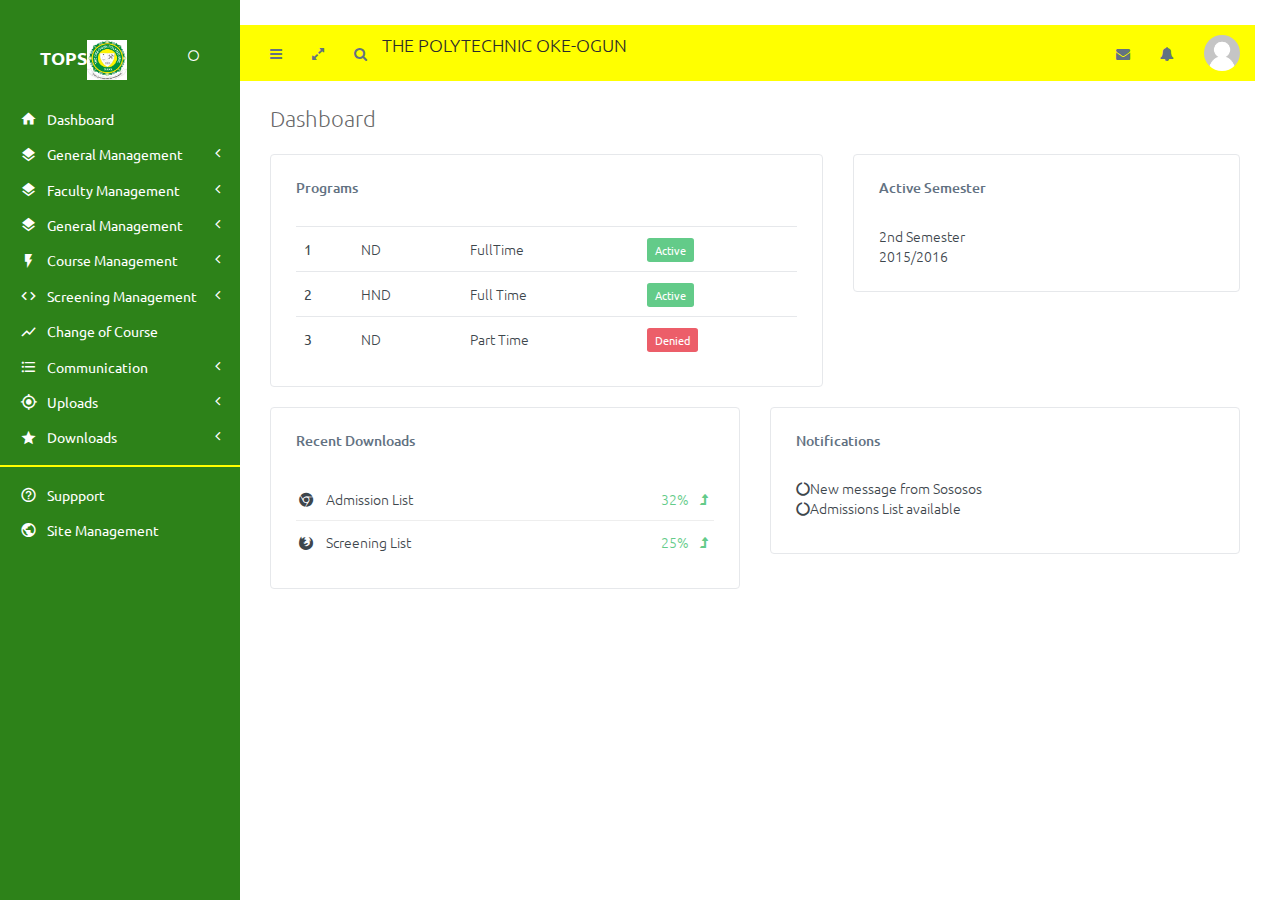
<file: public/dashboard/admin/index.html>
<!DOCTYPE html>
<html lang="en">
    
<!-- Mirrored from steelcoders.com/space/demo/theme/templates/admin3/index.html by HTTrack Website Copier/3.x [XR&CO'2014], Fri, 26 Jan 2018 18:59:32 GMT -->
<head>
        <meta charset="utf-8">
        <meta http-equiv="X-UA-Compatible" content="IE=edge">
        <meta name="viewport" content="width=device-width, initial-scale=1">
        <meta name="description" content="Responsive Admin Dashboard Template">
        <meta name="keywords" content="admin,dashboard">
        <meta name="author" content="stacks">
        <!-- The above 6 meta tags *must* come first in the head; any other head content must come *after* these tags -->
        
        <!-- Title -->
        <title>TOPS</title>

        <!-- Styles -->
        <link href="https://fonts.googleapis.com/css?family=Ubuntu" rel="stylesheet">
        <link href="../assets/plugins/bootstrap/css/bootstrap.min.css" rel="stylesheet">
        <link href="../assets/plugins/font-awesome/css/font-awesome.css" rel="stylesheet">
        <link href="../assets/plugins/icomoon/style.css" rel="stylesheet">
        <link href="../assets/plugins/uniform/css/default.css" rel="stylesheet"/>
        <link href="../assets/plugins/switchery/switchery.min.css" rel="stylesheet"/>
        <link href="../assets/plugins/nvd3/nv.d3.min.css" rel="stylesheet">  
      
        <!-- Theme Styles -->
        <link href="../assets/css/space.min.css" rel="stylesheet">
        <link href="../assets/css/themes/admin3.css" rel="stylesheet">


        <!-- HTML5 shim and Respond.js for IE8 support of HTML5 elements and media queries -->
        <!-- WARNING: Respond.js doesn't work if you view the page via file:// -->
        <!--[if lt IE 9]>
        <script src="https://oss.maxcdn.com/html5shiv/3.7.3/html5shiv.min.js"></script>
        <script src="https://oss.maxcdn.com/respond/1.4.2/respond.min.js"></script>
        <![endif]-->
    </head>
    <body>
        
        <!-- Page Container -->
        <div class="page-container">
            <!-- Page Sidebar -->
            <div class="page-sidebar">
                <a class="logo-box" href="index.html">
                    <span>TOPS<img src="../assets/images/TOPS%20LOGO.JPG" height="40px" width="40px" align="center" style="left: 20px;"></span>
                    <i class="icon-radio_button_unchecked" id="fixed-sidebar-toggle-button"></i>
                    <i class="icon-close" id="sidebar-toggle-button-close"></i>
                </a>
                <div class="page-sidebar-inner">
                    <div class="page-sidebar-menu">
                        <ul class="accordion-menu">
                            <li >
                                <a href="index.html">
                                    <i class="menu-icon icon-home4"></i><span>Dashboard</span>
                                </a>
                            </li>
                            <li>
                                <a href="general.html">
                                    <i class="menu-icon icon-layers"></i><span>General Management</span><i class="accordion-icon fa fa-angle-left"></i>
                                </a>
                            </li>
                            <li>
                                <a href="falculty.html">
                                    <i class="menu-icon icon-layers"></i><span>Faculty Management</span><i class="accordion-icon fa fa-angle-left"></i>
                                </a>

                            </li>
                            <li>
                                <a href="falculty.html">
                                    <i class="menu-icon icon-layers"></i><span>General Management</span><i class="accordion-icon fa fa-angle-left"></i>
                                </a>

                            </li>

                            <li>
                                <a href="javascript:void(0)">
                                    <i class="menu-icon icon-flash_on"></i><span>Course Management</span><i class="accordion-icon fa fa-angle-left"></i>
                                </a>
                                <ul class="sub-menu">
                                    <li><a href="course.html">Add Course</a></li>

                                </ul>
                            </li>

                            <li>
                                <a href="javascript:void(0)">
                                    <i class="menu-icon icon-code"></i><span>Screening Management</span><i class="accordion-icon fa fa-angle-left"></i>
                                </a>
                                <ul class="sub-menu">
                                    <li><a href="">Add Schedule</a></li>

                                </ul>
                            </li>
                            <li>
                                <a href="charts.html">
                                    <i class="menu-icon icon-show_chart"></i><span>Change of Course</span>
                                </a>
                            </li>
                            <li>
                            <li>
                                <a href="javascript:void(0)">
                                    <i class="menu-icon icon-format_list_bulleted"></i><span>Communication</span><i class="accordion-icon fa fa-angle-left"></i>
                                </a>
                                <ul class="sub-menu">
                                    <li><a href="">Email</a></li>
                                    <li><a href="">SMS</a></li>
                                </ul>
                            </li>
                            <li>
                                <a href="javascript:void(0)">
                                    <i class="menu-icon icon-my_location"></i><span>Uploads</span><i class="accordion-icon fa fa-angle-left"></i>
                                </a>
                                <ul class="sub-menu">
                                    <li><a href="maps-google.html">Screening Result</a></li>
                                    <li><a href="maps-vector.html">Admission List</a></li>
                                </ul>
                            </li>
                            <li>
                                <a href="javascript:void(0)">
                                    <i class="menu-icon icon-star"></i><span>Downloads</span><i class="accordion-icon fa fa-angle-left"></i>
                                </a>
                                <ul class="sub-menu">
                                    <li><a href="">Application List</a></li>
                                    <li><a href="">Admission List</a></li>
                                    <li><a href="">Biometric Lists</a></li>
                                    <li><a href="">Payment List</a></li>
                                </ul>
                            </li>
                            <li class="menu-divider" style="border: 1px solid yellow;"></li>
                            <li>
                                <a href="index.html">
                                    <i class="menu-icon icon-help_outline"></i><span>Suppport</span>
                                </a>
                            </li>
                            <li>
                                <a href="index.html">
                                    <i class="menu-icon icon-public"></i><span>Site Management</span>
                                    <!-- <span class="label label-danger">1.0</span>-->
                                </a>
                            </li>
                        </ul>
                    </div>
                </div>
            </div><!-- /Page Sidebar -->
            
            <!-- Page Content -->
            <div class="page-content">
                <!-- Page Header -->
                <div class="page-header">
                    <div class="search-form">
                        <form action="#" method="GET">
                            <div class="input-group">
                                <input type="text" name="search" class="form-control search-input" placeholder="Type something...">
                                <span class="input-group-btn">
                                    <button class="btn btn-default" id="close-search" type="button"><i class="icon-close"></i></button>
                                </span>
                            </div>
                        </form>
                    </div>
                    <nav class="navbar navbar-default" style="background-color: yellow">
                        <div class="container-fluid">
                            <!-- Brand and toggle get grouped for better mobile display -->
                            <div class="navbar-header">

                                <div class="logo-sm">
                                    <a href="javascript:void(0)" id="sidebar-toggle-button"><i class="fa fa-bars"></i></a>
                                    <a class="logo-box" href="index.html"><span>THE OKE-OGUN POLYTECHNIC, SAKI</span></a>
                                </div>
                                <button type="button" class="navbar-toggle collapsed" data-toggle="collapse" data-target="#bs-example-navbar-collapse-1" aria-expanded="false">
                                    <i class="fa fa-angle-down"></i>
                                </button>
                            </div>
                        
                            <!-- Collect the nav links, forms, and other content for toggling -->
                        
                            <div class="collapse navbar-collapse" id="bs-example-navbar-collapse-1">
                                <ul class="nav navbar-nav">
                                    <li><a href="javascript:void(0)" id="collapsed-sidebar-toggle-button"><i class="fa fa-bars"></i></a></li>
                                    <li><a href="javascript:void(0)" id="toggle-fullscreen"><i class="fa fa-expand"></i></a></li>
                                    <li><a href="javascript:void(0)" id="search-button"><i class="fa fa-search"></i></a></li>
                                    <li><h4>THE POLYTECHNIC OKE-OGUN</h4></li>
                                </ul>
                                <ul class="nav navbar-nav navbar-right">
                                    <li><a href="javascript:void(0)" class="right-sidebar-toggle" data-sidebar-id="main-right-sidebar"><i class="fa fa-envelope"></i></a></li>
                                    <li class="dropdown">
                                        <a href="javascript:void(0)" class="dropdown-toggle" data-toggle="dropdown" role="button" aria-haspopup="true" aria-expanded="false"><i class="fa fa-bell"></i></a>
                                        <ul class="dropdown-menu dropdown-lg dropdown-content">
                                            <li class="drop-title">Notifications<a href="#" class="drop-title-link"><i class="fa fa-angle-right"></i></a></li>
                                            <li class="slimscroll dropdown-notifications">
                                                <ul class="list-unstyled dropdown-oc">
                                                    <li>
                                                        <a href="#"><span class="notification-badge bg-primary"><i class="fa fa-photo"></i></span>
                                                            <span class="notification-info">Finished uploading document <b>Pdf.csv</b>.
                                                                <small class="notification-date">20:00</small>
                                                            </span></a>
                                                    </li>

                                                </ul>
                                            </li>
                                        </ul>
                                    </li>
                                    <li class="dropdown user-dropdown">
                                        <a href="#" class="dropdown-toggle" data-toggle="dropdown" role="button" aria-haspopup="true" aria-expanded="false"><img src="../assets/images/default-user-image.png" alt="" class="img-circle"></a>
                                        <ul class="dropdown-menu">
                                            <li><a href="#">Profile</a></li>
                                            <li><a href="#">Calendar</a></li>
                                            <li><a href="#"><span class="badge pull-right badge-danger">42</span>Messages</a></li>
                                            <li role="separator" class="divider"></li>
                                            <li><a href="#">Account Settings</a></li>
                                            <li><a href="#">Log Out</a></li>
                                        </ul>
                                    </li>
                                </ul>
                            </div><!-- /.navbar-collapse -->
                        </div><!-- /.container-fluid -->
                    </nav>
                </div><!-- /Page Header -->
                <!-- Page Inner -->
                <div class="page-inner">
                    <div class="page-title">
                        <h3 class="breadcrumb-header">Dashboard</h3>
                    </div>
                    <div id="main-wrapper">

                        <!-- Row -->
                  <!-- Row -->
                        <div class="row">

                            <div class="col-lg-7 col-md-12">
                                <div class="panel panel-white">
                                    <div class="panel-heading clearfix">
                                        <h4 class="panel-title">Programs</h4>
                                    </div>
                                    <div class="panel-body">
                                        <div class="table-responsive invoice-table">
                                            <table class="table">
                                                <tbody>
                                                    <tr>
                                                        <th scope="row">1</th>
                                                        <td>ND</td>
                                                        <td>FullTime</td>
                                                        <td><span class="label label-success">Active</span></td>
                                                    </tr>
                                                    <tr>
                                                        <th scope="row">2</th>
                                                        <td>HND </td>
                                                        <td>Full Time</td>
                                                        <td><span class="label label-success">Active</span></td>
                                                    </tr>
                                                    <tr>
                                                        <th scope="row">3</th>
                                                        <td>ND </td>
                                                        <td>Part Time</td>
                                                        <td><span class="label label-danger">Denied</span></td>

                                                    </tr>
                                                </tbody>
                                            </table>
                                        </div>
                                    </div>
                                </div>
                            </div>
                            <div class="col-lg-5 col-md-6">
                                <div class="panel panel-white">
                                    <div class="panel-heading clearfix">
                                        <h4 class="panel-title">Active Semester</h4>
                                    </div>
                                    <div class="panel-body">
                                        <div>2nd Semester</div>
                                        <div>2015/2016</div>

                                    </div>
                                </div>
                            </div>
                        </div><!-- Row -->
                        <div class="row">
                            <div class="col-lg-6 col-md-6">
                                <div class="panel panel-white">
                                    <div class="panel-heading clearfix">
                                        <h4 class="panel-title">Recent Downloads</h4>
                                    </div>
                                    <div class="panel-body">
                                        <div class="browser-stats">
                                            <ul class="list-unstyled">
                                                <li><i class="fa fa-chrome"></i>Admission List<div class="text-success pull-right">32%<i class="fa fa-level-up"></i></div></li>
                                                <div class="nav-divider"></div>
                                                <li><i class="fa fa-firefox"></i>Screening List<div class="text-success pull-right">25%<i class="fa fa-level-up"></i></div></li>
                                            </ul>
                                        </div>
                                    </div>
                                </div>
                            </div>

                            <div class="col-lg-6 col-md-6">
                                <div class="panel panel-white">
                                    <div class="panel-heading clearfix">
                                        <h4 class="panel-title">Notifications</h4>
                                    </div>
                                    <div class="panel-body">
                                        <ul class="list-unstyled">
                                            <li><i class="fa fa-circle-o-notch"></i>New message from Sososos</li>
                                            <li><i class="fa fa-circle-o-notch"></i>Admissions List available</li>
                                        </ul>
                                    </div>
                                </div>
                            </div>
                        </div><!-- Row -->
                    </div><!-- Main Wrapper -->
                    <div class="page-footer">

                    </div>
                </div><!-- /Page Inner -->
                <div class="page-right-sidebar" id="main-right-sidebar">
                    <div class="page-right-sidebar-inner">
                        <div class="right-sidebar-top">
                            <div class="right-sidebar-tabs">
                                <!-- Nav tabs -->
                                <ul class="nav nav-tabs" role="tablist">
                                    <li role="presentation" class="active" id="chat-tab"><a href="#chat" aria-controls="chat" role="tab" data-toggle="tab">chat</a></li>
                                    <li role="presentation" id="settings-tab"><a href="#settings" aria-controls="settings" role="tab" data-toggle="tab">settings</a></li>
                                </ul>
                            </div>
                            <a href="javascript:void(0)" class="right-sidebar-toggle right-sidebar-close" data-sidebar-id="main-right-sidebar"><i class="icon-close"></i></a>
                        </div>
                        <div class="right-sidebar-content">
                            <!-- Tab panes -->
                            <div class="tab-content">
                                <div role="tabpanel" class="tab-pane active" id="chat">
                                    <div class="chat-list">
                                        <span class="chat-title">Recent</span>
                                        <a href="javascript:void(0);" class="right-sidebar-toggle chat-item unread" data-sidebar-id="chat-right-sidebar">
                                            <div class="user-avatar">
                                                <img src="../assets/images/avatars/avatar1.jpg" alt="">
                                            </div>
                                            <div class="chat-info">
                                                <span class="chat-author">David</span>
                                                <span class="chat-text">where u at?</span>
                                                <span class="chat-time">08:50</span>
                                            </div>
                                        </a>
                                        <a href="javascript:void(0);" class="right-sidebar-toggle chat-item unread active-user" data-sidebar-id="chat-right-sidebar">
                                            <div class="user-avatar">
                                                <img src="../assets/images/avatars/avatar2.jpg" alt="">
                                            </div>
                                            <div class="chat-info">
                                                <span class="chat-author">Daisy</span>
                                                <span class="chat-text">Daisy sent a photo.</span>
                                                <span class="chat-time">11:34</span>
                                            </div>
                                        </a>
                                    </div>
                                    <div class="chat-list">
                                        <span class="chat-title">Older</span>
                                        <a href="javascript:void(0);" class="right-sidebar-toggle chat-item" data-sidebar-id="chat-right-sidebar">
                                            <div class="user-avatar">
                                                <img src="../assets/images/avatars/avatar3.jpg" alt="">
                                            </div>
                                            <div class="chat-info">
                                                <span class="chat-author">Tom</span>
                                                <span class="chat-text">You: ok</span>
                                                <span class="chat-time">2d</span>
                                            </div>
                                        </a>
                                        <a href="javascript:void(0);" class="right-sidebar-toggle chat-item active-user" data-sidebar-id="chat-right-sidebar">
                                            <div class="user-avatar">
                                                <img src="../assets/images/avatars/avatar4.jpg" alt="">
                                            </div>
                                            <div class="chat-info">
                                                <span class="chat-author">Anna</span>
                                                <span class="chat-text">asdasdasd</span>
                                                <span class="chat-time">4d</span>
                                            </div>
                                        </a>
                                        <a href="javascript:void(0);" class="right-sidebar-toggle chat-item active-user" data-sidebar-id="chat-right-sidebar">
                                            <div class="user-avatar">
                                                <img src="../assets/images/avatars/avatar1.jpg" alt="">
                                            </div>
                                            <div class="chat-info">
                                                <span class="chat-author">Liza</span>
                                                <span class="chat-text">asdasdasd</span>
                                                <span class="chat-time">&nbsp;</span>
                                            </div>
                                        </a>
                                        <a href="javascript:void(0);" class="load-more-messages"  data-toggle="tooltip" data-placement="bottom" title="Load More">&bull;&bull;&bull;</a>
                                    </div>
                                </div>
                                <div role="tabpanel" class="tab-pane" id="settings">
                                    <div class="right-sidebar-settings">
                                        <span class="settings-title">General Settings</span>
                                        <ul class="sidebar-setting-list list-unstyled">
                                            <li>
                                                <span class="settings-option">Notifications</span><input type="checkbox" class="js-switch" checked />
                                            </li>
                                            <li>
                                                <span class="settings-option">Activity log</span><input type="checkbox" class="js-switch" checked />
                                            </li>
                                            <li>
                                                <span class="settings-option">Automatic updates</span><input type="checkbox" class="js-switch" />
                                            </li>
                                            <li>
                                                <span class="settings-option">Allow backups</span><input type="checkbox" class="js-switch" />
                                            </li>
                                        </ul>
                                        <span class="settings-title">Account Settings</span>
                                        <ul class="sidebar-setting-list list-unstyled">
                                            <li>
                                                <span class="settings-option">Chat</span><input type="checkbox" class="js-switch" checked />
                                            </li>
                                            <li>
                                                <span class="settings-option">Incognito mode</span><input type="checkbox" class="js-switch" />
                                            </li>
                                            <li>
                                                <span class="settings-option">Public profile</span><input type="checkbox" class="js-switch" />
                                            </li>
                                        </ul>
                                    </div>
                                </div>
                            </div>
                        </div>
                    </div>
                </div>
                <div class="page-right-sidebar" id="chat-right-sidebar">
                    <div class="page-right-sidebar-inner">
                        <div class="right-sidebar-top">
                            <div class="chat-top-info">
                                <span class="chat-name">Noah</span>
                                <span class="chat-state">2h ago</span>
                            </div>
                            <a href="javascript:void(0)" class="right-sidebar-toggle chat-sidebar-close pull-right" data-sidebar-id="chat-right-sidebar"><i class="icon-keyboard_arrow_right"></i></a>
                        </div>
                        <div class="right-sidebar-content">
                            <div class="right-sidebar-chat slimscroll">
                                <div class="chat-bubbles">
                                <div class="chat-start-date">02/06/2017 5:58PM</div>
                                    <div class="chat-bubble them">
                                        <div class="chat-bubble-img-container">
                                            <img src="../assets/images/avatars/avatar1.jpg" alt="">
                                        </div>
                                        <div class="chat-bubble-text-container">
                                            <span class="chat-bubble-text">Hello</span>
                                        </div>
                                    </div>
                                    <div class="chat-bubble me">
                                        <div class="chat-bubble-text-container">
                                            <span class="chat-bubble-text">Hello!</span>
                                        </div>
                                    </div>
                                <div class="chat-start-date">03/06/2017 4:22AM</div>
                                    <div class="chat-bubble me">
                                        <div class="chat-bubble-text-container">
                                            <span class="chat-bubble-text">lorem</span>
                                        </div>
                                    </div>
                                    <div class="chat-bubble them">
                                        <div class="chat-bubble-img-container">
                                            <img src="../assets/images/avatars/avatar1.jpg" alt="">
                                        </div>
                                        <div class="chat-bubble-text-container">
                                            <span class="chat-bubble-text">ipsum dolor sit amet</span>
                                        </div>
                                    </div>
                                </div>
                            </div>
                            <div class="chat-write">
                                <form class="form-horizontal" action="javascript:void(0);">
                                    <input type="text" class="form-control" placeholder="Say something">
                                </form>
                            </div>
                        </div>
                    </div>
                </div>
            </div><!-- /Page Content -->
        </div><!-- /Page Container -->
        
        
        <!-- Javascripts -->
        <script src="../assets/plugins/jquery/jquery-3.1.0.min.js"></script>
        <script src="../assets/plugins/bootstrap/js/bootstrap.min.js"></script>
        <script src="../assets/plugins/jquery-slimscroll/jquery.slimscroll.min.js"></script>
        <script src="../assets/plugins/uniform/js/jquery.uniform.standalone.js"></script>
        <script src="../assets/plugins/switchery/switchery.min.js"></script>
        <script src="../assets/plugins/d3/d3.min.js"></script>
        <script src="../assets/plugins/nvd3/nv.d3.min.js"></script>
        <script src="../assets/plugins/flot/jquery.flot.min.js"></script>
        <script src="../assets/plugins/flot/jquery.flot.time.min.js"></script>
        <script src="../assets/plugins/flot/jquery.flot.symbol.min.js"></script>
        <script src="../assets/plugins/flot/jquery.flot.resize.min.js"></script>
        <script src="../assets/plugins/flot/jquery.flot.tooltip.min.js"></script>
        <script src="../assets/plugins/flot/jquery.flot.pie.min.js"></script>
        <script src="../assets/plugins/chartjs/chart.min.js"></script>
        <script src="../assets/js/space.min.js"></script>
        <script src="../assets/js/pages/dashboard.js"></script>
    </body>

<!-- Mirrored from steelcoders.com/space/demo/theme/templates/admin3/index.html by HTTrack Website Copier/3.x [XR&CO'2014], Fri, 26 Jan 2018 19:00:28 GMT -->
</html>
</file>
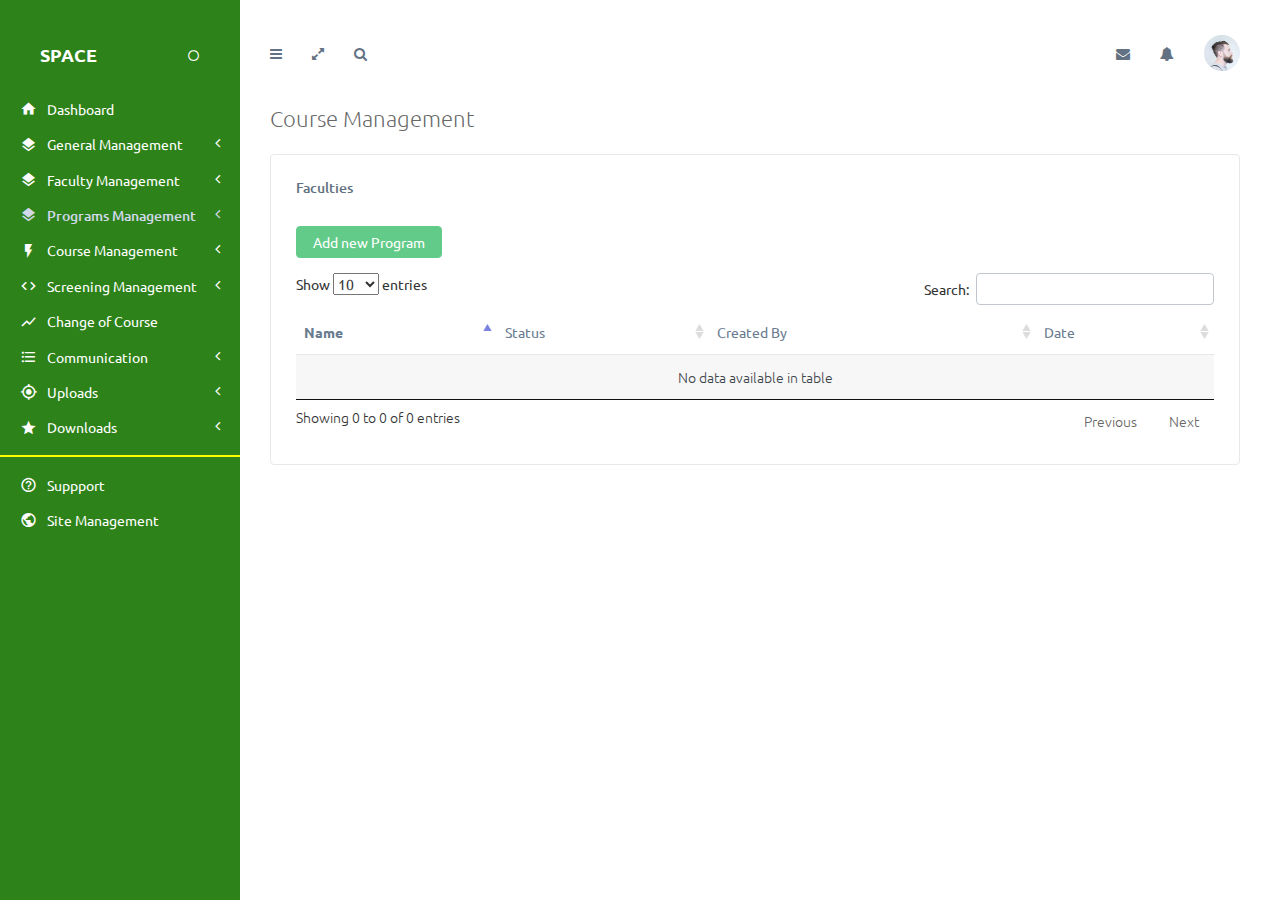
<file: public/dashboard/admin/course.html>
<!DOCTYPE html>
<html lang="en">


<head>
    <meta charset="utf-8">
    <meta http-equiv="X-UA-Compatible" content="IE=edge">
    <meta name="viewport" content="width=device-width, initial-scale=1">
    <meta name="description" content="Responsive Admin Dashboard Template">
    <meta name="keywords" content="admin,dashboard">
    <meta name="author" content="stacks">
    <!-- The above 6 meta tags *must* come first in the head; any other head content must come *after* these tags -->

    <!-- Title -->
    <title>TOPS</title>

    <!-- Styles -->
    <link href="https://fonts.googleapis.com/css?family=Ubuntu" rel="stylesheet">
    <link href="../assets/plugins/bootstrap/css/bootstrap.min.css" rel="stylesheet">
    <link href="../assets/plugins/font-awesome/css/font-awesome.css" rel="stylesheet">
    <link href="../assets/plugins/icomoon/style.css" rel="stylesheet">
    <link href="../assets/plugins/uniform/css/default.css" rel="stylesheet"/>
    <link href="../assets/plugins/switchery/switchery.min.css" rel="stylesheet"/>
    <link href="../assets/plugins/nvd3/nv.d3.min.css" rel="stylesheet">

    <link href="../assets/plugins/datatables/css/jquery.datatables.min.css" rel="stylesheet" type="text/css"/>
    <link href="../assets/plugins/datatables/css/jquery.datatables_themeroller.css" rel="stylesheet" type="text/css"/>
    <link href="../assets/plugins/bootstrap-datepicker/css/datepicker3.css" rel="stylesheet" type="text/css"/>

    <!-- Theme Styles -->
    <link href="../assets/css/space.min.css" rel="stylesheet">
    <link href="../assets/css/themes/admin3.css" rel="stylesheet">


    <!-- HTML5 shim and Respond.js for IE8 support of HTML5 elements and media queries -->
    <!-- WARNING: Respond.js doesn't work if you view the page via file:// -->
    <!--[if lt IE 9]>
    <script src="https://oss.maxcdn.com/html5shiv/3.7.3/html5shiv.min.js"></script>
    <script src="https://oss.maxcdn.com/respond/1.4.2/respond.min.js"></script>
    <![endif]-->
</head>
<body>

<!-- Page Container -->
<div class="page-container">
    <!-- Page Sidebar -->
    <div class="page-sidebar">
        <a class="logo-box" href="index.html">
            <span>Space</span>
            <i class="icon-radio_button_unchecked" id="fixed-sidebar-toggle-button"></i>
            <i class="icon-close" id="sidebar-toggle-button-close"></i>
        </a>
        <div class="page-sidebar-inner">
            <div class="page-sidebar-menu">
                <ul class="accordion-menu">
                    <li >
                        <a href="index.html">
                            <i class="menu-icon icon-home4"></i><span>Dashboard</span>
                        </a>
                    </li>
                    <li>
                        <a href="general.html">
                            <i class="menu-icon icon-layers"></i><span>General Management</span><i class="accordion-icon fa fa-angle-left"></i>
                        </a>
                    </li>
                    <li>
                        <a href="falculty.html">
                            <i class="menu-icon icon-layers"></i><span>Faculty Management</span><i class="accordion-icon fa fa-angle-left"></i>
                        </a>

                    </li>
                    <li class="active-page">
                        <a href="programs.html">
                            <i class="menu-icon icon-layers"></i><span>Programs Management</span><i class="accordion-icon fa fa-angle-left"></i>
                        </a>
                    </li>
                    <li>
                        <a href="javascript:void(0)">
                            <i class="menu-icon icon-flash_on"></i><span>Course Management</span><i class="accordion-icon fa fa-angle-left"></i>
                        </a>
                        <ul class="sub-menu">
                            <li><a href="course.html">Add Course</a></li>

                        </ul>
                    </li>

                    <li>
                        <a href="javascript:void(0)">
                            <i class="menu-icon icon-code"></i><span>Screening Management</span><i class="accordion-icon fa fa-angle-left"></i>
                        </a>
                        <ul class="sub-menu">
                            <li><a href="">Add Schedule</a></li>

                        </ul>
                    </li>
                    <li>
                        <a href="charts.html">
                            <i class="menu-icon icon-show_chart"></i><span>Change of Course</span>
                        </a>
                    </li>
                    <li>
                    <li>
                        <a href="javascript:void(0)">
                            <i class="menu-icon icon-format_list_bulleted"></i><span>Communication</span><i class="accordion-icon fa fa-angle-left"></i>
                        </a>
                        <ul class="sub-menu">
                            <li><a href="">Email</a></li>
                            <li><a href="">SMS</a></li>
                        </ul>
                    </li>
                    <li>
                        <a href="javascript:void(0)">
                            <i class="menu-icon icon-my_location"></i><span>Uploads</span><i class="accordion-icon fa fa-angle-left"></i>
                        </a>
                        <ul class="sub-menu">
                            <li><a href="maps-google.html">Screening Result</a></li>
                            <li><a href="maps-vector.html">Admission List</a></li>
                        </ul>
                    </li>
                    <li>
                        <a href="javascript:void(0)">
                            <i class="menu-icon icon-star"></i><span>Downloads</span><i class="accordion-icon fa fa-angle-left"></i>
                        </a>
                        <ul class="sub-menu">
                            <li><a href="">Application List</a></li>
                            <li><a href="">Admission List</a></li>
                            <li><a href="">Biometric Lists</a></li>
                            <li><a href="">Payment List</a></li>
                        </ul>
                    </li>
                    <li class="menu-divider" style="border: 1px solid yellow;"></li>
                    <li>
                        <a href="index.html">
                            <i class="menu-icon icon-help_outline"></i><span>Suppport</span>
                        </a>
                    </li>
                    <li>
                        <a href="index.html">
                            <i class="menu-icon icon-public"></i><span>Site Management</span>
                            <!-- <span class="label label-danger">1.0</span>-->
                        </a>
                    </li>
                </ul>
            </div>
        </div>
    </div><!-- /Page Sidebar -->

    <!-- Page Content -->
    <div class="page-content">
        <!-- Page Header -->
        <div class="page-header">
            <div class="search-form">
                <form action="#" method="GET">
                    <div class="input-group">
                        <input type="text" name="search" class="form-control search-input" placeholder="Type something...">
                        <span class="input-group-btn">
                                    <button class="btn btn-default" id="close-search" type="button"><i class="icon-close"></i></button>
                                </span>
                    </div>
                </form>
            </div>
            <nav class="navbar navbar-default">
                <div class="container-fluid">
                    <!-- Brand and toggle get grouped for better mobile display -->
                    <div class="navbar-header">
                        <div class="logo-sm">
                            <a href="javascript:void(0)" id="sidebar-toggle-button"><i class="fa fa-bars"></i></a>
                            <a class="logo-box" href="index.html"><span>Space</span></a>
                        </div>
                        <button type="button" class="navbar-toggle collapsed" data-toggle="collapse" data-target="#bs-example-navbar-collapse-1" aria-expanded="false">
                            <i class="fa fa-angle-down"></i>
                        </button>
                    </div>

                    <!-- Collect the nav links, forms, and other content for toggling -->

                    <div class="collapse navbar-collapse" id="bs-example-navbar-collapse-1">
                        <ul class="nav navbar-nav">
                            <li><a href="javascript:void(0)" id="collapsed-sidebar-toggle-button"><i class="fa fa-bars"></i></a></li>
                            <li><a href="javascript:void(0)" id="toggle-fullscreen"><i class="fa fa-expand"></i></a></li>
                            <li><a href="javascript:void(0)" id="search-button"><i class="fa fa-search"></i></a></li>
                        </ul>
                        <ul class="nav navbar-nav navbar-right">
                            <li><a href="javascript:void(0)" class="right-sidebar-toggle" data-sidebar-id="main-right-sidebar"><i class="fa fa-envelope"></i></a></li>
                            <li class="dropdown">
                                <a href="javascript:void(0)" class="dropdown-toggle" data-toggle="dropdown" role="button" aria-haspopup="true" aria-expanded="false"><i class="fa fa-bell"></i></a>
                                <ul class="dropdown-menu dropdown-lg dropdown-content">
                                    <li class="drop-title">Notifications<a href="#" class="drop-title-link"><i class="fa fa-angle-right"></i></a></li>
                                    <li class="slimscroll dropdown-notifications">
                                        <ul class="list-unstyled dropdown-oc">
                                            <li>
                                                <a href="#"><span class="notification-badge bg-primary"><i class="fa fa-photo"></i></span>
                                                    <span class="notification-info">Finished uploading document <b>Pdf.csv</b>.
                                                                <small class="notification-date">20:00</small>
                                                            </span></a>
                                            </li>

                                        </ul>
                                    </li>
                                </ul>
                            </li>
                            <li class="dropdown user-dropdown">
                                <a href="#" class="dropdown-toggle" data-toggle="dropdown" role="button" aria-haspopup="true" aria-expanded="false"><img src="../assets/images/avatars/avatar1.jpg" alt="" class="img-circle"></a>
                                <ul class="dropdown-menu">
                                    <li><a href="#">Profile</a></li>
                                    <li><a href="#">Calendar</a></li>
                                    <li><a href="#"><span class="badge pull-right badge-danger">42</span>Messages</a></li>
                                    <li role="separator" class="divider"></li>
                                    <li><a href="#">Account Settings</a></li>
                                    <li><a href="#">Log Out</a></li>
                                </ul>
                            </li>
                        </ul>
                    </div><!-- /.navbar-collapse -->
                </div><!-- /.container-fluid -->
            </nav>
        </div><!-- /Page Header -->
        <!-- Page Inner -->
        <div class="page-inner">
            <div class="page-title">
                <h3 class="breadcrumb-header">Course Management</h3>
            </div>
            <div id="main-wrapper">
                <div class="panel panel-white">
                    <div class="panel-heading">
                        <h4 class="panel-title">Faculties</h4>
                    </div>
                    <div class="panel-body">
                        <button type="button" class="btn btn-success m-b-sm" data-toggle="modal" data-target="#myModal">Add new Program</button>
                        <!-- Modal -->
                        <form id="add-row-form" action="javascript:void(0);">
                            <div class="modal fade" id="myModal" tabindex="-1" role="dialog" aria-labelledby="myModalLabel" aria-hidden="true">
                                <div class="modal-dialog">
                                    <div class="modal-content">
                                        <div class="modal-header">
                                            <button type="button" class="close" data-dismiss="modal" aria-label="Close"><span aria-hidden="true">&times;</span></button>
                                            <h4 class="modal-title" id="myModalLabel">Add Program</h4>
                                        </div>
                                        <div class="modal-body">
                                            <div class="form-group">
                                                <input type="text" id="name-input" class="form-control" placeholder="Program Name" required>
                                            </div>
                                            <div class="form-group">
                                                <input type="number" id="age-input" class="form-control" placeholder="Status" required>
                                            </div>
                                            <div class="form-group">
                                                <input type="text" id="date-input" class="form-control date-picker" placeholder="Date" required>
                                            </div>
                                        </div>
                                        <div class="modal-footer">
                                            <button type="button" class="btn btn-default" data-dismiss="modal">Cancel</button>
                                            <button type="submit" id="add-row" class="btn btn-success">Add</button>
                                        </div>
                                    </div>
                                </div>
                            </div>
                        </form>
                        <div class="table-responsive">
                            <table id="example3" class="display table" style="width: 100%; cellspacing: 0;">
                                <thead>
                                <tr>
                                    <th>Name</th>
                                    <th>Status</th>
                                    <th>Created By</th>
                                    <th>Date</th>
                                </tr>
                                </thead>

                            </table>
                        </div>
                    </div>
                </div>
                <!-- Row -->
            </div><!-- Main Wrapper -->
            <div class="page-footer">

            </div>
        </div><!-- /Page Inner -->
        <div class="page-right-sidebar" id="main-right-sidebar">
            <div class="page-right-sidebar-inner">
                <div class="right-sidebar-top">
                    <div class="right-sidebar-tabs">
                        <!-- Nav tabs -->
                        <ul class="nav nav-tabs" role="tablist">
                            <li role="presentation" class="active" id="chat-tab"><a href="#chat" aria-controls="chat" role="tab" data-toggle="tab">chat</a></li>
                            <li role="presentation" id="settings-tab"><a href="#settings" aria-controls="settings" role="tab" data-toggle="tab">settings</a></li>
                        </ul>
                    </div>
                    <a href="javascript:void(0)" class="right-sidebar-toggle right-sidebar-close" data-sidebar-id="main-right-sidebar"><i class="icon-close"></i></a>
                </div>
                <div class="right-sidebar-content">
                    <!-- Tab panes -->
                    <div class="tab-content">
                        <div role="tabpanel" class="tab-pane active" id="chat">
                            <div class="chat-list">
                                <span class="chat-title">Recent</span>
                                <a href="javascript:void(0);" class="right-sidebar-toggle chat-item unread" data-sidebar-id="chat-right-sidebar">
                                    <div class="user-avatar">
                                        <img src="../assets/images/avatars/avatar1.jpg" alt="">
                                    </div>
                                    <div class="chat-info">
                                        <span class="chat-author">David</span>
                                        <span class="chat-text">where u at?</span>
                                        <span class="chat-time">08:50</span>
                                    </div>
                                </a>
                                <a href="javascript:void(0);" class="right-sidebar-toggle chat-item unread active-user" data-sidebar-id="chat-right-sidebar">
                                    <div class="user-avatar">
                                        <img src="../assets/images/avatars/avatar2.jpg" alt="">
                                    </div>
                                    <div class="chat-info">
                                        <span class="chat-author">Daisy</span>
                                        <span class="chat-text">Daisy sent a photo.</span>
                                        <span class="chat-time">11:34</span>
                                    </div>
                                </a>
                            </div>
                            <div class="chat-list">
                                <span class="chat-title">Older</span>
                                <a href="javascript:void(0);" class="right-sidebar-toggle chat-item" data-sidebar-id="chat-right-sidebar">
                                    <div class="user-avatar">
                                        <img src="../assets/images/default-user-image.png" alt="">
                                    </div>
                                    <div class="chat-info">
                                        <span class="chat-author">Tom</span>
                                        <span class="chat-text">You: ok</span>
                                        <span class="chat-time">2d</span>
                                    </div>
                                </a>
                                <a href="javascript:void(0);" class="right-sidebar-toggle chat-item active-user" data-sidebar-id="chat-right-sidebar">
                                    <div class="user-avatar">
                                        <img src="../assets/images/default-user-image.png" alt="">
                                    </div>
                                    <div class="chat-info">
                                        <span class="chat-author">Anna</span>
                                        <span class="chat-text">asdasdasd</span>
                                        <span class="chat-time">4d</span>
                                    </div>
                                </a>
                                <a href="javascript:void(0);" class="right-sidebar-toggle chat-item active-user" data-sidebar-id="chat-right-sidebar">
                                    <div class="user-avatar">
                                        <img src="../assets/images/default-user-image.png" alt="">
                                    </div>
                                    <div class="chat-info">
                                        <span class="chat-author">Liza</span>
                                        <span class="chat-text">asdasdasd</span>
                                        <span class="chat-time">&nbsp;</span>
                                    </div>
                                </a>
                                <a href="javascript:void(0);" class="load-more-messages"  data-toggle="tooltip" data-placement="bottom" title="Load More">&bull;&bull;&bull;</a>
                            </div>
                        </div>
                        <div role="tabpanel" class="tab-pane" id="settings">
                            <div class="right-sidebar-settings">
                                <span class="settings-title">General Settings</span>
                                <ul class="sidebar-setting-list list-unstyled">
                                    <li>
                                        <span class="settings-option">Notifications</span><input type="checkbox" class="js-switch" checked />
                                    </li>
                                    <li>
                                        <span class="settings-option">Activity log</span><input type="checkbox" class="js-switch" checked />
                                    </li>
                                    <li>
                                        <span class="settings-option">Automatic updates</span><input type="checkbox" class="js-switch" />
                                    </li>
                                    <li>
                                        <span class="settings-option">Allow backups</span><input type="checkbox" class="js-switch" />
                                    </li>
                                </ul>
                                <span class="settings-title">Account Settings</span>
                                <ul class="sidebar-setting-list list-unstyled">
                                    <li>
                                        <span class="settings-option">Chat</span><input type="checkbox" class="js-switch" checked />
                                    </li>
                                    <li>
                                        <span class="settings-option">Incognito mode</span><input type="checkbox" class="js-switch" />
                                    </li>
                                    <li>
                                        <span class="settings-option">Public profile</span><input type="checkbox" class="js-switch" />
                                    </li>
                                </ul>
                            </div>
                        </div>
                    </div>
                </div>
            </div>
        </div>
        <div class="page-right-sidebar" id="chat-right-sidebar">
            <div class="page-right-sidebar-inner">
                <div class="right-sidebar-top">
                    <div class="chat-top-info">
                        <span class="chat-name">Noah</span>
                        <span class="chat-state">2h ago</span>
                    </div>
                    <a href="javascript:void(0)" class="right-sidebar-toggle chat-sidebar-close pull-right" data-sidebar-id="chat-right-sidebar"><i class="icon-keyboard_arrow_right"></i></a>
                </div>
                <div class="right-sidebar-content">
                    <div class="right-sidebar-chat slimscroll">
                        <div class="chat-bubbles">
                            <div class="chat-start-date">02/06/2017 5:58PM</div>
                            <div class="chat-bubble them">
                                <div class="chat-bubble-img-container">
                                    <img src="../assets/images/avatars/avatar1.jpg" alt="">
                                </div>
                                <div class="chat-bubble-text-container">
                                    <span class="chat-bubble-text">Hello</span>
                                </div>
                            </div>
                            <div class="chat-bubble me">
                                <div class="chat-bubble-text-container">
                                    <span class="chat-bubble-text">Hello!</span>
                                </div>
                            </div>
                            <div class="chat-start-date">03/06/2017 4:22AM</div>
                            <div class="chat-bubble me">
                                <div class="chat-bubble-text-container">
                                    <span class="chat-bubble-text">lorem</span>
                                </div>
                            </div>
                            <div class="chat-bubble them">
                                <div class="chat-bubble-img-container">
                                    <img src="../assets/images/avatars/avatar1.jpg" alt="">
                                </div>
                                <div class="chat-bubble-text-container">
                                    <span class="chat-bubble-text">ipsum dolor sit amet</span>
                                </div>
                            </div>
                        </div>
                    </div>
                    <div class="chat-write">
                        <form class="form-horizontal" action="javascript:void(0);">
                            <input type="text" class="form-control" placeholder="Say something">
                        </form>
                    </div>
                </div>
            </div>
        </div>
    </div><!-- /Page Content -->
</div><!-- /Page Container -->


<!-- Javascripts -->
<script src="../assets/plugins/jquery/jquery-3.1.0.min.js"></script>
<script src="../assets/plugins/bootstrap/js/bootstrap.min.js"></script>
<script src="../assets/plugins/jquery-slimscroll/jquery.slimscroll.min.js"></script>
<script src="../assets/plugins/uniform/js/jquery.uniform.standalone.js"></script>
<script src="../assets/plugins/switchery/switchery.min.js"></script>
<script src="../assets/plugins/d3/d3.min.js"></script>
<script src="../assets/plugins/bootstrap-datepicker/js/bootstrap-datepicker.js"></script>

<script src="../assets/plugins/datatables/js/jquery.datatables.min.js"></script>
<script src="../assets/plugins/chartjs/chart.min.js"></script>
<script src="../assets/js/space.min.js"></script>
<script src="../assets/js/pages/table-data.js"></script>
<script src="../assets/js/pages/dashboard.js"></script>
</body>

<!-- Mirrored from steelcoders.com/space/demo/theme/templates/admin3/index.html by HTTrack Website Copier/3.x [XR&CO'2014], Fri, 26 Jan 2018 19:00:28 GMT -->
</html>
</file>
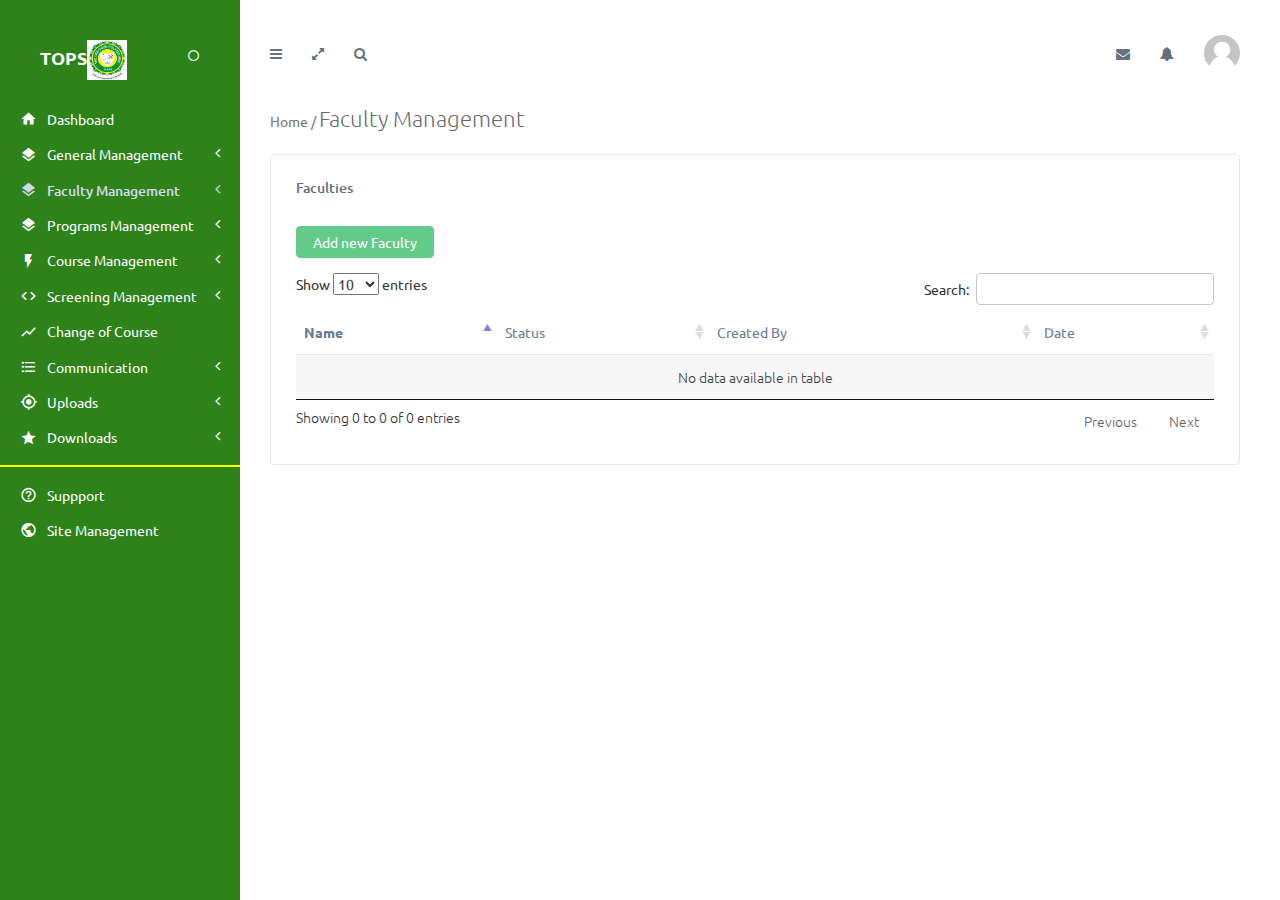
<file: public/dashboard/admin/falculty.html>
<!DOCTYPE html>
<html lang="en">

<!-- Mirrored from steelcoders.com/space/demo/theme/templates/admin3/index.html by HTTrack Website Copier/3.x [XR&CO'2014], Fri, 26 Jan 2018 18:59:32 GMT -->
<head>
    <meta charset="utf-8">
    <meta http-equiv="X-UA-Compatible" content="IE=edge">
    <meta name="viewport" content="width=device-width, initial-scale=1">
    <meta name="description" content="Responsive Admin Dashboard Template">
    <meta name="keywords" content="admin,dashboard">
    <meta name="author" content="stacks">
    <!-- The above 6 meta tags *must* come first in the head; any other head content must come *after* these tags -->

    <!-- Title -->
    <title>TOPS</title>

    <!-- Styles -->
    <link href="https://fonts.googleapis.com/css?family=Ubuntu" rel="stylesheet">
    <link href="../assets/plugins/bootstrap/css/bootstrap.min.css" rel="stylesheet">
    <link href="../assets/plugins/font-awesome/css/font-awesome.css" rel="stylesheet">
    <link href="../assets/plugins/icomoon/style.css" rel="stylesheet">
    <link href="../assets/plugins/uniform/css/default.css" rel="stylesheet"/>
    <link href="../assets/plugins/switchery/switchery.min.css" rel="stylesheet"/>
    <link href="../assets/plugins/nvd3/nv.d3.min.css" rel="stylesheet">

    <link href="../assets/plugins/datatables/css/jquery.datatables.min.css" rel="stylesheet" type="text/css"/>
    <link href="../assets/plugins/datatables/css/jquery.datatables_themeroller.css" rel="stylesheet" type="text/css"/>
    <link href="../assets/plugins/bootstrap-datepicker/css/datepicker3.css" rel="stylesheet" type="text/css"/>

    <!-- Theme Styles -->
    <link href="../assets/css/space.min.css" rel="stylesheet">
    <link href="../assets/css/themes/admin3.css" rel="stylesheet">


    <!-- HTML5 shim and Respond.js for IE8 support of HTML5 elements and media queries -->
    <!-- WARNING: Respond.js doesn't work if you view the page via file:// -->
    <!--[if lt IE 9]>
    <script src="https://oss.maxcdn.com/html5shiv/3.7.3/html5shiv.min.js"></script>
    <script src="https://oss.maxcdn.com/respond/1.4.2/respond.min.js"></script>
    <![endif]-->
</head>
<body>

<!-- Page Container -->
<div class="page-container">
    <!-- Page Sidebar -->
    <div class="page-sidebar">
        <a class="logo-box" href="index.html">
            <span>TOPS<img src="../assets/images/TOPS%20LOGO.JPG" height="40px" width="40px" align="center" style="left: 20px;"></span>
            <i class="icon-radio_button_unchecked" id="fixed-sidebar-toggle-button"></i>
            <i class="icon-close" id="sidebar-toggle-button-close"></i>
        </a>
        <div class="page-sidebar-inner">
            <div class="page-sidebar-menu">
                <ul class="accordion-menu">
                    <li >
                        <a href="index.html">
                            <i class="menu-icon icon-home4"></i><span>Dashboard</span>
                        </a>
                    </li>
                    <li>
                        <a href="general.html">
                            <i class="menu-icon icon-layers"></i><span>General Management</span><i class="accordion-icon fa fa-angle-left"></i>
                        </a>
                    </li>
                    <li class="active-page">
                        <a href="falculty.html">
                            <i class="menu-icon icon-layers"></i><span>Faculty Management</span><i class="accordion-icon fa fa-angle-left"></i>
                        </a>

                    </li>
                    <li>
                        <a href="programs.html">
                            <i class="menu-icon icon-layers"></i><span>Programs Management</span><i class="accordion-icon fa fa-angle-left"></i>
                        </a>

                    </li>
                    <li>
                        <a href="javascript:void(0)">
                            <i class="menu-icon icon-flash_on"></i><span>Course Management</span><i class="accordion-icon fa fa-angle-left"></i>
                        </a>
                        <ul class="sub-menu">
                            <li><a href="course.html">Add Course</a></li>

                        </ul>
                    </li>

                    <li>
                        <a href="javascript:void(0)">
                            <i class="menu-icon icon-code"></i><span>Screening Management</span><i class="accordion-icon fa fa-angle-left"></i>
                        </a>
                        <ul class="sub-menu">
                            <li><a href="">Add Schedule</a></li>

                        </ul>
                    </li>
                    <li>
                        <a href="charts.html">
                            <i class="menu-icon icon-show_chart"></i><span>Change of Course</span>
                        </a>
                    </li>
                    <li>
                    <li>
                        <a href="javascript:void(0)">
                            <i class="menu-icon icon-format_list_bulleted"></i><span>Communication</span><i class="accordion-icon fa fa-angle-left"></i>
                        </a>
                        <ul class="sub-menu">
                            <li><a href="">Email</a></li>
                            <li><a href="">SMS</a></li>
                        </ul>
                    </li>
                    <li>
                        <a href="javascript:void(0)">
                            <i class="menu-icon icon-my_location"></i><span>Uploads</span><i class="accordion-icon fa fa-angle-left"></i>
                        </a>
                        <ul class="sub-menu">
                            <li><a href="maps-google.html">Screening Result</a></li>
                            <li><a href="maps-vector.html">Admission List</a></li>
                        </ul>
                    </li>
                    <li>
                        <a href="javascript:void(0)">
                            <i class="menu-icon icon-star"></i><span>Downloads</span><i class="accordion-icon fa fa-angle-left"></i>
                        </a>
                        <ul class="sub-menu">
                            <li><a href="">Application List</a></li>
                            <li><a href="">Admission List</a></li>
                            <li><a href="">Biometric Lists</a></li>
                            <li><a href="">Payment List</a></li>
                        </ul>
                    </li>
                    <li class="menu-divider" style="border: 1px solid yellow;"></li>
                    <li>
                        <a href="">
                            <i class="menu-icon icon-help_outline"></i><span>Suppport</span>
                        </a>
                    </li>
                    <li>
                        <a href="">
                            <i class="menu-icon icon-public"></i><span>Site Management</span>
                            <!-- <span class="label label-danger">1.0</span>-->
                        </a>
                    </li>
                </ul>
            </div>
        </div>
    </div><!-- /Page Sidebar -->

    <!-- Page Content -->
    <div class="page-content">
        <!-- Page Header -->
        <div class="page-header">
            <div class="search-form">
                <form action="#" method="GET">
                    <div class="input-group">
                        <input type="text" name="search" class="form-control search-input" placeholder="Type something...">
                        <span class="input-group-btn">
                                    <button class="btn btn-default" id="close-search" type="button"><i class="icon-close"></i></button>
                                </span>
                    </div>
                </form>
            </div>
            <nav class="navbar navbar-default">
                <div class="container-fluid">
                    <!-- Brand and toggle get grouped for better mobile display -->
                    <div class="navbar-header">
                        <div class="logo-sm">
                            <a href="javascript:void(0)" id="sidebar-toggle-button"><i class="fa fa-bars"></i></a>
                            <a class="logo-box" href="index.html"><span>TOPS</span></a>
                        </div>
                        <button type="button" class="navbar-toggle collapsed" data-toggle="collapse" data-target="#bs-example-navbar-collapse-1" aria-expanded="false">
                            <i class="fa fa-angle-down"></i>
                        </button>
                    </div>

                    <!-- Collect the nav links, forms, and other content for toggling -->

                    <div class="collapse navbar-collapse" id="bs-example-navbar-collapse-1">
                        <ul class="nav navbar-nav">
                            <li><a href="javascript:void(0)" id="collapsed-sidebar-toggle-button"><i class="fa fa-bars"></i></a></li>
                            <li><a href="javascript:void(0)" id="toggle-fullscreen"><i class="fa fa-expand"></i></a></li>
                            <li><a href="javascript:void(0)" id="search-button"><i class="fa fa-search"></i></a></li>
                        </ul>
                        <ul class="nav navbar-nav navbar-right">
                            <li><a href="javascript:void(0)" class="right-sidebar-toggle" data-sidebar-id="main-right-sidebar"><i class="fa fa-envelope"></i></a></li>
                            <li class="dropdown">
                                <a href="javascript:void(0)" class="dropdown-toggle" data-toggle="dropdown" role="button" aria-haspopup="true" aria-expanded="false"><i class="fa fa-bell"></i></a>
                                <ul class="dropdown-menu dropdown-lg dropdown-content">
                                    <li class="drop-title">Notifications<a href="#" class="drop-title-link"><i class="fa fa-angle-right"></i></a></li>
                                    <li class="slimscroll dropdown-notifications">
                                        <ul class="list-unstyled dropdown-oc">
                                            <li>
                                                <a href="#"><span class="notification-badge bg-primary"><i class="fa fa-photo"></i></span>
                                                    <span class="notification-info">Finished uploading document <b>Pdf.csv</b>.
                                                                <small class="notification-date">20:00</small>
                                                            </span></a>
                                            </li>

                                        </ul>
                                    </li>
                                </ul>
                            </li>
                            <li class="dropdown user-dropdown">
                                <a href="#" class="dropdown-toggle" data-toggle="dropdown" role="button" aria-haspopup="true" aria-expanded="false"><img src="../assets/images/default-user-image.png" alt="" class="img-circle"></a>
                                <ul class="dropdown-menu">
                                    <li><a href="#">Profile</a></li>
                                    <li><a href="#">Calendar</a></li>
                                    <li><a href="#"><span class="badge pull-right badge-danger">42</span>Messages</a></li>
                                    <li role="separator" class="divider"></li>
                                    <li><a href="#">Account Settings</a></li>
                                    <li><a href="#">Log Out</a></li>
                                </ul>
                            </li>
                        </ul>
                    </div><!-- /.navbar-collapse -->
                </div><!-- /.container-fluid -->
            </nav>
        </div><!-- /Page Header -->
        <!-- Page Inner -->
        <div class="page-inner">
            <div class="page-title">
                <h3 class="breadcrumb-header"><small>Home / </small>Faculty Management</h3>
            </div>
            <div id="main-wrapper">
                <div class="panel panel-white">
                    <div class="panel-heading">
                        <h4 class="panel-title">Faculties</h4>
                    </div>
                    <div class="panel-body">
                        <button type="button" class="btn btn-success m-b-sm" data-toggle="modal" data-target="#myModal">Add new Faculty</button>
                        <!-- Modal -->
                        <form id="add-row-form" action="javascript:void(0);">
                            <div class="modal fade" id="myModal" tabindex="-1" role="dialog" aria-labelledby="myModalLabel" aria-hidden="true">
                                <div class="modal-dialog">
                                    <div class="modal-content">
                                        <div class="modal-header">
                                            <button type="button" class="close" data-dismiss="modal" aria-label="Close"><span aria-hidden="true">&times;</span></button>
                                            <h4 class="modal-title" id="myModalLabel">Modal title</h4>
                                        </div>
                                        <div class="modal-body">
                                            <div class="form-group">
                                                <input type="text" id="name-input" class="form-control" placeholder="Name" required>
                                            </div>
                                            <div class="form-group">
                                               <select class="form-control">

                                               </select>
                                            </div>
                                            <div class="form-group">
                                                <input type="text" id="date-input" class="form-control date-picker" placeholder="Date" required>
                                            </div>
                                        </div>
                                        <div class="modal-footer">
                                            <button type="button" class="btn btn-default" data-dismiss="modal">Cancel</button>
                                            <button type="submit" id="add-row" class="btn btn-success">Add</button>
                                        </div>
                                    </div>
                                </div>
                            </div>
                        </form>
                        <div class="table-responsive">
                            <table id="example3" class="display table" style="width: 100%; cellspacing: 0;">
                                <thead>
                                <tr>
                                    <th>Name</th>
                                    <th>Status</th>
                                    <th>Created By</th>
                                    <th>Date</th>
                                </tr>
                                </thead>
                            </table>
                        </div>
                    </div>
                </div>
              <!-- Row -->
            </div><!-- Main Wrapper -->
            <div class="page-footer">

            </div>
        </div><!-- /Page Inner -->
        <div class="page-right-sidebar" id="main-right-sidebar">
            <div class="page-right-sidebar-inner">
                <div class="right-sidebar-top">
                    <div class="right-sidebar-tabs">
                        <!-- Nav tabs -->
                        <ul class="nav nav-tabs" role="tablist">
                            <li role="presentation" class="active" id="chat-tab"><a href="#chat" aria-controls="chat" role="tab" data-toggle="tab">chat</a></li>
                            <li role="presentation" id="settings-tab"><a href="#settings" aria-controls="settings" role="tab" data-toggle="tab">settings</a></li>
                        </ul>
                    </div>
                    <a href="javascript:void(0)" class="right-sidebar-toggle right-sidebar-close" data-sidebar-id="main-right-sidebar"><i class="icon-close"></i></a>
                </div>
                <div class="right-sidebar-content">
                    <!-- Tab panes -->
                    <div class="tab-content">
                        <div role="tabpanel" class="tab-pane active" id="chat">
                            <div class="chat-list">
                                <span class="chat-title">Recent</span>
                                <a href="javascript:void(0);" class="right-sidebar-toggle chat-item unread" data-sidebar-id="chat-right-sidebar">
                                    <div class="user-avatar">
                                        <img src="../assets/images/avatars/avatar1.jpg" alt="">
                                    </div>
                                    <div class="chat-info">
                                        <span class="chat-author">David</span>
                                        <span class="chat-text">where u at?</span>
                                        <span class="chat-time">08:50</span>
                                    </div>
                                </a>
                                <a href="javascript:void(0);" class="right-sidebar-toggle chat-item unread active-user" data-sidebar-id="chat-right-sidebar">
                                    <div class="user-avatar">
                                        <img src="../assets/images/avatars/avatar2.jpg" alt="">
                                    </div>
                                    <div class="chat-info">
                                        <span class="chat-author">Daisy</span>
                                        <span class="chat-text">Daisy sent a photo.</span>
                                        <span class="chat-time">11:34</span>
                                    </div>
                                </a>
                            </div>
                            <div class="chat-list">
                                <span class="chat-title">Older</span>
                                <a href="javascript:void(0);" class="right-sidebar-toggle chat-item" data-sidebar-id="chat-right-sidebar">
                                    <div class="user-avatar">
                                        <img src="../assets/images/avatars/avatar3.jpg" alt="">
                                    </div>
                                    <div class="chat-info">
                                        <span class="chat-author">Tom</span>
                                        <span class="chat-text">You: ok</span>
                                        <span class="chat-time">2d</span>
                                    </div>
                                </a>
                                <a href="javascript:void(0);" class="right-sidebar-toggle chat-item active-user" data-sidebar-id="chat-right-sidebar">
                                    <div class="user-avatar">
                                        <img src="../assets/images/avatars/avatar4.jpg" alt="">
                                    </div>
                                    <div class="chat-info">
                                        <span class="chat-author">Anna</span>
                                        <span class="chat-text">asdasdasd</span>
                                        <span class="chat-time">4d</span>
                                    </div>
                                </a>
                                <a href="javascript:void(0);" class="right-sidebar-toggle chat-item active-user" data-sidebar-id="chat-right-sidebar">
                                    <div class="user-avatar">
                                        <img src="../assets/images/avatars/avatar1.jpg" alt="">
                                    </div>
                                    <div class="chat-info">
                                        <span class="chat-author">Liza</span>
                                        <span class="chat-text">asdasdasd</span>
                                        <span class="chat-time">&nbsp;</span>
                                    </div>
                                </a>
                                <a href="javascript:void(0);" class="load-more-messages"  data-toggle="tooltip" data-placement="bottom" title="Load More">&bull;&bull;&bull;</a>
                            </div>
                        </div>
                        <div role="tabpanel" class="tab-pane" id="settings">
                            <div class="right-sidebar-settings">
                                <span class="settings-title">General Settings</span>
                                <ul class="sidebar-setting-list list-unstyled">
                                    <li>
                                        <span class="settings-option">Notifications</span><input type="checkbox" class="js-switch" checked />
                                    </li>
                                    <li>
                                        <span class="settings-option">Activity log</span><input type="checkbox" class="js-switch" checked />
                                    </li>
                                    <li>
                                        <span class="settings-option">Automatic updates</span><input type="checkbox" class="js-switch" />
                                    </li>
                                    <li>
                                        <span class="settings-option">Allow backups</span><input type="checkbox" class="js-switch" />
                                    </li>
                                </ul>
                                <span class="settings-title">Account Settings</span>
                                <ul class="sidebar-setting-list list-unstyled">
                                    <li>
                                        <span class="settings-option">Chat</span><input type="checkbox" class="js-switch" checked />
                                    </li>
                                    <li>
                                        <span class="settings-option">Incognito mode</span><input type="checkbox" class="js-switch" />
                                    </li>
                                    <li>
                                        <span class="settings-option">Public profile</span><input type="checkbox" class="js-switch" />
                                    </li>
                                </ul>
                            </div>
                        </div>
                    </div>
                </div>
            </div>
        </div>
        <div class="page-right-sidebar" id="chat-right-sidebar">
            <div class="page-right-sidebar-inner">
                <div class="right-sidebar-top">
                    <div class="chat-top-info">
                        <span class="chat-name">Noah</span>
                        <span class="chat-state">2h ago</span>
                    </div>
                    <a href="javascript:void(0)" class="right-sidebar-toggle chat-sidebar-close pull-right" data-sidebar-id="chat-right-sidebar"><i class="icon-keyboard_arrow_right"></i></a>
                </div>
                <div class="right-sidebar-content">
                    <div class="right-sidebar-chat slimscroll">
                        <div class="chat-bubbles">
                            <div class="chat-start-date">02/06/2017 5:58PM</div>
                            <div class="chat-bubble them">
                                <div class="chat-bubble-img-container">
                                    <img src="../assets/images/avatars/avatar1.jpg" alt="">
                                </div>
                                <div class="chat-bubble-text-container">
                                    <span class="chat-bubble-text">Hello</span>
                                </div>
                            </div>
                            <div class="chat-bubble me">
                                <div class="chat-bubble-text-container">
                                    <span class="chat-bubble-text">Hello!</span>
                                </div>
                            </div>
                            <div class="chat-start-date">03/06/2017 4:22AM</div>
                            <div class="chat-bubble me">
                                <div class="chat-bubble-text-container">
                                    <span class="chat-bubble-text">lorem</span>
                                </div>
                            </div>
                            <div class="chat-bubble them">
                                <div class="chat-bubble-img-container">
                                    <img src="../assets/images/avatars/avatar1.jpg" alt="">
                                </div>
                                <div class="chat-bubble-text-container">
                                    <span class="chat-bubble-text">ipsum dolor sit amet</span>
                                </div>
                            </div>
                        </div>
                    </div>
                    <div class="chat-write">
                        <form class="form-horizontal" action="javascript:void(0);">
                            <input type="text" class="form-control" placeholder="Say something">
                        </form>
                    </div>
                </div>
            </div>
        </div>
    </div><!-- /Page Content -->
</div><!-- /Page Container -->


<!-- Javascripts -->
<script src="../assets/plugins/jquery/jquery-3.1.0.min.js"></script>
<script src="../assets/plugins/bootstrap/js/bootstrap.min.js"></script>
<script src="../assets/plugins/jquery-slimscroll/jquery.slimscroll.min.js"></script>
<script src="../assets/plugins/uniform/js/jquery.uniform.standalone.js"></script>
<script src="../assets/plugins/switchery/switchery.min.js"></script>
<script src="../assets/plugins/d3/d3.min.js"></script>
<script src="../assets/plugins/bootstrap-datepicker/js/bootstrap-datepicker.js"></script>

<script src="../assets/plugins/datatables/js/jquery.datatables.min.js"></script>
<script src="../assets/plugins/chartjs/chart.min.js"></script>
<script src="../assets/js/space.min.js"></script>
<script src="../assets/js/pages/table-data.js"></script>
<script src="../assets/js/pages/dashboard.js"></script>
</body>

<!-- Mirrored from steelcoders.com/space/demo/theme/templates/admin3/index.html by HTTrack Website Copier/3.x [XR&CO'2014], Fri, 26 Jan 2018 19:00:28 GMT -->
</html>
</file>
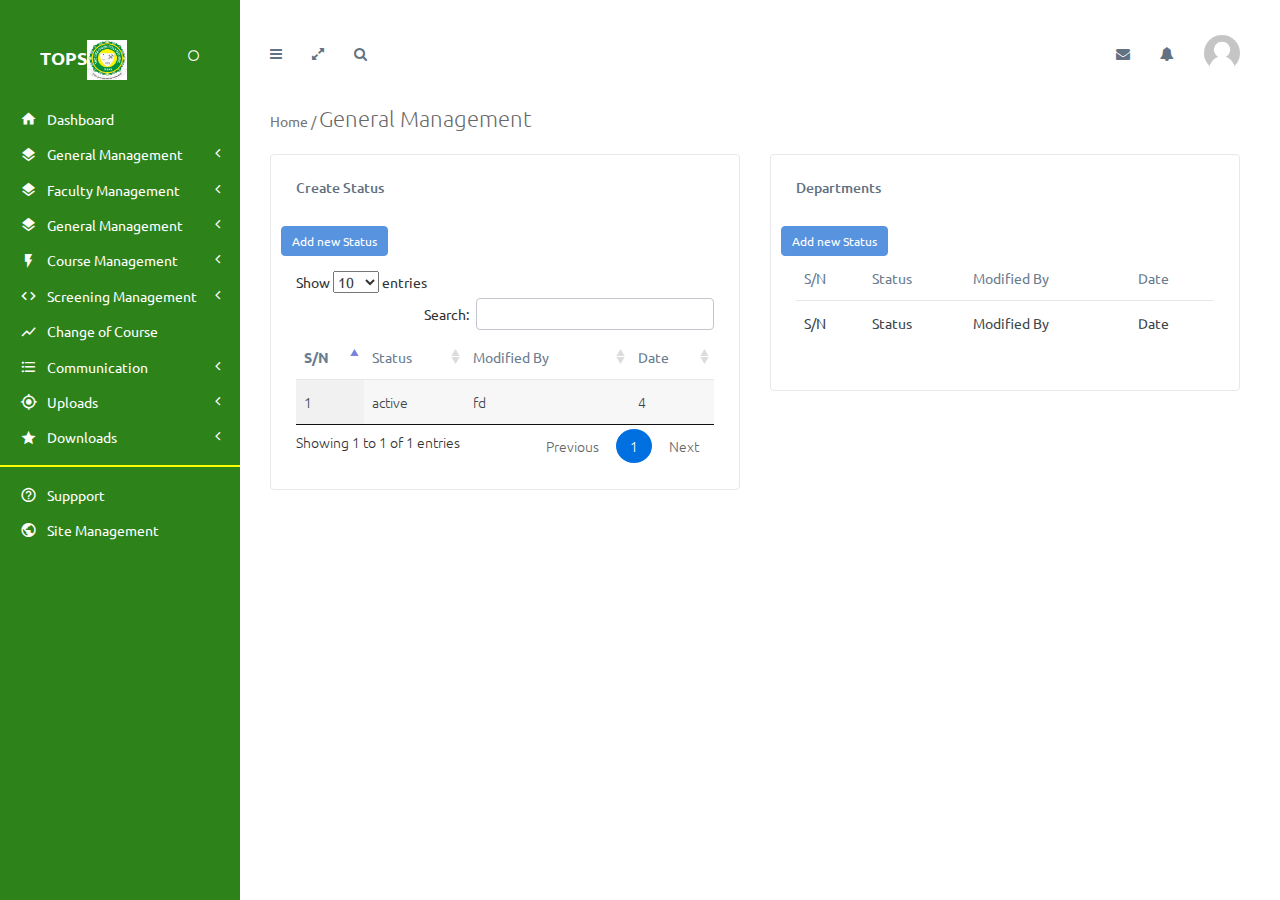
<file: public/dashboard/admin/general.html>
<!DOCTYPE html>
<html lang="en">


<head>
    <meta charset="utf-8">
    <meta http-equiv="X-UA-Compatible" content="IE=edge">
    <meta name="viewport" content="width=device-width, initial-scale=1">
    <meta name="description" content="Responsive Admin Dashboard Template">
    <meta name="keywords" content="admin,dashboard">
    <meta name="author" content="stacks">
    <!-- The above 6 meta tags *must* come first in the head; any other head content must come *after* these tags -->

    <!-- Title -->
    <title>TOPS</title>

    <!-- Styles -->
    <link href="https://fonts.googleapis.com/css?family=Ubuntu" rel="stylesheet">
    <link href="../assets/plugins/bootstrap/css/bootstrap.min.css" rel="stylesheet">
    <link href="../assets/plugins/font-awesome/css/font-awesome.css" rel="stylesheet">
    <link href="../assets/plugins/icomoon/style.css" rel="stylesheet">
    <link href="../assets/plugins/uniform/css/default.css" rel="stylesheet"/>
    <link href="../assets/plugins/switchery/switchery.min.css" rel="stylesheet"/>
    <link href="../assets/plugins/nvd3/nv.d3.min.css" rel="stylesheet">

    <link href="../assets/plugins/datatables/css/jquery.datatables.min.css" rel="stylesheet" type="text/css"/>
    <link href="../assets/plugins/datatables/css/jquery.datatables_themeroller.css" rel="stylesheet" type="text/css"/>
    <link href="../assets/plugins/bootstrap-datepicker/css/datepicker3.css" rel="stylesheet" type="text/css"/>

    <!-- Theme Styles -->
    <link href="../assets/css/space.min.css" rel="stylesheet">
    <link href="../assets/css/themes/admin3.css" rel="stylesheet">


    <!-- HTML5 shim and Respond.js for IE8 support of HTML5 elements and media queries -->
    <!-- WARNING: Respond.js doesn't work if you view the page via file:// -->
    <!--[if lt IE 9]>
    <script src="https://oss.maxcdn.com/html5shiv/3.7.3/html5shiv.min.js"></script>
    <script src="https://oss.maxcdn.com/respond/1.4.2/respond.min.js"></script>
    <![endif]-->
</head>
<body>

<!-- Page Container -->
<div class="page-container">
    <!-- Page Sidebar -->
    <div class="page-sidebar">
        <a class="logo-box" href="index.html">
            <span>TOPS<img src="../assets/images/TOPS%20LOGO.JPG" height="40px" width="40px" align="center" style="left: 20px;"></span>
            <i class="icon-radio_button_unchecked" id="fixed-sidebar-toggle-button"></i>
            <i class="icon-close" id="sidebar-toggle-button-close"></i>
        </a>
        <div class="page-sidebar-inner">
            <div class="page-sidebar-menu">
                <ul class="accordion-menu">
                    <li >
                        <a href="index.html">
                            <i class="menu-icon icon-home4"></i><span>Dashboard</span>
                        </a>
                    </li>
                    <li>
                        <a href="general.html">
                            <i class="menu-icon icon-layers"></i><span>General Management</span><i class="accordion-icon fa fa-angle-left"></i>
                        </a>
                    </li>
                    <li>
                        <a href="falculty.html">
                            <i class="menu-icon icon-layers"></i><span>Faculty Management</span><i class="accordion-icon fa fa-angle-left"></i>
                        </a>

                    </li>
                    <li>
                        <a href="falculty.html">
                            <i class="menu-icon icon-layers"></i><span>General Management</span><i class="accordion-icon fa fa-angle-left"></i>
                        </a>

                    </li>

                    <li>
                        <a href="javascript:void(0)">
                            <i class="menu-icon icon-flash_on"></i><span>Course Management</span><i class="accordion-icon fa fa-angle-left"></i>
                        </a>
                        <ul class="sub-menu">
                            <li><a href="course.html">Add Course</a></li>

                        </ul>
                    </li>

                    <li>
                        <a href="javascript:void(0)">
                            <i class="menu-icon icon-code"></i><span>Screening Management</span><i class="accordion-icon fa fa-angle-left"></i>
                        </a>
                        <ul class="sub-menu">
                            <li><a href="">Add Schedule</a></li>

                        </ul>
                    </li>
                    <li>
                        <a href="charts.html">
                            <i class="menu-icon icon-show_chart"></i><span>Change of Course</span>
                        </a>
                    </li>
                    <li>
                    <li>
                        <a href="javascript:void(0)">
                            <i class="menu-icon icon-format_list_bulleted"></i><span>Communication</span><i class="accordion-icon fa fa-angle-left"></i>
                        </a>
                        <ul class="sub-menu">
                            <li><a href="">Email</a></li>
                            <li><a href="">SMS</a></li>
                        </ul>
                    </li>
                    <li>
                        <a href="javascript:void(0)">
                            <i class="menu-icon icon-my_location"></i><span>Uploads</span><i class="accordion-icon fa fa-angle-left"></i>
                        </a>
                        <ul class="sub-menu">
                            <li><a href="maps-google.html">Screening Result</a></li>
                            <li><a href="maps-vector.html">Admission List</a></li>
                        </ul>
                    </li>
                    <li>
                        <a href="javascript:void(0)">
                            <i class="menu-icon icon-star"></i><span>Downloads</span><i class="accordion-icon fa fa-angle-left"></i>
                        </a>
                        <ul class="sub-menu">
                            <li><a href="">Application List</a></li>
                            <li><a href="">Admission List</a></li>
                            <li><a href="">Biometric Lists</a></li>
                            <li><a href="">Payment List</a></li>
                        </ul>
                    </li>
                    <li class="menu-divider" style="border: 1px solid yellow;"></li>
                    <li>
                        <a href="index.html">
                            <i class="menu-icon icon-help_outline"></i><span>Suppport</span>
                        </a>
                    </li>
                    <li>
                        <a href="index.html">
                            <i class="menu-icon icon-public"></i><span>Site Management</span>
                            <!-- <span class="label label-danger">1.0</span>-->
                        </a>
                    </li>
                </ul>
            </div>
        </div>
    </div><!-- /Page Sidebar -->

    <!-- Page Content -->
    <div class="page-content">
        <!-- Page Header -->
        <div class="page-header">
            <div class="search-form">
                <form action="#" method="GET">
                    <div class="input-group">
                        <input type="text" name="search" class="form-control search-input" placeholder="Type something...">
                        <span class="input-group-btn">
                                    <button class="btn btn-default" id="close-search" type="button"><i class="icon-close"></i></button>
                                </span>
                    </div>
                </form>
            </div>
            <nav class="navbar navbar-default">
                <div class="container-fluid">
                    <!-- Brand and toggle get grouped for better mobile display -->
                    <div class="navbar-header">
                        <div class="logo-sm">
                            <a href="javascript:void(0)" id="sidebar-toggle-button"><i class="fa fa-bars"></i></a>
                            <a class="logo-box" href="index.html"><span>Space</span></a>
                        </div>
                        <button type="button" class="navbar-toggle collapsed" data-toggle="collapse" data-target="#bs-example-navbar-collapse-1" aria-expanded="false">
                            <i class="fa fa-angle-down"></i>
                        </button>
                    </div>

                    <!-- Collect the nav links, forms, and other content for toggling -->

                    <div class="collapse navbar-collapse" id="bs-example-navbar-collapse-1">
                        <ul class="nav navbar-nav">
                            <li><a href="javascript:void(0)" id="collapsed-sidebar-toggle-button"><i class="fa fa-bars"></i></a></li>
                            <li><a href="javascript:void(0)" id="toggle-fullscreen"><i class="fa fa-expand"></i></a></li>
                            <li><a href="javascript:void(0)" id="search-button"><i class="fa fa-search"></i></a></li>
                        </ul>
                        <ul class="nav navbar-nav navbar-right">
                            <li><a href="javascript:void(0)" class="right-sidebar-toggle" data-sidebar-id="main-right-sidebar"><i class="fa fa-envelope"></i></a></li>
                            <li class="dropdown">
                                <a href="javascript:void(0)" class="dropdown-toggle" data-toggle="dropdown" role="button" aria-haspopup="true" aria-expanded="false"><i class="fa fa-bell"></i></a>
                                <ul class="dropdown-menu dropdown-lg dropdown-content">
                                    <li class="drop-title">Notifications<a href="#" class="drop-title-link"><i class="fa fa-angle-right"></i></a></li>
                                    <li class="slimscroll dropdown-notifications">
                                        <ul class="list-unstyled dropdown-oc">
                                            <li>
                                                <a href="#"><span class="notification-badge bg-primary"><i class="fa fa-photo"></i></span>
                                                    <span class="notification-info">Finished uploading document <b>Pdf.csv</b>.
                                                                <small class="notification-date">20:00</small>
                                                            </span></a>
                                            </li>

                                        </ul>
                                    </li>
                                </ul>
                            </li>
                            <li class="dropdown user-dropdown">
                                <a href="#" class="dropdown-toggle" data-toggle="dropdown" role="button" aria-haspopup="true" aria-expanded="false"><img src="../assets/images/default-user-image.png" alt="" class="img-circle"></a>
                                <ul class="dropdown-menu">
                                    <li><a href="#">Profile</a></li>
                                    <li><a href="#">Calendar</a></li>
                                    <li><a href="#"><span class="badge pull-right badge-danger">42</span>Messages</a></li>
                                    <li role="separator" class="divider"></li>
                                    <li><a href="#">Account Settings</a></li>
                                    <li><a href="#">Log Out</a></li>
                                </ul>
                            </li>
                        </ul>
                    </div><!-- /.navbar-collapse -->
                </div><!-- /.container-fluid -->
            </nav>
        </div><!-- /Page Header -->
        <!-- Page Inner -->
        <div class="page-inner">
            <div class="page-title">
                <h3 class="breadcrumb-header"><small>Home / </small>General Management</h3>
            </div>
            <div id="main-wrapper">
                <div class="row">
                    <div class="col-lg-6 col-md-12">
                <div class="panel panel-white">
                    <div class="panel-heading clearfix">
                        <h4 class="panel-title">Create Status</h4>
                    </div>
                    <div class="panel-body">
                        <!--<button type="button" class="btn btn-success m-b-sm" data-toggle="modal" data-target="#myModal">Add new Program</button>-->
                        <!-- Modal -->
                        <form id="add-row-form" action="javascript:void(0);">
                            <div class="modal fade" id="myModal" tabindex="-1" role="dialog" aria-labelledby="myModalLabel" aria-hidden="true">
                                <div class="modal-dialog">
                                    <div class="modal-content">
                                        <div class="modal-header">
                                            <button type="button" class="close" data-dismiss="modal" aria-label="Close"><span aria-hidden="true">&times;</span></button>
                                            <h4 class="modal-title" id="myModalLabel">Add Program</h4>
                                        </div>
                                        <div class="modal-body">
                                            <div class="form-group">
                                                <input type="text" id="name-input" class="form-control" placeholder="Program Name" required>
                                            </div>
                                            <div class="form-group">
                                                <input type="number" id="age-input" class="form-control" placeholder="Status" required>
                                            </div>
                                            <div class="form-group">
                                                <input type="text" id="date-input" class="form-control date-picker" placeholder="Date" required>
                                            </div>
                                        </div>
                                        <div class="modal-footer">
                                            <button type="button" class="btn btn-default" data-dismiss="modal">Cancel</button>
                                            <button type="submit" id="add-row" class="btn btn-success">Add</button>
                                        </div>
                                    </div>
                                </div>
                            </div>
                        </form>
                    <!--modal end-->
                       <div class="row" id="f"> <button type="button" class="btn btn-info btn-sm" data-toggle="modal" data-target="#myModal">Add new Status</button></div>
                        <div class="table-responsive">
                            <table id="example" class="display table" style="width: 100%; cellspacing: 0;">
                                <thead>
                                <tr>
                                    <th>S/N</th>
                                    <th>Status</th>
                                    <th>Modified By</th>
                                    <th>Date</th>
                                </tr>
                                </thead>

                                <tbody>
                                <tr>
                                    <td>1</td>
                                    <td>active</td>
                                    <td>fd</td>
                                    <td>4</td>
                                </tr>
                                </tbody>
                            </table>
                        </div>
                    </div>
                </div>
                    </div>
                    <div class="col-lg-6 col-md-12">
                    <div class="panel panel-white">
                        <div class="panel-heading clearfix">
                            <h4 class="panel-title">Departments</h4>
                        </div>
                        <div class="panel-body">
                            <div class="row" id=""> <button type="button" class="btn btn-info btn-sm" data-toggle="modal" data-target="#myModal">Add new Status</button></div>
                            <div class="table-responsive">
                                <table id="example1" class="display table" style="width: 100%; cellspacing: 0;">
                                    <thead>
                                    <tr>
                                        <th>S/N</th>
                                        <th>Status</th>
                                        <th>Modified By</th>
                                        <th>Date</th>
                                    </tr>
                                    </thead>
                                    <tfoot>
                                    <tr>
                                        <th>S/N</th>
                                        <th>Status</th>
                                        <th>Modified By</th>
                                        <th>Date</th>
                                    </tr>
                                    </tfoot>
                                    <tbody>
                                    <tr>

                                    </tr>
                                    </tbody>
                                </table>
                            </div>
                    </div>
                </div>
                </div>
                </div>
                <!-- Row -->
            </div><!-- Main Wrapper -->
            <div class="page-footer">

            </div>
        </div><!-- /Page Inner -->
        <div class="page-right-sidebar" id="main-right-sidebar">
            <div class="page-right-sidebar-inner">
                <div class="right-sidebar-top">
                    <div class="right-sidebar-tabs">
                        <!-- Nav tabs -->
                        <ul class="nav nav-tabs" role="tablist">
                            <li role="presentation" class="active" id="chat-tab"><a href="#chat" aria-controls="chat" role="tab" data-toggle="tab">chat</a></li>
                            <li role="presentation" id="settings-tab"><a href="#settings" aria-controls="settings" role="tab" data-toggle="tab">settings</a></li>
                        </ul>
                    </div>
                    <a href="javascript:void(0)" class="right-sidebar-toggle right-sidebar-close" data-sidebar-id="main-right-sidebar"><i class="icon-close"></i></a>
                </div>
                <div class="right-sidebar-content">
                    <!-- Tab panes -->
                    <div class="tab-content">
                        <div role="tabpanel" class="tab-pane active" id="chat">
                            <div class="chat-list">
                                <span class="chat-title">Recent</span>
                                <a href="javascript:void(0);" class="right-sidebar-toggle chat-item unread" data-sidebar-id="chat-right-sidebar">
                                    <div class="user-avatar">
                                        <img src="../assets/images/avatars/avatar1.jpg" alt="">
                                    </div>
                                    <div class="chat-info">
                                        <span class="chat-author">David</span>
                                        <span class="chat-text">where u at?</span>
                                        <span class="chat-time">08:50</span>
                                    </div>
                                </a>
                                <a href="javascript:void(0);" class="right-sidebar-toggle chat-item unread active-user" data-sidebar-id="chat-right-sidebar">
                                    <div class="user-avatar">
                                        <img src="../assets/images/avatars/avatar2.jpg" alt="">
                                    </div>
                                    <div class="chat-info">
                                        <span class="chat-author">Daisy</span>
                                        <span class="chat-text">Daisy sent a photo.</span>
                                        <span class="chat-time">11:34</span>
                                    </div>
                                </a>
                            </div>
                            <div class="chat-list">
                                <span class="chat-title">Older</span>
                                <a href="javascript:void(0);" class="right-sidebar-toggle chat-item" data-sidebar-id="chat-right-sidebar">
                                    <div class="user-avatar">
                                        <img src="../assets/images/avatars/avatar3.jpg" alt="">
                                    </div>
                                    <div class="chat-info">
                                        <span class="chat-author">Tom</span>
                                        <span class="chat-text">You: ok</span>
                                        <span class="chat-time">2d</span>
                                    </div>
                                </a>
                                <a href="javascript:void(0);" class="right-sidebar-toggle chat-item active-user" data-sidebar-id="chat-right-sidebar">
                                    <div class="user-avatar">
                                        <img src="../assets/images/avatars/avatar4.jpg" alt="">
                                    </div>
                                    <div class="chat-info">
                                        <span class="chat-author">Anna</span>
                                        <span class="chat-text">asdasdasd</span>
                                        <span class="chat-time">4d</span>
                                    </div>
                                </a>
                                <a href="javascript:void(0);" class="right-sidebar-toggle chat-item active-user" data-sidebar-id="chat-right-sidebar">
                                    <div class="user-avatar">
                                        <img src="../assets/images/avatars/avatar1.jpg" alt="">
                                    </div>
                                    <div class="chat-info">
                                        <span class="chat-author">Liza</span>
                                        <span class="chat-text">asdasdasd</span>
                                        <span class="chat-time">&nbsp;</span>
                                    </div>
                                </a>
                                <a href="javascript:void(0);" class="load-more-messages"  data-toggle="tooltip" data-placement="bottom" title="Load More">&bull;&bull;&bull;</a>
                            </div>
                        </div>
                        <div role="tabpanel" class="tab-pane" id="settings">
                            <div class="right-sidebar-settings">
                                <span class="settings-title">General Settings</span>
                                <ul class="sidebar-setting-list list-unstyled">
                                    <li>
                                        <span class="settings-option">Notifications</span><input type="checkbox" class="js-switch" checked />
                                    </li>
                                    <li>
                                        <span class="settings-option">Activity log</span><input type="checkbox" class="js-switch" checked />
                                    </li>
                                    <li>
                                        <span class="settings-option">Automatic updates</span><input type="checkbox" class="js-switch" />
                                    </li>
                                    <li>
                                        <span class="settings-option">Allow backups</span><input type="checkbox" class="js-switch" />
                                    </li>
                                </ul>
                                <span class="settings-title">Account Settings</span>
                                <ul class="sidebar-setting-list list-unstyled">
                                    <li>
                                        <span class="settings-option">Chat</span><input type="checkbox" class="js-switch" checked />
                                    </li>
                                    <li>
                                        <span class="settings-option">Incognito mode</span><input type="checkbox" class="js-switch" />
                                    </li>
                                    <li>
                                        <span class="settings-option">Public profile</span><input type="checkbox" class="js-switch" />
                                    </li>
                                </ul>
                            </div>
                        </div>
                    </div>
                </div>
            </div>
        </div>
        <div class="page-right-sidebar" id="chat-right-sidebar">
            <div class="page-right-sidebar-inner">
                <div class="right-sidebar-top">
                    <div class="chat-top-info">
                        <span class="chat-name">Noah</span>
                        <span class="chat-state">2h ago</span>
                    </div>
                    <a href="javascript:void(0)" class="right-sidebar-toggle chat-sidebar-close pull-right" data-sidebar-id="chat-right-sidebar"><i class="icon-keyboard_arrow_right"></i></a>
                </div>
                <div class="right-sidebar-content">
                    <div class="right-sidebar-chat slimscroll">
                        <div class="chat-bubbles">
                            <div class="chat-start-date">02/06/2017 5:58PM</div>
                            <div class="chat-bubble them">
                                <div class="chat-bubble-img-container">
                                    <img src="../assets/images/avatars/avatar1.jpg" alt="">
                                </div>
                                <div class="chat-bubble-text-container">
                                    <span class="chat-bubble-text">Hello</span>
                                </div>
                            </div>
                            <div class="chat-bubble me">
                                <div class="chat-bubble-text-container">
                                    <span class="chat-bubble-text">Hello!</span>
                                </div>
                            </div>
                            <div class="chat-start-date">03/06/2017 4:22AM</div>
                            <div class="chat-bubble me">
                                <div class="chat-bubble-text-container">
                                    <span class="chat-bubble-text">lorem</span>
                                </div>
                            </div>
                            <div class="chat-bubble them">
                                <div class="chat-bubble-img-container">
                                    <img src="../assets/images/avatars/avatar1.jpg" alt="">
                                </div>
                                <div class="chat-bubble-text-container">
                                    <span class="chat-bubble-text">ipsum dolor sit amet</span>
                                </div>
                            </div>
                        </div>
                    </div>
                    <div class="chat-write">
                        <form class="form-horizontal" action="javascript:void(0);">
                            <input type="text" class="form-control" placeholder="Say something">
                        </form>
                    </div>
                </div>
            </div>
        </div>
    </div><!-- /Page Content -->
</div><!-- /Page Container -->


<!-- Javascripts -->
<script src="../assets/plugins/jquery/jquery-3.1.0.min.js"></script>
<script src="../assets/plugins/bootstrap/js/bootstrap.min.js"></script>
<script src="../assets/plugins/jquery-slimscroll/jquery.slimscroll.min.js"></script>
<script src="../assets/plugins/uniform/js/jquery.uniform.standalone.js"></script>
<script src="../assets/plugins/switchery/switchery.min.js"></script>
<script src="../assets/plugins/jquery/jquery.tabledit.js"></script>
<script src="../assets/plugins/d3/d3.min.js"></script>
<script src="../assets/plugins/bootstrap-datepicker/js/bootstrap-datepicker.js"></script>

<script src="../assets/plugins/datatables/js/jquery.datatables.min.js"></script>
<script src="../assets/plugins/chartjs/chart.min.js"></script>
<script src="../assets/js/space.min.js"></script>
<script src="../assets/js/pages/table-data.js"></script>
<script src="../assets/js/pages/dashboard.js"></script>

</body>

</html>
</file>
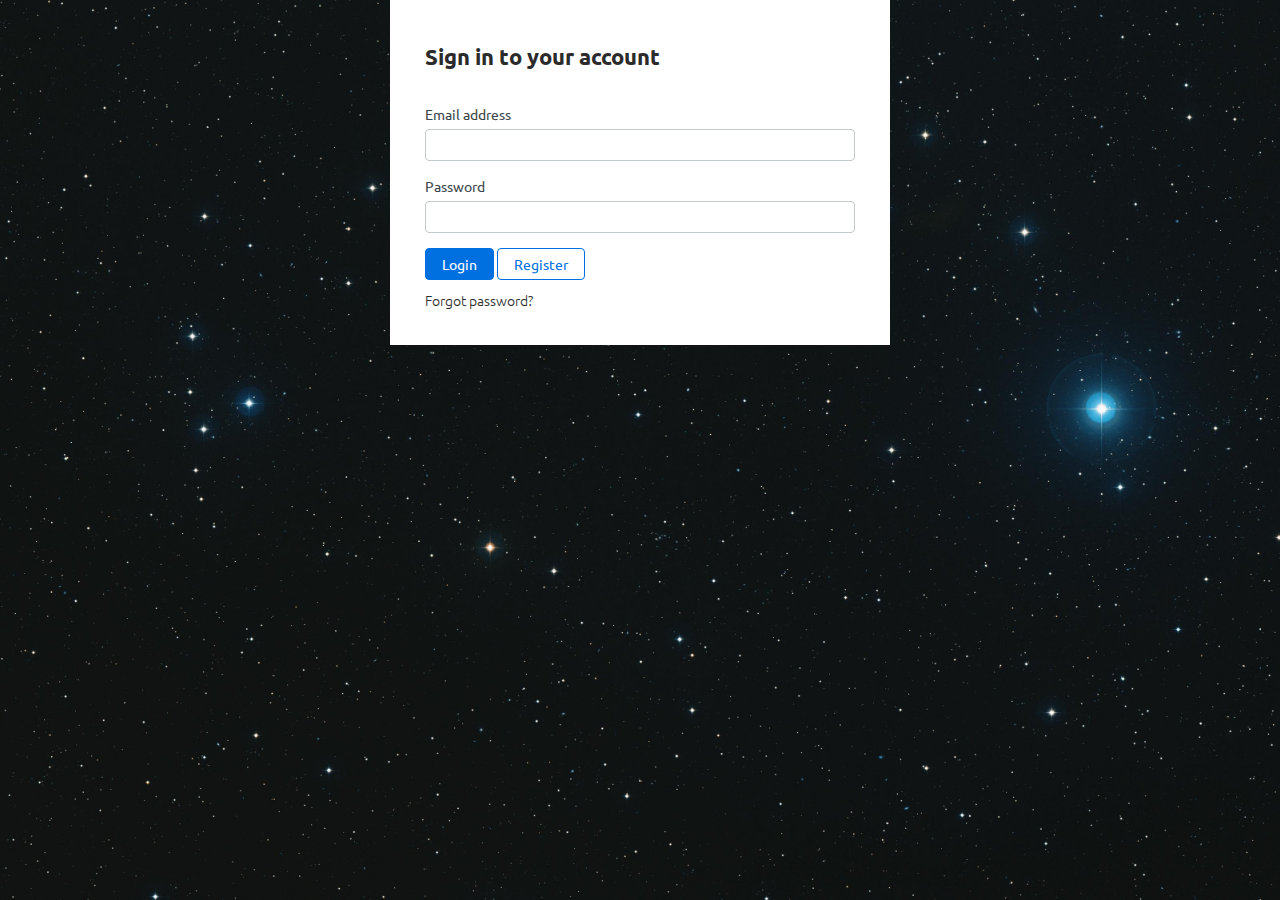
<file: public/dashboard/admin/login.html>
<!DOCTYPE html>
<html lang="en">
    
<!-- Mirrored from steelcoders.com/space/demo/theme/templates/admin3/login.html by HTTrack Website Copier/3.x [XR&CO'2014], Fri, 26 Jan 2018 19:03:12 GMT -->
<head>
        <meta charset="utf-8">
        <meta http-equiv="X-UA-Compatible" content="IE=edge">
        <meta name="viewport" content="width=device-width, initial-scale=1">
        <meta name="description" content="Responsive Admin Dashboard Template">
        <meta name="keywords" content="admin,dashboard">
        <meta name="author" content="stacks">
        <!-- The above 6 meta tags *must* come first in the head; any other head content must come *after* these tags -->
        
        <!-- Title -->
        <title>TOPS</title>

        <!-- Styles -->
        <link href="https://fonts.googleapis.com/css?family=Ubuntu" rel="stylesheet">
        <link href="../assets/plugins/bootstrap/css/bootstrap.min.css" rel="stylesheet">
        <link href="../assets/plugins/font-awesome/css/font-awesome.css" rel="stylesheet">
        <link href="../assets/plugins/icomoon/style.css" rel="stylesheet">
        <link href="../assets/plugins/uniform/css/default.css" rel="stylesheet"/>
        <link href="../assets/plugins/switchery/switchery.min.css" rel="stylesheet"/>
      
        <!-- Theme Styles -->
        <link href="../assets/css/space.min.css" rel="stylesheet">
        <link href="../assets/css/themes/admin3.css" rel="stylesheet">
        <link href="../assets/css/custom.css" rel="stylesheet">

        <!-- HTML5 shim and Respond.js for IE8 support of HTML5 elements and media queries -->
        <!-- WARNING: Respond.js doesn't work if you view the page via file:// -->
        <!--[if lt IE 9]>
        <script src="https://oss.maxcdn.com/html5shiv/3.7.3/html5shiv.min.js"></script>
        <script src="https://oss.maxcdn.com/respond/1.4.2/respond.min.js"></script>
        <![endif]-->
    </head>
    <body>
        
        <!-- Page Container -->

                <!-- Page Inner -->
                <div class="page-inner login-page">
                    <div id="main-wrapper" class="container-fluid">
                        <!--<div class="row">-->
                            <div class="col-sm-6 col-md-3 login-box">
                                <h4 class="login-title">Sign in to your account</h4>
                                <form>
                                    <div class="form-group">
                                        <label for="exampleInputEmail1">Email address</label>
                                        <input type="email" class="form-control" id="exampleInputEmail1">
                                    </div>
                                    <div class="form-group">
                                        <label for="exampleInputPassword1">Password</label>
                                        <input type="password" class="form-control" id="exampleInputPassword1">
                                    </div>
                                    <a href="index.html" class="btn btn-primary">Login</a>
                                    <a href="register.html" class="btn btn-default">Register</a><br>
                                    <a href="index.html" class="forgot-link">Forgot password?</a>
                                </form>
                            </div>
                        <!--</div>-->
                    </div>
            </div><!-- /Page Content -->
        <!-- /Page Container -->
        
        
        <!-- Javascripts -->
        <script src="../assets/plugins/jquery/jquery-3.1.0.min.js"></script>
        <script src="../assets/plugins/bootstrap/js/bootstrap.min.js"></script>
        <script src="../assets/plugins/jquery-slimscroll/jquery.slimscroll.min.js"></script>
        <script src="../assets/plugins/uniform/js/jquery.uniform.standalone.js"></script>
        <script src="../assets/plugins/switchery/switchery.min.js"></script>
        <script src="../assets/js/space.min.js"></script>
    </body>

<!-- Mirrored from steelcoders.com/space/demo/theme/templates/admin3/login.html by HTTrack Website Copier/3.x [XR&CO'2014], Fri, 26 Jan 2018 19:03:12 GMT -->
</html>
</file>
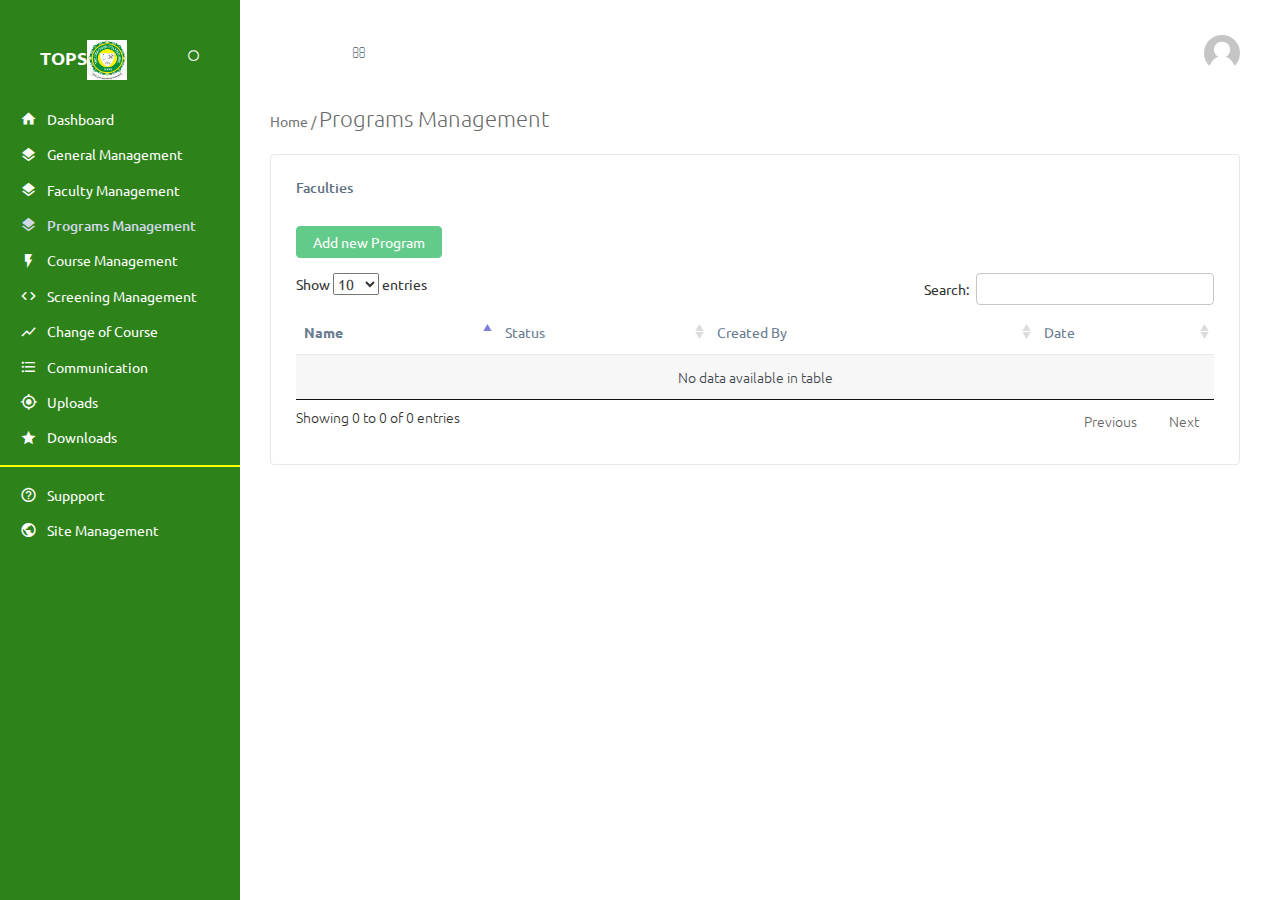
<file: public/dashboard/admin/programs.html>
<!DOCTYPE html>
<html lang="en">

<!-- Mirrored from steelcoders.com/space/demo/theme/templates/admin3/index.html by HTTrack Website Copier/3.x [XR&CO'2014], Fri, 26 Jan 2018 18:59:32 GMT -->
<head>
    <meta charset="utf-8">
    <meta http-equiv="X-UA-Compatible" content="IE=edge">
    <meta name="viewport" content="width=device-width, initial-scale=1">
    <meta name="description" content="Responsive Admin Dashboard Template">
    <meta name="keywords" content="admin,dashboard">
    <meta name="author" content="stacks">
    <!-- The above 6 meta tags *must* come first in the head; any other head content must come *after* these tags -->

    <!-- Title -->
    <title>TOPS</title>

    <!-- Styles -->
    <link href="https://fonts.googleapis.com/css?family=Ubuntu" rel="stylesheet">
    <link href="../assets/plugins/bootstrap/css/bootstrap.min.css" rel="stylesheet">
    <link href="../assets/plugins/font-awesome/css/font-awesome.min.css" rel="stylesheet">
    <link href="../assets/plugins/icomoon/style.css" rel="stylesheet">
    <link href="../assets/plugins/uniform/css/default.css" rel="stylesheet"/>
    <link href="../assets/plugins/switchery/switchery.min.css" rel="stylesheet"/>
    <link href="../assets/plugins/nvd3/nv.d3.min.css" rel="stylesheet">

    <link href="../assets/plugins/datatables/css/jquery.datatables.min.css" rel="stylesheet" type="text/css"/>
    <link href="../assets/plugins/datatables/css/jquery.datatables_themeroller.css" rel="stylesheet" type="text/css"/>
    <link href="../assets/plugins/bootstrap-datepicker/css/datepicker3.css" rel="stylesheet" type="text/css"/>

    <!-- Theme Styles -->
    <link href="../assets/css/space.min.css" rel="stylesheet">
    <link href="../assets/css/themes/admin3.css" rel="stylesheet">


    <!-- HTML5 shim and Respond.js for IE8 support of HTML5 elements and media queries -->
    <!-- WARNING: Respond.js doesn't work if you view the page via file:// -->
    <!--[if lt IE 9]>
    <script src="https://oss.maxcdn.com/html5shiv/3.7.3/html5shiv.min.js"></script>
    <script src="https://oss.maxcdn.com/respond/1.4.2/respond.min.js"></script>
    <![endif]-->
</head>
<body>

<!-- Page Container -->
<div class="page-container">
    <!-- Page Sidebar -->
    <div class="page-sidebar">
        <a class="logo-box" href="index.html">
            <span>TOPS<img src="../assets/images/TOPS%20LOGO.JPG" height="40px" width="40px" align="center" style="left: 20px;"></span>
            <i class="icon-radio_button_unchecked" id="fixed-sidebar-toggle-button"></i>
            <i class="icon-close" id="sidebar-toggle-button-close"></i>
        </a>
        <div class="page-sidebar-inner">
            <div class="page-sidebar-menu">
                <ul class="accordion-menu">
                    <li >
                        <a href="index.html">
                            <i class="menu-icon icon-home4"></i><span>Dashboard</span>
                        </a>
                    </li>
                    <li>
                        <a href="general.html">
                            <i class="menu-icon icon-layers"></i><span>General Management</span><i class="accordion-icon fa fa-angle-left"></i>
                        </a>
                    </li>
                    <li>
                        <a href="falculty.html">
                            <i class="menu-icon icon-layers"></i><span>Faculty Management</span><i class="accordion-icon fa fa-angle-left"></i>
                        </a>

                    </li>
                    <li class="active-page">
                        <a href="programs.html">
                            <i class="menu-icon icon-layers"></i><span>Programs Management</span><i class="accordion-icon fa fa-angle-left"></i>
                        </a>
                    </li>
                    <li>
                        <a href="javascript:void(0)">
                            <i class="menu-icon icon-flash_on"></i><span>Course Management</span><i class="accordion-icon fa fa-angle-left"></i>
                        </a>
                        <ul class="sub-menu">
                            <li><a href="course.html">Add Course</a></li>

                        </ul>
                    </li>

                    <li>
                        <a href="javascript:void(0)">
                            <i class="menu-icon icon-code"></i><span>Screening Management</span><i class="accordion-icon fa fa-angle-left"></i>
                        </a>
                        <ul class="sub-menu">
                            <li><a href="">Add Schedule</a></li>

                        </ul>
                    </li>
                    <li>
                        <a href="charts.html">
                            <i class="menu-icon icon-show_chart"></i><span>Change of Course</span>
                        </a>
                    </li>
                    <li>
                    <li>
                        <a href="javascript:void(0)">
                            <i class="menu-icon icon-format_list_bulleted"></i><span>Communication</span><i class="accordion-icon fa fa-angle-left"></i>
                        </a>
                        <ul class="sub-menu">
                            <li><a href="">Email</a></li>
                            <li><a href="">SMS</a></li>
                        </ul>
                    </li>
                    <li>
                        <a href="javascript:void(0)">
                            <i class="menu-icon icon-my_location"></i><span>Uploads</span><i class="accordion-icon fa fa-angle-left"></i>
                        </a>
                        <ul class="sub-menu">
                            <li><a href="maps-google.html">Screening Result</a></li>
                            <li><a href="maps-vector.html">Admission List</a></li>
                        </ul>
                    </li>
                    <li>
                        <a href="javascript:void(0)">
                            <i class="menu-icon icon-star"></i><span>Downloads</span><i class="accordion-icon fa fa-angle-left"></i>
                        </a>
                        <ul class="sub-menu">
                            <li><a href="">Application List</a></li>
                            <li><a href="">Admission List</a></li>
                            <li><a href="">Biometric Lists</a></li>
                            <li><a href="">Payment List</a></li>
                        </ul>
                    </li>
                    <li class="menu-divider" style="border: 1px solid yellow;"></li>
                    <li>
                        <a href="index.html">
                            <i class="menu-icon icon-help_outline"></i><span>Suppport</span>
                        </a>
                    </li>
                    <li>
                        <a href="index.html">
                            <i class="menu-icon icon-public"></i><span>Site Management</span>
                            <!-- <span class="label label-danger">1.0</span>-->
                        </a>
                    </li>
                </ul>
            </div>
        </div>
    </div><!-- /Page Sidebar -->

    <!-- Page Content -->
    <div class="page-content">
        <!-- Page Header -->
        <div class="page-header">
            <div class="search-form">
                <form action="#" method="GET">
                    <div class="input-group">
                        <input type="text" name="search" class="form-control search-input" placeholder="Type something...">
                        <span class="input-group-btn">
                                    <button class="btn btn-default" id="close-search" type="button"><i class="icon-close"></i></button>
                                </span>
                    </div>
                </form>
            </div>
            <nav class="navbar navbar-default">
                <div class="container-fluid">
                    <!-- Brand and toggle get grouped for better mobile display -->
                    <div class="navbar-header">
                        <div class="logo-sm">
                            <a href="javascript:void(0)" id="sidebar-toggle-button"><i class="fa fa-bars"></i></a>
                            <a class="logo-box" href="index.html"><span>Space</span></a>
                        </div>
                        <button type="button" class="navbar-toggle collapsed" data-toggle="collapse" data-target="#bs-example-navbar-collapse-1" aria-expanded="false">
                            <i class="fa fa-angle-down"></i>
                        </button>
                    </div>

                    <!-- Collect the nav links, forms, and other content for toggling -->

                    <div class="collapse navbar-collapse" id="bs-example-navbar-collapse-1">
                        <ul class="nav navbar-nav">
                            <li><a href="javascript:void(0)" id="collapsed-sidebar-toggle-button"><i class="fa fa-bars"></i></a></li>
                            <li><a href="javascript:void(0)" id="toggle-fullscreen"><i class="fa fa-expand"></i></a></li>
                            <li><a href="javascript:void(0)" id="search-button"><i class="fa fa-search"></i></a></li>
                        </ul>
                        <ul class="nav navbar-nav navbar-right">
                            <li><a href="javascript:void(0)" class="right-sidebar-toggle" data-sidebar-id="main-right-sidebar"><i class="fa fa-envelope"></i></a></li>
                            <li class="dropdown">
                                <a href="javascript:void(0)" class="dropdown-toggle" data-toggle="dropdown" role="button" aria-haspopup="true" aria-expanded="false"><i class="fa fa-bell"></i></a>
                                <ul class="dropdown-menu dropdown-lg dropdown-content">
                                    <li class="drop-title">Notifications<a href="#" class="drop-title-link"><i class="fa fa-angle-right"></i></a></li>
                                    <li class="slimscroll dropdown-notifications">
                                        <ul class="list-unstyled dropdown-oc">
                                            <li>
                                                <a href="#"><span class="notification-badge bg-primary"><i class="fa fa-photo"></i></span>
                                                    <span class="notification-info">Finished uploading document <b>Pdf.csv</b>.
                                                                <small class="notification-date">20:00</small>
                                                            </span></a>
                                            </li>

                                        </ul>
                                    </li>
                                </ul>
                            </li>
                            <li class="dropdown user-dropdown">
                                <a href="#" class="dropdown-toggle" data-toggle="dropdown" role="button" aria-haspopup="true" aria-expanded="false"><img src="../assets/images/default-user-image.png" alt="" class="img-circle"></a>
                                <ul class="dropdown-menu">
                                    <li><a href="#">Profile</a></li>
                                    <li><a href="#">Calendar</a></li>
                                    <li><a href="#"><span class="badge pull-right badge-danger">42</span>Messages</a></li>
                                    <li role="separator" class="divider"></li>
                                    <li><a href="#">Account Settings</a></li>
                                    <li><a href="#">Log Out</a></li>
                                </ul>
                            </li>
                        </ul>
                    </div><!-- /.navbar-collapse -->
                </div><!-- /.container-fluid -->
            </nav>
        </div><!-- /Page Header -->
        <!-- Page Inner -->
        <div class="page-inner">
            <div class="page-title">
                <h3 class="breadcrumb-header"><small>Home / </small>Programs Management</h3>
            </div>
            <div id="main-wrapper">
                <div class="panel panel-white">
                    <div class="panel-heading">
                        <h4 class="panel-title">Faculties</h4>
                    </div>
                    <div class="panel-body">
                        <button type="button" class="btn btn-success m-b-sm" data-toggle="modal" data-target="#myModal">Add new Program</button>
                        <!-- Modal -->
                        <form id="add-row-form" action="javascript:void(0);">
                            <div class="modal fade" id="myModal" tabindex="-1" role="dialog" aria-labelledby="myModalLabel" aria-hidden="true">
                                <div class="modal-dialog">
                                    <div class="modal-content">
                                        <div class="modal-header">
                                            <button type="button" class="close" data-dismiss="modal" aria-label="Close"><span aria-hidden="true">&times;</span></button>
                                            <h4 class="modal-title" id="myModalLabel">Add Program</h4>
                                        </div>
                                        <div class="modal-body">
                                            <div class="form-group">
                                                <input type="text" id="name-input" class="form-control" placeholder="Program Name" required>
                                            </div>
                                            <div class="form-group">
                                                <input type="number" id="age-input" class="form-control" placeholder="Status" required>
                                            </div>
                                            <div class="form-group">
                                                <input type="text" id="date-input" class="form-control date-picker" placeholder="Date" required>
                                            </div>
                                        </div>
                                        <div class="modal-footer">
                                            <button type="button" class="btn btn-default" data-dismiss="modal">Cancel</button>
                                            <button type="submit" id="add-row" class="btn btn-success">Add</button>
                                        </div>
                                    </div>
                                </div>
                            </div>
                        </form>
                        <div class="table-responsive">
                            <table id="example3" class="display table" style="width: 100%; cellspacing: 0;">
                                <thead>
                                <tr>
                                    <th>Name</th>
                                    <th>Status</th>
                                    <th>Created By</th>
                                    <th>Date</th>
                                </tr>
                                </thead>

                            </table>
                        </div>
                    </div>
                </div>
                <!-- Row -->
            </div><!-- Main Wrapper -->
            <div class="page-footer">

            </div>
        </div><!-- /Page Inner -->
        <div class="page-right-sidebar" id="main-right-sidebar">
            <div class="page-right-sidebar-inner">
                <div class="right-sidebar-top">
                    <div class="right-sidebar-tabs">
                        <!-- Nav tabs -->
                        <ul class="nav nav-tabs" role="tablist">
                            <li role="presentation" class="active" id="chat-tab"><a href="#chat" aria-controls="chat" role="tab" data-toggle="tab">chat</a></li>
                            <li role="presentation" id="settings-tab"><a href="#settings" aria-controls="settings" role="tab" data-toggle="tab">settings</a></li>
                        </ul>
                    </div>
                    <a href="javascript:void(0)" class="right-sidebar-toggle right-sidebar-close" data-sidebar-id="main-right-sidebar"><i class="icon-close"></i></a>
                </div>
                <div class="right-sidebar-content">
                    <!-- Tab panes -->
                    <div class="tab-content">
                        <div role="tabpanel" class="tab-pane active" id="chat">
                            <div class="chat-list">
                                <span class="chat-title">Recent</span>
                                <a href="javascript:void(0);" class="right-sidebar-toggle chat-item unread" data-sidebar-id="chat-right-sidebar">
                                    <div class="user-avatar">
                                        <img src="../assets/images/avatars/avatar1.jpg" alt="">
                                    </div>
                                    <div class="chat-info">
                                        <span class="chat-author">David</span>
                                        <span class="chat-text">where u at?</span>
                                        <span class="chat-time">08:50</span>
                                    </div>
                                </a>
                                <a href="javascript:void(0);" class="right-sidebar-toggle chat-item unread active-user" data-sidebar-id="chat-right-sidebar">
                                    <div class="user-avatar">
                                        <img src="../assets/images/avatars/avatar2.jpg" alt="">
                                    </div>
                                    <div class="chat-info">
                                        <span class="chat-author">Daisy</span>
                                        <span class="chat-text">Daisy sent a photo.</span>
                                        <span class="chat-time">11:34</span>
                                    </div>
                                </a>
                            </div>
                            <div class="chat-list">
                                <span class="chat-title">Older</span>
                                <a href="javascript:void(0);" class="right-sidebar-toggle chat-item" data-sidebar-id="chat-right-sidebar">
                                    <div class="user-avatar">
                                        <img src="../assets/images/avatars/avatar3.jpg" alt="">
                                    </div>
                                    <div class="chat-info">
                                        <span class="chat-author">Tom</span>
                                        <span class="chat-text">You: ok</span>
                                        <span class="chat-time">2d</span>
                                    </div>
                                </a>
                                <a href="javascript:void(0);" class="right-sidebar-toggle chat-item active-user" data-sidebar-id="chat-right-sidebar">
                                    <div class="user-avatar">
                                        <img src="../assets/images/avatars/avatar4.jpg" alt="">
                                    </div>
                                    <div class="chat-info">
                                        <span class="chat-author">Anna</span>
                                        <span class="chat-text">asdasdasd</span>
                                        <span class="chat-time">4d</span>
                                    </div>
                                </a>
                                <a href="javascript:void(0);" class="right-sidebar-toggle chat-item active-user" data-sidebar-id="chat-right-sidebar">
                                    <div class="user-avatar">
                                        <img src="../assets/images/avatars/avatar1.jpg" alt="">
                                    </div>
                                    <div class="chat-info">
                                        <span class="chat-author">Liza</span>
                                        <span class="chat-text">asdasdasd</span>
                                        <span class="chat-time">&nbsp;</span>
                                    </div>
                                </a>
                                <a href="javascript:void(0);" class="load-more-messages"  data-toggle="tooltip" data-placement="bottom" title="Load More">&bull;&bull;&bull;</a>
                            </div>
                        </div>
                        <div role="tabpanel" class="tab-pane" id="settings">
                            <div class="right-sidebar-settings">
                                <span class="settings-title">General Settings</span>
                                <ul class="sidebar-setting-list list-unstyled">
                                    <li>
                                        <span class="settings-option">Notifications</span><input type="checkbox" class="js-switch" checked />
                                    </li>
                                    <li>
                                        <span class="settings-option">Activity log</span><input type="checkbox" class="js-switch" checked />
                                    </li>
                                    <li>
                                        <span class="settings-option">Automatic updates</span><input type="checkbox" class="js-switch" />
                                    </li>
                                    <li>
                                        <span class="settings-option">Allow backups</span><input type="checkbox" class="js-switch" />
                                    </li>
                                </ul>
                                <span class="settings-title">Account Settings</span>
                                <ul class="sidebar-setting-list list-unstyled">
                                    <li>
                                        <span class="settings-option">Chat</span><input type="checkbox" class="js-switch" checked />
                                    </li>
                                    <li>
                                        <span class="settings-option">Incognito mode</span><input type="checkbox" class="js-switch" />
                                    </li>
                                    <li>
                                        <span class="settings-option">Public profile</span><input type="checkbox" class="js-switch" />
                                    </li>
                                </ul>
                            </div>
                        </div>
                    </div>
                </div>
            </div>
        </div>
        <div class="page-right-sidebar" id="chat-right-sidebar">
            <div class="page-right-sidebar-inner">
                <div class="right-sidebar-top">
                    <div class="chat-top-info">
                        <span class="chat-name">Noah</span>
                        <span class="chat-state">2h ago</span>
                    </div>
                    <a href="javascript:void(0)" class="right-sidebar-toggle chat-sidebar-close pull-right" data-sidebar-id="chat-right-sidebar"><i class="icon-keyboard_arrow_right"></i></a>
                </div>
                <div class="right-sidebar-content">
                    <div class="right-sidebar-chat slimscroll">
                        <div class="chat-bubbles">
                            <div class="chat-start-date">02/06/2017 5:58PM</div>
                            <div class="chat-bubble them">
                                <div class="chat-bubble-img-container">
                                    <img src="../assets/images/avatars/avatar1.jpg" alt="">
                                </div>
                                <div class="chat-bubble-text-container">
                                    <span class="chat-bubble-text">Hello</span>
                                </div>
                            </div>
                            <div class="chat-bubble me">
                                <div class="chat-bubble-text-container">
                                    <span class="chat-bubble-text">Hello!</span>
                                </div>
                            </div>
                            <div class="chat-start-date">03/06/2017 4:22AM</div>
                            <div class="chat-bubble me">
                                <div class="chat-bubble-text-container">
                                    <span class="chat-bubble-text">lorem</span>
                                </div>
                            </div>
                            <div class="chat-bubble them">
                                <div class="chat-bubble-img-container">
                                    <img src="../assets/images/avatars/avatar1.jpg" alt="">
                                </div>
                                <div class="chat-bubble-text-container">
                                    <span class="chat-bubble-text">ipsum dolor sit amet</span>
                                </div>
                            </div>
                        </div>
                    </div>
                    <div class="chat-write">
                        <form class="form-horizontal" action="javascript:void(0);">
                            <input type="text" class="form-control" placeholder="Say something">
                        </form>
                    </div>
                </div>
            </div>
        </div>
    </div><!-- /Page Content -->
</div><!-- /Page Container -->


<!-- Javascripts -->
<script src="../assets/plugins/jquery/jquery-3.1.0.min.js"></script>
<script src="../assets/plugins/bootstrap/js/bootstrap.min.js"></script>
<script src="../assets/plugins/jquery-slimscroll/jquery.slimscroll.min.js"></script>
<script src="../assets/plugins/uniform/js/jquery.uniform.standalone.js"></script>
<script src="../assets/plugins/switchery/switchery.min.js"></script>
<script src="../assets/plugins/d3/d3.min.js"></script>
<script src="../assets/plugins/bootstrap-datepicker/js/bootstrap-datepicker.js"></script>

<script src="../assets/plugins/datatables/js/jquery.datatables.min.js"></script>
<script src="../assets/plugins/chartjs/chart.min.js"></script>
<script src="../assets/js/space.min.js"></script>
<script src="../assets/js/pages/table-data.js"></script>
<script src="../assets/js/pages/dashboard.js"></script>
</body>

<!-- Mirrored from steelcoders.com/space/demo/theme/templates/admin3/index.html by HTTrack Website Copier/3.x [XR&CO'2014], Fri, 26 Jan 2018 19:00:28 GMT -->
</html>
</file>
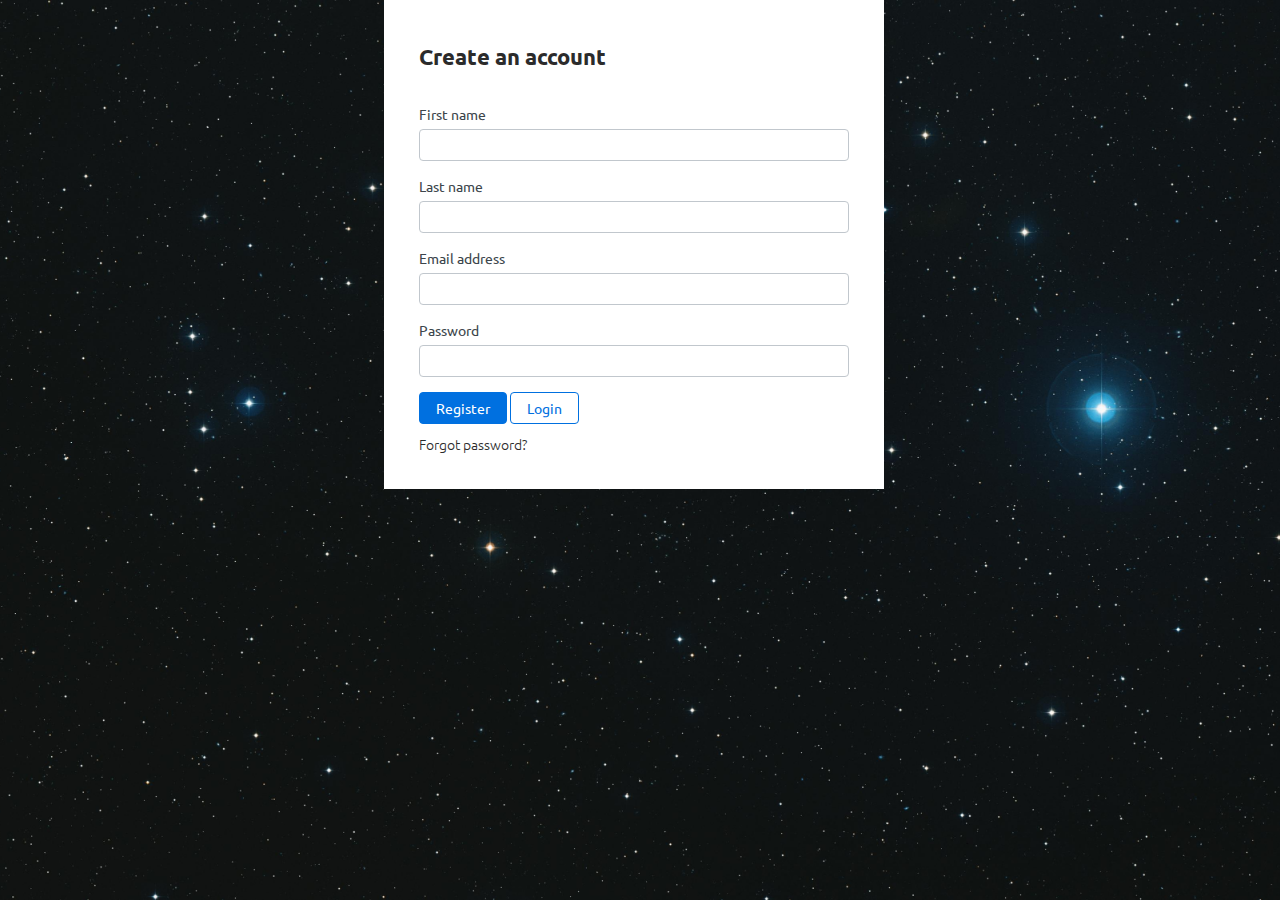
<file: public/dashboard/admin/register.html>
<!DOCTYPE html>
<html lang="en">
    
<!-- Mirrored from steelcoders.com/space/demo/theme/templates/admin3/register.html by HTTrack Website Copier/3.x [XR&CO'2014], Fri, 26 Jan 2018 19:03:12 GMT -->
<head>
        <meta charset="utf-8">
        <meta http-equiv="X-UA-Compatible" content="IE=edge">
        <meta name="viewport" content="width=device-width, initial-scale=1">
        <meta name="description" content="Responsive Admin Dashboard Template">
        <meta name="keywords" content="admin,dashboard">
        <meta name="author" content="stacks">
        <!-- The above 6 meta tags *must* come first in the head; any other head content must come *after* these tags -->
        
        <!-- Title -->
        <title>TOPS</title>

        <!-- Styles -->
        <link href="https://fonts.googleapis.com/css?family=Ubuntu" rel="stylesheet">
        <link href="../assets/plugins/bootstrap/css/bootstrap.min.css" rel="stylesheet">
        <link href="../assets/plugins/font-awesome/css/font-awesome.css" rel="stylesheet">
        <link href="../assets/plugins/icomoon/style.css" rel="stylesheet">
        <link href="../assets/plugins/uniform/css/default.css" rel="stylesheet"/>
        <link href="../assets/plugins/switchery/switchery.min.css" rel="stylesheet"/>
      
        <!-- Theme Styles -->
        <link href="../assets/css/space.min.css" rel="stylesheet">
        <link href="../assets/css/themes/admin3.css" rel="stylesheet">


        <!-- HTML5 shim and Respond.js for IE8 support of HTML5 elements and media queries -->
        <!-- WARNING: Respond.js doesn't work if you view the page via file:// -->
        <!--[if lt IE 9]>
        <script src="https://oss.maxcdn.com/html5shiv/3.7.3/html5shiv.min.js"></script>
        <script src="https://oss.maxcdn.com/respond/1.4.2/respond.min.js"></script>
        <![endif]-->
    </head>
    <body>
        
        <!-- Page Container -->

                <!-- Page Inner -->
                <div class=" login-page">
                    <div id="main-wrapper" class="container-fluid">
                        <div class="row">
                            <div class="col-sm-6 col-md-3 login-box">
                                <h4 class="login-title">Create an account</h4>
                                <form>
                                    <div class="form-group">
                                        <label for="exampleInputFirstName">First name</label>
                                        <input type="email" class="form-control" id="exampleInputFirstName">
                                    </div>
                                    <div class="form-group">
                                        <label for="exampleInputLastName">Last name</label>
                                        <input type="email" class="form-control" id="exampleInputLastName">
                                    </div>
                                    <div class="form-group">
                                        <label for="exampleInputEmail">Email address</label>
                                        <input type="email" class="form-control" id="exampleInputEmail">
                                    </div>
                                    <div class="form-group">
                                        <label for="exampleInputPassword">Password</label>
                                        <input type="password" class="form-control" id="exampleInputPassword">
                                    </div>
                                    <a href="index.html" class="btn btn-primary">Register</a>
                                    <a href="login.html" class="btn btn-default">Login</a><br>
                                    <a href="index.html" class="forgot-link">Forgot password?</a>
                                </form>
                            </div>
                        </div>
                    </div>
            </div><!-- /Page Content -->
        <!-- /Page Container -->
        
        
        <!-- Javascripts -->
        <script src="../assets/plugins/jquery/jquery-3.1.0.min.js"></script>
        <script src="../assets/plugins/bootstrap/js/bootstrap.min.js"></script>
        <script src="../assets/plugins/jquery-slimscroll/jquery.slimscroll.min.js"></script>
        <script src="../assets/plugins/uniform/js/jquery.uniform.standalone.js"></script>
        <script src="../assets/plugins/switchery/switchery.min.js"></script>
        <script src="../assets/js/space.min.js"></script>
    </body>

<!-- Mirrored from steelcoders.com/space/demo/theme/templates/admin3/register.html by HTTrack Website Copier/3.x [XR&CO'2014], Fri, 26 Jan 2018 19:03:12 GMT -->
</html>
</file>
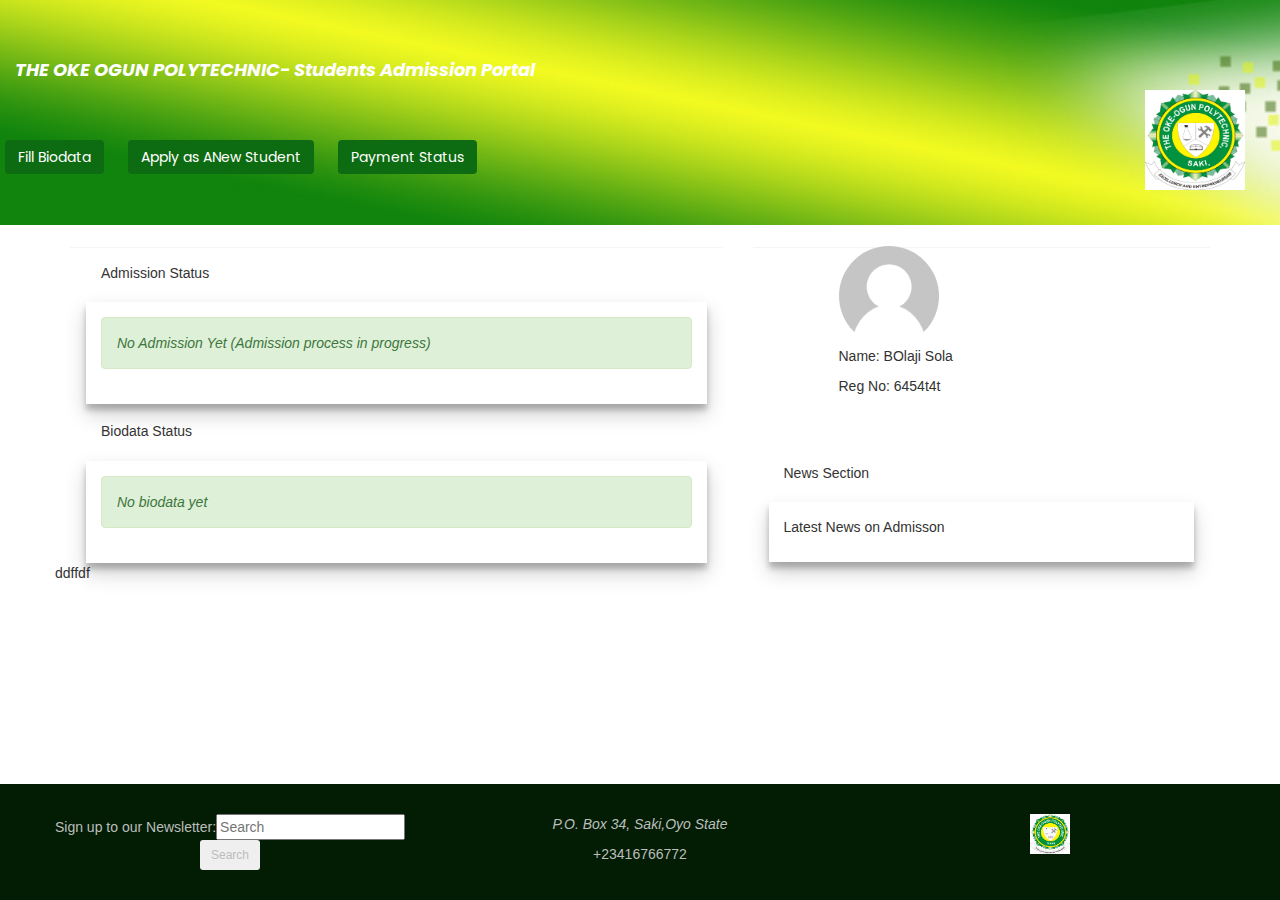
<file: public/dashboard/admin/studentdash.html>
<!DOCTYPE html>
<html lang="en">
<head>
    <meta charset="UTF-8">
    <meta http-equiv="X-UA-Compatible" content="IE=edge">
    <meta name="viewport" content="width=device-width, initial-scale=1">
    <title>Student Dadboard</title>

    <link href="https://fonts.googleapis.com/css?family=Poppins:300,300i,400,400i,500" rel="stylesheet">
    <link href="../assets/css/custom.css" rel="stylesheet">
    <link href="../assets/plugins/bootstrap/css/bootstrap.min.css" rel="stylesheet">
    <link href="../assets/plugins/font-awesome/css/font-awesome.min.css" rel="stylesheet">
</head>

<div class="page-wrapper">
<div class=" row" id="cont">
    <!--<img src="../assets/images/TOPS%20LOGO.JPG">-->
    <div><div><h4>THE OKE OGUN POLYTECHNIC- Students Admission Portal</h4></div><div id="schlogo"><img src="../assets/images/TOPS%20LOGO.JPG"></div></div>
    <div><div id="img"></div></div>
<button class="btn "id="frstbtn">Fill Biodata</button>
    <button class="btn ">Apply as ANew Student</button>
    <button class="btn ">Payment Status</button>
</div>
    <div class="container">
        <div class="row">
            <div class="col-md-7">
            <div class="panel panel-white ">
                <div class="col-md-12">
                <div class="panel-heading clearfix">
                    <h5>Admission Status</h5>
                </div>
                <div class="panel-body">
                    <p><i class="alert alert-success col-xs-12">No Admission Yet (Admission process in progress)</i></p>
                </div>
                </div>

                    <div class="col-md-12">
                        <div class="panel-heading clearfix">
                            <h5>Biodata Status</h5>
                        </div>
                        <div class="panel-body">
                            <p><i class="alert alert-success col-xs-12">No biodata yet</i></p>
                        </div>
                    </div>

            </div>
            </div>
            <div class="col-md-5">
            <div class="panel panel-white">
                <div class="col-md-12">
            <div id="pp" class="img-circle img-responsive col-lg " style="height: 200px; width: 200px;">
               <img src="../assets/images/default-user-image.png" style="border-radius: 50%; height: 100px; width: 100px;">
                <div><p>Name: BOlaji Sola</p></div>
                <div>Reg No: 6454t4t</div>
            </div>
                    <div class="panel-heading clearfix">
                        <h5>News Section</h5>
                    </div>
                    <div class="panel-body">
                        <p>Latest News on Admisson</p>
                    </div>
                </div>
            </div>
            </div>
        </div>
        <div class="row" id ="new row">
            ddffdf
        </div>
    </div>
    <div class="footer">
        <div class="row">
            <div class="col-md-4">
                <form>
                   <div> Sign up to our Newsletter:<input type="text"  placeholder="Search"><button type="submit" class="btn btn-sm ">Search</button></div>
                </form>

            </div>
            <div class="col-md-4">
                <p><i>P.O. Box 34, Saki,Oyo State</i></p>
            <div>+23416766772</div>
            </div>
            <div class="col-md-4"><img src="../assets/images/TOPS%20LOGO.JPG" height="40px" width="40px"></div>
        </div>
    </div>
</div>

<script src="../assets/plugins/jquery/jquery-3.1.0.min.js"></script>
<script src="../assets/plugins/bootstrap/js/bootstrap.min.js"></script>
</body>
</html>
</file>
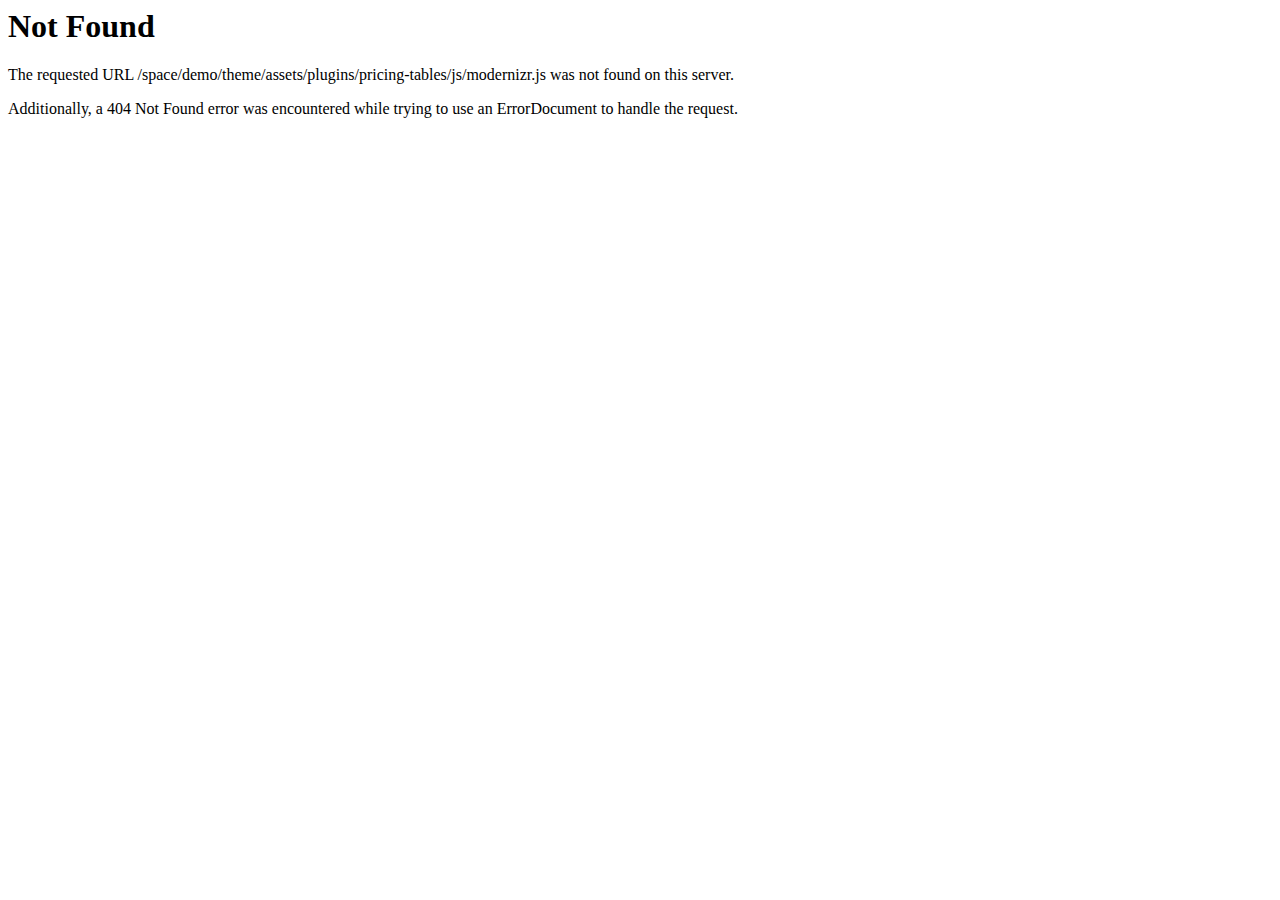
<file: public/assets/plugins/pricing-tables/js/modernizr.html>
<!DOCTYPE HTML PUBLIC "-//IETF//DTD HTML 2.0//EN">
<html><head>
<title>404 Not Found</title>
</head><body>
<h1>Not Found</h1>
<p>The requested URL /space/demo/theme/assets/plugins/pricing-tables/js/modernizr.js was not found on this server.</p>
<p>Additionally, a 404 Not Found
error was encountered while trying to use an ErrorDocument to handle the request.</p>
</body></html>
</file>
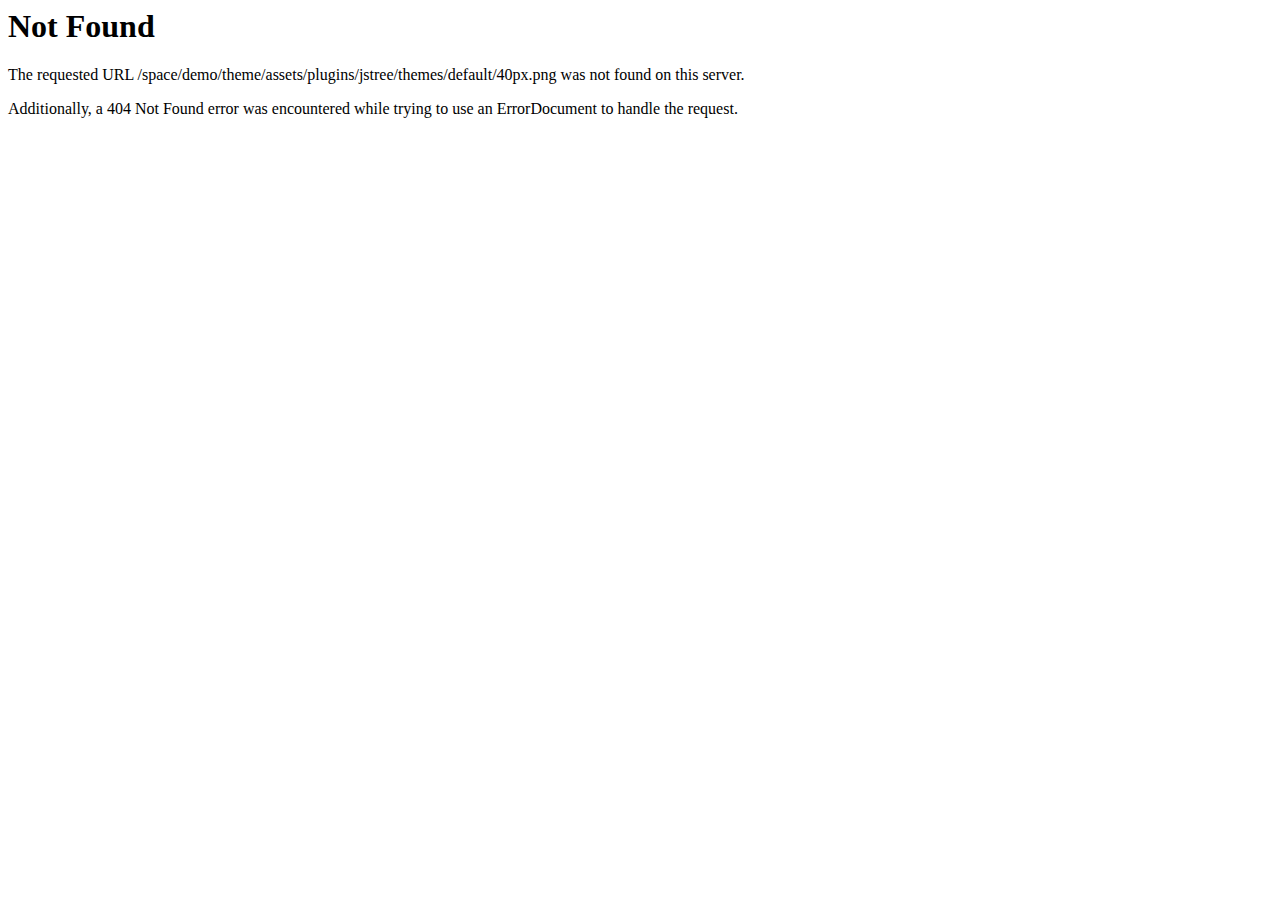
<file: public/assets/plugins/jstree/themes/default/40px.html>
<!DOCTYPE HTML PUBLIC "-//IETF//DTD HTML 2.0//EN">
<html><head>
<title>404 Not Found</title>
</head><body>
<h1>Not Found</h1>
<p>The requested URL /space/demo/theme/assets/plugins/jstree/themes/default/40px.png was not found on this server.</p>
<p>Additionally, a 404 Not Found
error was encountered while trying to use an ErrorDocument to handle the request.</p>
</body></html>
</file>
<file: public/dashboard/assets/plugins/icomoon/style.css>
@font-face {
  font-family: 'icomoon';
  src:  url('fonts/icomoon7c04.eot?fo3jum');
  src:  url('fonts/icomoon7c04.eot?fo3jum#iefix') format('embedded-opentype'),
    url('fonts/icomoon7c04.ttf?fo3jum') format('truetype'),
    url('fonts/icomoon7c04.woff?fo3jum') format('woff'),
    url('fonts/icomoon7c04.svg?fo3jum#icomoon') format('svg');
  font-weight: normal;
  font-style: normal;
}

[class^="icon-"], [class*=" icon-"] {
  /* use !important to prevent issues with browser extensions that change fonts */
  font-family: 'icomoon' !important;
  speak: none;
  font-style: normal;
  font-weight: normal;
  font-variant: normal;
  text-transform: none;
  line-height: 1;

  /* Better Font Rendering =========== */
  -webkit-font-smoothing: antialiased;
  -moz-osx-font-smoothing: grayscale;
}

.icon-3d_rotation:before {
  content: "\e84d";
}
.icon-ac_unit:before {
  content: "\eb3b";
}
.icon-alarm2:before {
  content: "\e855";
}
.icon-access_alarms:before {
  content: "\e191";
}
.icon-schedule:before {
  content: "\e8b5";
}
.icon-accessibility2:before {
  content: "\e84e";
}
.icon-accessible:before {
  content: "\eaeb";
}
.icon-account_balance:before {
  content: "\e84f";
}
.icon-account_balance_wallet:before {
  content: "\e850";
}
.icon-account_box:before {
  content: "\e851";
}
.icon-account_circle:before {
  content: "\e853";
}
.icon-adb:before {
  content: "\e60e";
}
.icon-add:before {
  content: "\e145";
}
.icon-add_a_photo:before {
  content: "\e439";
}
.icon-alarm_add:before {
  content: "\e856";
}
.icon-add_alert:before {
  content: "\e003";
}
.icon-add_box:before {
  content: "\e146";
}
.icon-add_circle:before {
  content: "\e147";
}
.icon-control_point:before {
  content: "\e3ba";
}
.icon-add_location:before {
  content: "\e567";
}
.icon-add_shopping_cart:before {
  content: "\e854";
}
.icon-queue:before {
  content: "\e03c";
}
.icon-add_to_queue:before {
  content: "\e05c";
}
.icon-adjust:before {
  content: "\e39e";
}
.icon-airline_seat_flat:before {
  content: "\e630";
}
.icon-airline_seat_flat_angled:before {
  content: "\e631";
}
.icon-airline_seat_individual_suite:before {
  content: "\e632";
}
.icon-airline_seat_legroom_extra:before {
  content: "\e633";
}
.icon-airline_seat_legroom_normal:before {
  content: "\e634";
}
.icon-airline_seat_legroom_reduced:before {
  content: "\e635";
}
.icon-airline_seat_recline_extra:before {
  content: "\e636";
}
.icon-airline_seat_recline_normal:before {
  content: "\e637";
}
.icon-flight:before {
  content: "\e539";
}
.icon-airplanemode_inactive:before {
  content: "\e194";
}
.icon-airplay:before {
  content: "\e055";
}
.icon-airport_shuttle:before {
  content: "\eb3c";
}
.icon-alarm_off:before {
  content: "\e857";
}
.icon-alarm_on:before {
  content: "\e858";
}
.icon-album:before {
  content: "\e019";
}
.icon-all_inclusive:before {
  content: "\eb3d";
}
.icon-all_out:before {
  content: "\eaec";
}
.icon-android2:before {
  content: "\e859";
}
.icon-announcement:before {
  content: "\e85a";
}
.icon-apps:before {
  content: "\e5c3";
}
.icon-archive:before {
  content: "\e149";
}
.icon-arrow_back:before {
  content: "\e5c4";
}
.icon-arrow_downward:before {
  content: "\e5db";
}
.icon-arrow_drop_down:before {
  content: "\e5c5";
}
.icon-arrow_drop_down_circle:before {
  content: "\e5c6";
}
.icon-arrow_drop_up:before {
  content: "\e5c7";
}
.icon-arrow_forward:before {
  content: "\e5c8";
}
.icon-arrow_upward:before {
  content: "\e5d8";
}
.icon-art_track:before {
  content: "\e060";
}
.icon-aspect_ratio:before {
  content: "\e85b";
}
.icon-poll:before {
  content: "\e801";
}
.icon-assignment:before {
  content: "\e85d";
}
.icon-assignment_ind:before {
  content: "\e85e";
}
.icon-assignment_late:before {
  content: "\e85f";
}
.icon-assignment_return:before {
  content: "\e860";
}
.icon-assignment_returned:before {
  content: "\e861";
}
.icon-assignment_turned_in:before {
  content: "\e862";
}
.icon-assistant:before {
  content: "\e39f";
}
.icon-flag2:before {
  content: "\e153";
}
.icon-attach_file:before {
  content: "\e226";
}
.icon-attach_money:before {
  content: "\e227";
}
.icon-attachment2:before {
  content: "\e2bc";
}
.icon-audiotrack:before {
  content: "\e3a1";
}
.icon-autorenew:before {
  content: "\e863";
}
.icon-av_timer:before {
  content: "\e01b";
}
.icon-backspace:before {
  content: "\e14a";
}
.icon-cloud_upload:before {
  content: "\e2c3";
}
.icon-battery_alert:before {
  content: "\e19c";
}
.icon-battery_charging_full:before {
  content: "\e1a3";
}
.icon-battery_std:before {
  content: "\e1a5";
}
.icon-battery_unknown:before {
  content: "\e1a6";
}
.icon-beach_access:before {
  content: "\eb3e";
}
.icon-beenhere:before {
  content: "\e52d";
}
.icon-block:before {
  content: "\e14b";
}
.icon-bluetooth:before {
  content: "\e1a7";
}
.icon-bluetooth_searching:before {
  content: "\e1aa";
}
.icon-bluetooth_connected:before {
  content: "\e1a8";
}
.icon-bluetooth_disabled:before {
  content: "\e1a9";
}
.icon-blur_circular:before {
  content: "\e3a2";
}
.icon-blur_linear:before {
  content: "\e3a3";
}
.icon-blur_off:before {
  content: "\e3a4";
}
.icon-blur_on:before {
  content: "\e3a5";
}
.icon-class:before {
  content: "\e86e";
}
.icon-turned_in:before {
  content: "\e8e6";
}
.icon-turned_in_not:before {
  content: "\e8e7";
}
.icon-border_all:before {
  content: "\e228";
}
.icon-border_bottom:before {
  content: "\e229";
}
.icon-border_clear:before {
  content: "\e22a";
}
.icon-border_color:before {
  content: "\e22b";
}
.icon-border_horizontal:before {
  content: "\e22c";
}
.icon-border_inner:before {
  content: "\e22d";
}
.icon-border_left:before {
  content: "\e22e";
}
.icon-border_outer:before {
  content: "\e22f";
}
.icon-border_right:before {
  content: "\e230";
}
.icon-border_style:before {
  content: "\e231";
}
.icon-border_top:before {
  content: "\e232";
}
.icon-border_vertical:before {
  content: "\e233";
}
.icon-branding_watermark:before {
  content: "\e06b";
}
.icon-brightness_1:before {
  content: "\e3a6";
}
.icon-brightness_2:before {
  content: "\e3a7";
}
.icon-brightness_3:before {
  content: "\e3a8";
}
.icon-brightness_4:before {
  content: "\e3a9";
}
.icon-brightness_low:before {
  content: "\e1ad";
}
.icon-brightness_medium:before {
  content: "\e1ae";
}
.icon-brightness_high:before {
  content: "\e1ac";
}
.icon-brightness_auto:before {
  content: "\e1ab";
}
.icon-broken_image:before {
  content: "\e3ad";
}
.icon-brush:before {
  content: "\e3ae";
}
.icon-bubble_chart:before {
  content: "\e6dd";
}
.icon-bug_report:before {
  content: "\e868";
}
.icon-build:before {
  content: "\e869";
}
.icon-burst_mode:before {
  content: "\e43c";
}
.icon-domain:before {
  content: "\e7ee";
}
.icon-business_center:before {
  content: "\eb3f";
}
.icon-cached:before {
  content: "\e86a";
}
.icon-cake:before {
  content: "\e7e9";
}
.icon-phone2:before {
  content: "\e0cd";
}
.icon-call_end:before {
  content: "\e0b1";
}
.icon-call_made:before {
  content: "\e0b2";
}
.icon-merge_type:before {
  content: "\e252";
}
.icon-call_missed:before {
  content: "\e0b4";
}
.icon-call_missed_outgoing:before {
  content: "\e0e4";
}
.icon-call_received:before {
  content: "\e0b5";
}
.icon-call_split:before {
  content: "\e0b6";
}
.icon-call_to_action:before {
  content: "\e06c";
}
.icon-camera2:before {
  content: "\e3af";
}
.icon-photo_camera:before {
  content: "\e412";
}
.icon-camera_enhance:before {
  content: "\e8fc";
}
.icon-camera_front:before {
  content: "\e3b1";
}
.icon-camera_rear:before {
  content: "\e3b2";
}
.icon-camera_roll:before {
  content: "\e3b3";
}
.icon-cancel:before {
  content: "\e5c9";
}
.icon-redeem:before {
  content: "\e8b1";
}
.icon-card_membership:before {
  content: "\e8f7";
}
.icon-card_travel:before {
  content: "\e8f8";
}
.icon-casino:before {
  content: "\eb40";
}
.icon-cast:before {
  content: "\e307";
}
.icon-cast_connected:before {
  content: "\e308";
}
.icon-center_focus_strong:before {
  content: "\e3b4";
}
.icon-center_focus_weak:before {
  content: "\e3b5";
}
.icon-change_history:before {
  content: "\e86b";
}
.icon-chat:before {
  content: "\e0b7";
}
.icon-chat_bubble:before {
  content: "\e0ca";
}
.icon-chat_bubble_outline:before {
  content: "\e0cb";
}
.icon-check:before {
  content: "\e5ca";
}
.icon-check_box:before {
  content: "\e834";
}
.icon-check_box_outline_blank:before {
  content: "\e835";
}
.icon-check_circle:before {
  content: "\e86c";
}
.icon-navigate_before:before {
  content: "\e408";
}
.icon-navigate_next:before {
  content: "\e409";
}
.icon-child_care:before {
  content: "\eb41";
}
.icon-child_friendly:before {
  content: "\eb42";
}
.icon-chrome_reader_mode:before {
  content: "\e86d";
}
.icon-close:before {
  content: "\e5cd";
}
.icon-clear_all:before {
  content: "\e0b8";
}
.icon-closed_caption:before {
  content: "\e01c";
}
.icon-wb_cloudy:before {
  content: "\e42d";
}
.icon-cloud_circle:before {
  content: "\e2be";
}
.icon-cloud_done:before {
  content: "\e2bf";
}
.icon-cloud_download:before {
  content: "\e2c0";
}
.icon-cloud_off:before {
  content: "\e2c1";
}
.icon-cloud_queue:before {
  content: "\e2c2";
}
.icon-code:before {
  content: "\e86f";
}
.icon-photo_library:before {
  content: "\e413";
}
.icon-collections_bookmark:before {
  content: "\e431";
}
.icon-palette:before {
  content: "\e40a";
}
.icon-colorize:before {
  content: "\e3b8";
}
.icon-comment:before {
  content: "\e0b9";
}
.icon-compare:before {
  content: "\e3b9";
}
.icon-compare_arrows:before {
  content: "\eaed";
}
.icon-laptop2:before {
  content: "\e31e";
}
.icon-confirmation_number:before {
  content: "\e638";
}
.icon-contact_mail:before {
  content: "\e0d0";
}
.icon-contact_phone:before {
  content: "\e0cf";
}
.icon-contacts:before {
  content: "\e0ba";
}
.icon-content_copy:before {
  content: "\e14d";
}
.icon-content_cut:before {
  content: "\e14e";
}
.icon-content_paste:before {
  content: "\e14f";
}
.icon-control_point_duplicate:before {
  content: "\e3bb";
}
.icon-copyright:before {
  content: "\eaee";
}
.icon-mode_edit:before {
  content: "\e254";
}
.icon-create_new_folder:before {
  content: "\e2cc";
}
.icon-payment:before {
  content: "\e8a1";
}
.icon-crop2:before {
  content: "\e3be";
}
.icon-crop_16_9:before {
  content: "\e3bc";
}
.icon-crop_3_2:before {
  content: "\e3bd";
}
.icon-crop_landscape:before {
  content: "\e3c3";
}
.icon-crop_7_5:before {
  content: "\e3c0";
}
.icon-crop_din:before {
  content: "\e3c1";
}
.icon-crop_free:before {
  content: "\e3c2";
}
.icon-crop_original:before {
  content: "\e3c4";
}
.icon-crop_portrait:before {
  content: "\e3c5";
}
.icon-crop_rotate:before {
  content: "\e437";
}
.icon-crop_square:before {
  content: "\e3c6";
}
.icon-dashboard:before {
  content: "\e871";
}
.icon-data_usage:before {
  content: "\e1af";
}
.icon-date_range:before {
  content: "\eaef";
}
.icon-dehaze:before {
  content: "\e3c7";
}
.icon-delete:before {
  content: "\e872";
}
.icon-delete_forever:before {
  content: "\eaf0";
}
.icon-delete_sweep:before {
  content: "\e16c";
}
.icon-description:before {
  content: "\e873";
}
.icon-desktop_mac:before {
  content: "\e30b";
}
.icon-desktop_windows:before {
  content: "\e30c";
}
.icon-details:before {
  content: "\e3c8";
}
.icon-developer_board:before {
  content: "\e30d";
}
.icon-developer_mode:before {
  content: "\e1b0";
}
.icon-device_hub:before {
  content: "\e335";
}
.icon-phonelink:before {
  content: "\e326";
}
.icon-devices_other:before {
  content: "\e337";
}
.icon-dialer_sip:before {
  content: "\e0bb";
}
.icon-dialpad:before {
  content: "\e0bc";
}
.icon-directions:before {
  content: "\e52e";
}
.icon-directions_bike:before {
  content: "\e52f";
}
.icon-directions_boat:before {
  content: "\e532";
}
.icon-directions_bus:before {
  content: "\e530";
}
.icon-directions_car:before {
  content: "\e531";
}
.icon-directions_railway:before {
  content: "\e534";
}
.icon-directions_run:before {
  content: "\e566";
}
.icon-directions_transit:before {
  content: "\e535";
}
.icon-directions_walk:before {
  content: "\e536";
}
.icon-disc_full:before {
  content: "\e610";
}
.icon-dns:before {
  content: "\e875";
}
.icon-not_interested:before {
  content: "\e033";
}
.icon-do_not_disturb_alt:before {
  content: "\e611";
}
.icon-do_not_disturb_off:before {
  content: "\e643";
}
.icon-remove_circle:before {
  content: "\e15c";
}
.icon-dock:before {
  content: "\e30e";
}
.icon-done:before {
  content: "\e876";
}
.icon-done_all:before {
  content: "\e877";
}
.icon-donut_large:before {
  content: "\eaf1";
}
.icon-donut_small:before {
  content: "\eaf2";
}
.icon-drafts:before {
  content: "\e151";
}
.icon-drag_handle:before {
  content: "\e25d";
}
.icon-time_to_leave:before {
  content: "\e62c";
}
.icon-dvr:before {
  content: "\e1b2";
}
.icon-edit_location:before {
  content: "\e568";
}
.icon-eject2:before {
  content: "\e8fb";
}
.icon-markunread:before {
  content: "\e159";
}
.icon-enhanced_encryption:before {
  content: "\e63f";
}
.icon-equalizer3:before {
  content: "\e01d";
}
.icon-error:before {
  content: "\e000";
}
.icon-error_outline:before {
  content: "\e001";
}
.icon-euro_symbol:before {
  content: "\eaf3";
}
.icon-ev_station:before {
  content: "\e56d";
}
.icon-insert_invitation:before {
  content: "\e24f";
}
.icon-event_available:before {
  content: "\e614";
}
.icon-event_busy:before {
  content: "\e615";
}
.icon-event_note:before {
  content: "\e616";
}
.icon-event_seat:before {
  content: "\eaf4";
}
.icon-exit_to_app:before {
  content: "\e879";
}
.icon-expand_less:before {
  content: "\e5ce";
}
.icon-expand_more:before {
  content: "\e5cf";
}
.icon-explicit:before {
  content: "\e01e";
}
.icon-explore:before {
  content: "\e87a";
}
.icon-exposure:before {
  content: "\e3ca";
}
.icon-exposure_neg_1:before {
  content: "\e3cb";
}
.icon-exposure_neg_2:before {
  content: "\e3cc";
}
.icon-exposure_plus_1:before {
  content: "\e3cd";
}
.icon-exposure_plus_2:before {
  content: "\e3ce";
}
.icon-exposure_zero:before {
  content: "\e3cf";
}
.icon-extension:before {
  content: "\e87b";
}
.icon-face:before {
  content: "\e87c";
}
.icon-fast_forward:before {
  content: "\e01f";
}
.icon-fast_rewind:before {
  content: "\e020";
}
.icon-favorite:before {
  content: "\e87d";
}
.icon-favorite_border:before {
  content: "\e87e";
}
.icon-featured_play_list:before {
  content: "\e06d";
}
.icon-featured_video:before {
  content: "\e06e";
}
.icon-sms_failed:before {
  content: "\e626";
}
.icon-fiber_dvr:before {
  content: "\e05d";
}
.icon-fiber_manual_record:before {
  content: "\e061";
}
.icon-fiber_new:before {
  content: "\e05e";
}
.icon-fiber_pin:before {
  content: "\e06a";
}
.icon-fiber_smart_record:before {
  content: "\e062";
}
.icon-get_app:before {
  content: "\e884";
}
.icon-file_upload:before {
  content: "\e2c6";
}
.icon-filter2:before {
  content: "\e3d3";
}
.icon-filter_1:before {
  content: "\e3d0";
}
.icon-filter_2:before {
  content: "\e3d1";
}
.icon-filter_3:before {
  content: "\e3d2";
}
.icon-filter_4:before {
  content: "\e3d4";
}
.icon-filter_5:before {
  content: "\e3d5";
}
.icon-filter_6:before {
  content: "\e3d6";
}
.icon-filter_7:before {
  content: "\e3d7";
}
.icon-filter_8:before {
  content: "\e3d8";
}
.icon-filter_9:before {
  content: "\e3d9";
}
.icon-filter_9_plus:before {
  content: "\e3da";
}
.icon-filter_b_and_w:before {
  content: "\e3db";
}
.icon-filter_center_focus:before {
  content: "\e3dc";
}
.icon-filter_drama:before {
  content: "\e3dd";
}
.icon-filter_frames:before {
  content: "\e3de";
}
.icon-terrain:before {
  content: "\e564";
}
.icon-filter_list:before {
  content: "\e152";
}
.icon-filter_none:before {
  content: "\e3e0";
}
.icon-filter_tilt_shift:before {
  content: "\e3e2";
}
.icon-filter_vintage:before {
  content: "\e3e3";
}
.icon-find_in_page:before {
  content: "\e880";
}
.icon-find_replace:before {
  content: "\e881";
}
.icon-fingerprint:before {
  content: "\eaf5";
}
.icon-first_page:before {
  content: "\e5dc";
}
.icon-fitness_center:before {
  content: "\eb43";
}
.icon-flare:before {
  content: "\e3e4";
}
.icon-flash_auto:before {
  content: "\e3e5";
}
.icon-flash_off:before {
  content: "\e3e6";
}
.icon-flash_on:before {
  content: "\e3e7";
}
.icon-flight_land:before {
  content: "\eaf6";
}
.icon-flight_takeoff:before {
  content: "\eaf7";
}
.icon-flip:before {
  content: "\e3e8";
}
.icon-flip_to_back:before {
  content: "\e882";
}
.icon-flip_to_front:before {
  content: "\e883";
}
.icon-folder2:before {
  content: "\e2c7";
}
.icon-folder_open:before {
  content: "\e2c8";
}
.icon-folder_shared:before {
  content: "\e2c9";
}
.icon-folder_special:before {
  content: "\e617";
}
.icon-font_download:before {
  content: "\e167";
}
.icon-format_align_center:before {
  content: "\e234";
}
.icon-format_align_justify:before {
  content: "\e235";
}
.icon-format_align_left:before {
  content: "\e236";
}
.icon-format_align_right:before {
  content: "\e237";
}
.icon-format_bold:before {
  content: "\e238";
}
.icon-format_clear:before {
  content: "\e239";
}
.icon-format_color_fill:before {
  content: "\e23a";
}
.icon-format_color_reset:before {
  content: "\e23b";
}
.icon-format_color_text:before {
  content: "\e23c";
}
.icon-format_indent_decrease:before {
  content: "\e23d";
}
.icon-format_indent_increase:before {
  content: "\e23e";
}
.icon-format_italic:before {
  content: "\e23f";
}
.icon-format_line_spacing:before {
  content: "\e240";
}
.icon-format_list_bulleted:before {
  content: "\e241";
}
.icon-format_list_numbered:before {
  content: "\e242";
}
.icon-format_paint:before {
  content: "\e243";
}
.icon-format_quote:before {
  content: "\e244";
}
.icon-format_shapes:before {
  content: "\e25e";
}
.icon-format_size:before {
  content: "\e245";
}
.icon-format_strikethrough:before {
  content: "\e246";
}
.icon-format_textdirection_l_to_r:before {
  content: "\e247";
}
.icon-format_textdirection_r_to_l:before {
  content: "\e248";
}
.icon-format_underlined:before {
  content: "\e249";
}
.icon-question_answer:before {
  content: "\e8af";
}
.icon-forward4:before {
  content: "\e154";
}
.icon-forward_10:before {
  content: "\e056";
}
.icon-forward_30:before {
  content: "\e057";
}
.icon-forward_5:before {
  content: "\e058";
}
.icon-free_breakfast:before {
  content: "\eb44";
}
.icon-fullscreen:before {
  content: "\e5d0";
}
.icon-fullscreen_exit:before {
  content: "\e5d1";
}
.icon-functions:before {
  content: "\e24a";
}
.icon-g_translate:before {
  content: "\eaf8";
}
.icon-games:before {
  content: "\e021";
}
.icon-gavel:before {
  content: "\eaf9";
}
.icon-gesture:before {
  content: "\e155";
}
.icon-gif:before {
  content: "\eafa";
}
.icon-goat:before {
  content: "\eafb";
}
.icon-golf_course:before {
  content: "\eb45";
}
.icon-my_location:before {
  content: "\e55c";
}
.icon-location_searching:before {
  content: "\e1b7";
}
.icon-location_disabled:before {
  content: "\e1b6";
}
.icon-star:before {
  content: "\e838";
}
.icon-gradient:before {
  content: "\e3e9";
}
.icon-grain:before {
  content: "\e3ea";
}
.icon-graphic_eq:before {
  content: "\e1b8";
}
.icon-grid_off:before {
  content: "\e3eb";
}
.icon-grid_on:before {
  content: "\e3ec";
}
.icon-people:before {
  content: "\e7fb";
}
.icon-group_add:before {
  content: "\e7f0";
}
.icon-group_work:before {
  content: "\e886";
}
.icon-hd:before {
  content: "\e052";
}
.icon-hdr_off:before {
  content: "\e3ed";
}
.icon-hdr_on:before {
  content: "\e3ee";
}
.icon-hdr_strong:before {
  content: "\e3f1";
}
.icon-hdr_weak:before {
  content: "\e3f2";
}
.icon-headset:before {
  content: "\e310";
}
.icon-headset_mic:before {
  content: "\e311";
}
.icon-healing:before {
  content: "\e3f3";
}
.icon-hearing:before {
  content: "\e023";
}
.icon-help:before {
  content: "\e887";
}
.icon-help_outline:before {
  content: "\e8fd";
}
.icon-high_quality:before {
  content: "\e024";
}
.icon-highlight:before {
  content: "\e25f";
}
.icon-highlight_off:before {
  content: "\e888";
}
.icon-restore:before {
  content: "\e8b3";
}
.icon-home4:before {
  content: "\e88a";
}
.icon-hot_tub:before {
  content: "\eb46";
}
.icon-local_hotel:before {
  content: "\e549";
}
.icon-hourglass_empty:before {
  content: "\e88b";
}
.icon-hourglass_full:before {
  content: "\e88c";
}
.icon-http:before {
  content: "\eafc";
}
.icon-lock2:before {
  content: "\e897";
}
.icon-photo:before {
  content: "\e410";
}
.icon-image_aspect_ratio:before {
  content: "\e3f5";
}
.icon-import_contacts:before {
  content: "\e0e0";
}
.icon-import_export:before {
  content: "\e0c3";
}
.icon-important_devices:before {
  content: "\eafd";
}
.icon-inbox:before {
  content: "\e156";
}
.icon-indeterminate_check_box:before {
  content: "\eafe";
}
.icon-info2:before {
  content: "\e88e";
}
.icon-info_outline:before {
  content: "\e88f";
}
.icon-input:before {
  content: "\e890";
}
.icon-insert_comment:before {
  content: "\e24c";
}
.icon-insert_drive_file:before {
  content: "\e24d";
}
.icon-tag_faces:before {
  content: "\e420";
}
.icon-link2:before {
  content: "\e157";
}
.icon-invert_colors:before {
  content: "\e891";
}
.icon-invert_colors_off:before {
  content: "\e0c4";
}
.icon-iso:before {
  content: "\e3f6";
}
.icon-keyboard2:before {
  content: "\e312";
}
.icon-keyboard_arrow_down:before {
  content: "\e313";
}
.icon-keyboard_arrow_left:before {
  content: "\e314";
}
.icon-keyboard_arrow_right:before {
  content: "\e315";
}
.icon-keyboard_arrow_up:before {
  content: "\e316";
}
.icon-keyboard_backspace:before {
  content: "\e317";
}
.icon-keyboard_capslock:before {
  content: "\e318";
}
.icon-keyboard_hide:before {
  content: "\e31a";
}
.icon-keyboard_return:before {
  content: "\e31b";
}
.icon-keyboard_tab:before {
  content: "\e31c";
}
.icon-keyboard_voice:before {
  content: "\e31d";
}
.icon-kitchen:before {
  content: "\eb47";
}
.icon-label:before {
  content: "\e892";
}
.icon-label_outline:before {
  content: "\e893";
}
.icon-language:before {
  content: "\e894";
}
.icon-laptop_chromebook:before {
  content: "\e31f";
}
.icon-laptop_mac:before {
  content: "\e320";
}
.icon-laptop_windows:before {
  content: "\e321";
}
.icon-last_page:before {
  content: "\e5dd";
}
.icon-open_in_new:before {
  content: "\e89e";
}
.icon-layers:before {
  content: "\e53b";
}
.icon-layers_clear:before {
  content: "\e53c";
}
.icon-leak_add:before {
  content: "\e3f8";
}
.icon-leak_remove:before {
  content: "\e3f9";
}
.icon-lens:before {
  content: "\e3fa";
}
.icon-library_books:before {
  content: "\e02f";
}
.icon-library_music:before {
  content: "\e030";
}
.icon-lightbulb_outline:before {
  content: "\eaff";
}
.icon-line_style:before {
  content: "\eb00";
}
.icon-line_weight:before {
  content: "\eb01";
}
.icon-linear_scale:before {
  content: "\e260";
}
.icon-linked_camera:before {
  content: "\e438";
}
.icon-list3:before {
  content: "\e896";
}
.icon-live_help:before {
  content: "\e0c6";
}
.icon-live_tv:before {
  content: "\e639";
}
.icon-local_play:before {
  content: "\e553";
}
.icon-local_airport:before {
  content: "\e53d";
}
.icon-local_atm:before {
  content: "\e53e";
}
.icon-local_bar:before {
  content: "\e540";
}
.icon-local_cafe:before {
  content: "\e541";
}
.icon-local_car_wash:before {
  content: "\e542";
}
.icon-local_convenience_store:before {
  content: "\e543";
}
.icon-restaurant_menu:before {
  content: "\e561";
}
.icon-local_drink:before {
  content: "\e544";
}
.icon-local_florist:before {
  content: "\e545";
}
.icon-local_gas_station:before {
  content: "\e546";
}
.icon-shopping_cart:before {
  content: "\e8cc";
}
.icon-local_hospital:before {
  content: "\e548";
}
.icon-local_laundry_service:before {
  content: "\e54a";
}
.icon-local_library:before {
  content: "\e54b";
}
.icon-local_mall:before {
  content: "\e54c";
}
.icon-theaters:before {
  content: "\e8da";
}
.icon-local_offer:before {
  content: "\e54e";
}
.icon-local_parking:before {
  content: "\e54f";
}
.icon-local_pharmacy:before {
  content: "\e550";
}
.icon-local_pizza:before {
  content: "\e552";
}
.icon-print:before {
  content: "\e8ad";
}
.icon-local_shipping:before {
  content: "\e558";
}
.icon-local_taxi:before {
  content: "\e559";
}
.icon-location_city:before {
  content: "\e7f1";
}
.icon-location_off:before {
  content: "\e0c7";
}
.icon-room:before {
  content: "\e8b4";
}
.icon-lock_open:before {
  content: "\e898";
}
.icon-lock_outline:before {
  content: "\e899";
}
.icon-looks:before {
  content: "\e3fc";
}
.icon-looks_3:before {
  content: "\e3fb";
}
.icon-looks_4:before {
  content: "\e3fd";
}
.icon-looks_5:before {
  content: "\e3fe";
}
.icon-looks_6:before {
  content: "\e3ff";
}
.icon-looks_one:before {
  content: "\e400";
}
.icon-looks_two:before {
  content: "\e401";
}
.icon-sync:before {
  content: "\e627";
}
.icon-loupe:before {
  content: "\e402";
}
.icon-low_priority:before {
  content: "\e16d";
}
.icon-loyalty:before {
  content: "\e89a";
}
.icon-mail_outline:before {
  content: "\e0e1";
}
.icon-map3:before {
  content: "\e55b";
}
.icon-markunread_mailbox:before {
  content: "\e89b";
}
.icon-memory:before {
  content: "\e322";
}
.icon-menu5:before {
  content: "\e5d2";
}
.icon-message:before {
  content: "\e0c9";
}
.icon-mic2:before {
  content: "\e029";
}
.icon-mic_none:before {
  content: "\e02a";
}
.icon-mic_off:before {
  content: "\e02b";
}
.icon-mms:before {
  content: "\e618";
}
.icon-mode_comment:before {
  content: "\e253";
}
.icon-monetization_on:before {
  content: "\e263";
}
.icon-money_off:before {
  content: "\e25c";
}
.icon-monochrome_photos:before {
  content: "\e403";
}
.icon-mood_bad:before {
  content: "\e7f3";
}
.icon-more:before {
  content: "\e619";
}
.icon-more_horiz:before {
  content: "\e5d3";
}
.icon-more_vert:before {
  content: "\e5d4";
}
.icon-motorcycle:before {
  content: "\eb02";
}
.icon-mouse:before {
  content: "\e323";
}
.icon-move_to_inbox:before {
  content: "\e168";
}
.icon-movie_creation:before {
  content: "\e404";
}
.icon-movie_filter:before {
  content: "\e43a";
}
.icon-multiline_chart:before {
  content: "\e6df";
}
.icon-music_note:before {
  content: "\e405";
}
.icon-music_video:before {
  content: "\e063";
}
.icon-nature:before {
  content: "\e406";
}
.icon-nature_people:before {
  content: "\e407";
}
.icon-navigation:before {
  content: "\e55d";
}
.icon-near_me:before {
  content: "\e569";
}
.icon-network_cell:before {
  content: "\e1b9";
}
.icon-network_check:before {
  content: "\e640";
}
.icon-network_locked:before {
  content: "\e61a";
}
.icon-network_wifi:before {
  content: "\e1ba";
}
.icon-new_releases:before {
  content: "\e031";
}
.icon-next_week:before {
  content: "\e16a";
}
.icon-nfc:before {
  content: "\e1bb";
}
.icon-no_encryption:before {
  content: "\e641";
}
.icon-signal_cellular_no_sim:before {
  content: "\e1ce";
}
.icon-note:before {
  content: "\e06f";
}
.icon-note_add:before {
  content: "\e89c";
}
.icon-notifications:before {
  content: "\e7f4";
}
.icon-notifications_active:before {
  content: "\e7f7";
}
.icon-notifications_none:before {
  content: "\e7f5";
}
.icon-notifications_off:before {
  content: "\e7f6";
}
.icon-notifications_paused:before {
  content: "\e7f8";
}
.icon-offline_pin:before {
  content: "\eb03";
}
.icon-ondemand_video:before {
  content: "\e63a";
}
.icon-opacity:before {
  content: "\eb04";
}
.icon-open_in_browser:before {
  content: "\e89d";
}
.icon-open_with:before {
  content: "\e89f";
}
.icon-pages:before {
  content: "\e7f9";
}
.icon-pageview:before {
  content: "\e8a0";
}
.icon-pan_tool:before {
  content: "\eb05";
}
.icon-panorama:before {
  content: "\e40b";
}
.icon-radio_button_unchecked:before {
  content: "\e836";
}
.icon-panorama_horizontal:before {
  content: "\e40d";
}
.icon-panorama_vertical:before {
  content: "\e40e";
}
.icon-panorama_wide_angle:before {
  content: "\e40f";
}
.icon-party_mode:before {
  content: "\e7fa";
}
.icon-pause3:before {
  content: "\e034";
}
.icon-pause_circle_filled:before {
  content: "\e035";
}
.icon-pause_circle_outline:before {
  content: "\e036";
}
.icon-people_outline:before {
  content: "\e7fc";
}
.icon-perm_camera_mic:before {
  content: "\e8a2";
}
.icon-perm_contact_calendar:before {
  content: "\e8a3";
}
.icon-perm_data_setting:before {
  content: "\e8a4";
}
.icon-perm_device_information:before {
  content: "\e8a5";
}
.icon-person_outline:before {
  content: "\e7ff";
}
.icon-perm_media:before {
  content: "\e8a7";
}
.icon-perm_phone_msg:before {
  content: "\e8a8";
}
.icon-perm_scan_wifi:before {
  content: "\e8a9";
}
.icon-person:before {
  content: "\e7fd";
}
.icon-person_add:before {
  content: "\e7fe";
}
.icon-person_pin:before {
  content: "\e55a";
}
.icon-person_pin_circle:before {
  content: "\e56a";
}
.icon-personal_video:before {
  content: "\e63b";
}
.icon-pets:before {
  content: "\eb06";
}
.icon-phone_android:before {
  content: "\e324";
}
.icon-phone_bluetooth_speaker:before {
  content: "\e61b";
}
.icon-phone_forwarded:before {
  content: "\e61c";
}
.icon-phone_in_talk:before {
  content: "\e61d";
}
.icon-phone_iphone:before {
  content: "\e325";
}
.icon-phone_locked:before {
  content: "\e61e";
}
.icon-phone_missed:before {
  content: "\e61f";
}
.icon-phone_paused:before {
  content: "\e620";
}
.icon-phonelink_erase:before {
  content: "\e0db";
}
.icon-phonelink_lock:before {
  content: "\e0dc";
}
.icon-phonelink_off:before {
  content: "\e327";
}
.icon-phonelink_ring:before {
  content: "\e0dd";
}
.icon-phonelink_setup:before {
  content: "\e0de";
}
.icon-photo_album:before {
  content: "\e411";
}
.icon-photo_filter:before {
  content: "\e43b";
}
.icon-photo_size_select_actual:before {
  content: "\e432";
}
.icon-photo_size_select_large:before {
  content: "\e433";
}
.icon-photo_size_select_small:before {
  content: "\e434";
}
.icon-picture_as_pdf:before {
  content: "\e415";
}
.icon-picture_in_picture:before {
  content: "\e8aa";
}
.icon-picture_in_picture_alt:before {
  content: "\eb07";
}
.icon-pie_chart:before {
  content: "\e6c4";
}
.icon-pie_chart_outlined:before {
  content: "\e6c5";
}
.icon-pin_drop:before {
  content: "\e55e";
}
.icon-play_arrow:before {
  content: "\e037";
}
.icon-play_circle_filled:before {
  content: "\e038";
}
.icon-play_circle_outline:before {
  content: "\e039";
}
.icon-play_for_work:before {
  content: "\eb08";
}
.icon-playlist_add:before {
  content: "\e03b";
}
.icon-playlist_add_check:before {
  content: "\e065";
}
.icon-playlist_play:before {
  content: "\e05f";
}
.icon-plus_one:before {
  content: "\e800";
}
.icon-polymer:before {
  content: "\e8ab";
}
.icon-pool:before {
  content: "\eb48";
}
.icon-portable_wifi_off:before {
  content: "\e0ce";
}
.icon-portrait:before {
  content: "\e416";
}
.icon-power2:before {
  content: "\e63c";
}
.icon-power_input:before {
  content: "\e336";
}
.icon-power_settings_new:before {
  content: "\e8ac";
}
.icon-pregnant_woman:before {
  content: "\eb09";
}
.icon-present_to_all:before {
  content: "\e0df";
}
.icon-priority_high:before {
  content: "\e645";
}
.icon-public:before {
  content: "\e80b";
}
.icon-publish:before {
  content: "\e255";
}
.icon-queue_music:before {
  content: "\e03d";
}
.icon-queue_play_next:before {
  content: "\e066";
}
.icon-radio:before {
  content: "\e03e";
}
.icon-radio_button_checked:before {
  content: "\e837";
}
.icon-rate_review:before {
  content: "\e560";
}
.icon-receipt:before {
  content: "\e8b0";
}
.icon-recent_actors:before {
  content: "\e03f";
}
.icon-record_voice_over:before {
  content: "\eb0a";
}
.icon-redo3:before {
  content: "\e15a";
}
.icon-refresh:before {
  content: "\e5d5";
}
.icon-remove:before {
  content: "\e15b";
}
.icon-remove_circle_outline:before {
  content: "\e15d";
}
.icon-remove_from_queue:before {
  content: "\e067";
}
.icon-visibility:before {
  content: "\e8f4";
}
.icon-remove_shopping_cart:before {
  content: "\eb0b";
}
.icon-reorder:before {
  content: "\e8fe";
}
.icon-repeat:before {
  content: "\e040";
}
.icon-repeat_one:before {
  content: "\e041";
}
.icon-replay:before {
  content: "\e042";
}
.icon-replay_10:before {
  content: "\e059";
}
.icon-replay_30:before {
  content: "\e05a";
}
.icon-replay_5:before {
  content: "\e05b";
}
.icon-reply2:before {
  content: "\e15e";
}
.icon-reply_all:before {
  content: "\e15f";
}
.icon-report:before {
  content: "\e160";
}
.icon-warning2:before {
  content: "\e002";
}
.icon-restaurant:before {
  content: "\e56c";
}
.icon-restore_page:before {
  content: "\eb0c";
}
.icon-ring_volume:before {
  content: "\e0d1";
}
.icon-room_service:before {
  content: "\eb49";
}
.icon-rotate_90_degrees_ccw:before {
  content: "\e418";
}
.icon-rotate_left:before {
  content: "\e419";
}
.icon-rotate_right:before {
  content: "\e41a";
}
.icon-rounded_corner:before {
  content: "\eb0d";
}
.icon-router:before {
  content: "\e328";
}
.icon-rowing:before {
  content: "\eb0e";
}
.icon-rss_feed:before {
  content: "\e0e5";
}
.icon-rv_hookup:before {
  content: "\e642";
}
.icon-satellite:before {
  content: "\e562";
}
.icon-save:before {
  content: "\e161";
}
.icon-scanner:before {
  content: "\e329";
}
.icon-school:before {
  content: "\e80c";
}
.icon-screen_lock_landscape:before {
  content: "\e1be";
}
.icon-screen_lock_portrait:before {
  content: "\e1bf";
}
.icon-screen_lock_rotation:before {
  content: "\e1c0";
}
.icon-screen_rotation:before {
  content: "\e1c1";
}
.icon-screen_share:before {
  content: "\e0e2";
}
.icon-sd_storage:before {
  content: "\e1c2";
}
.icon-search2:before {
  content: "\e8b6";
}
.icon-security:before {
  content: "\e32a";
}
.icon-select_all:before {
  content: "\e162";
}
.icon-send:before {
  content: "\e163";
}
.icon-sentiment_dissatisfied:before {
  content: "\e811";
}
.icon-sentiment_neutral:before {
  content: "\e812";
}
.icon-sentiment_satisfied:before {
  content: "\e813";
}
.icon-sentiment_very_dissatisfied:before {
  content: "\e814";
}
.icon-sentiment_very_satisfied:before {
  content: "\e815";
}
.icon-settings:before {
  content: "\e8b8";
}
.icon-settings_applications:before {
  content: "\e8b9";
}
.icon-settings_backup_restore:before {
  content: "\e8ba";
}
.icon-settings_bluetooth:before {
  content: "\e8bb";
}
.icon-settings_brightness:before {
  content: "\e8bd";
}
.icon-settings_cell:before {
  content: "\e8bc";
}
.icon-settings_ethernet:before {
  content: "\e8be";
}
.icon-settings_input_antenna:before {
  content: "\e8bf";
}
.icon-settings_input_composite:before {
  content: "\e8c1";
}
.icon-settings_input_hdmi:before {
  content: "\e8c2";
}
.icon-settings_input_svideo:before {
  content: "\e8c3";
}
.icon-settings_overscan:before {
  content: "\e8c4";
}
.icon-settings_phone:before {
  content: "\e8c5";
}
.icon-settings_power:before {
  content: "\e8c6";
}
.icon-settings_remote:before {
  content: "\e8c7";
}
.icon-settings_system_daydream:before {
  content: "\e1c3";
}
.icon-settings_voice:before {
  content: "\e8c8";
}
.icon-share3:before {
  content: "\e80d";
}
.icon-shop:before {
  content: "\e8c9";
}
.icon-shop_two:before {
  content: "\e8ca";
}
.icon-shopping_basket:before {
  content: "\e8cb";
}
.icon-short_text:before {
  content: "\e261";
}
.icon-show_chart:before {
  content: "\e6e1";
}
.icon-shuffle2:before {
  content: "\e043";
}
.icon-signal_cellular_4_bar:before {
  content: "\e1c8";
}
.icon-signal_cellular_connected_no_internet_4_bar:before {
  content: "\e1cd";
}
.icon-signal_cellular_null:before {
  content: "\e1cf";
}
.icon-signal_cellular_off:before {
  content: "\e1d0";
}
.icon-signal_wifi_4_bar:before {
  content: "\e1d8";
}
.icon-signal_wifi_4_bar_lock:before {
  content: "\e1d9";
}
.icon-signal_wifi_off:before {
  content: "\e1da";
}
.icon-sim_card:before {
  content: "\e32b";
}
.icon-sim_card_alert:before {
  content: "\e624";
}
.icon-skip_next:before {
  content: "\e044";
}
.icon-skip_previous:before {
  content: "\e045";
}
.icon-slideshow:before {
  content: "\e41b";
}
.icon-slow_motion_video:before {
  content: "\e068";
}
.icon-stay_primary_portrait:before {
  content: "\e0d6";
}
.icon-smoke_free:before {
  content: "\eb4a";
}
.icon-smoking_rooms:before {
  content: "\eb4b";
}
.icon-textsms:before {
  content: "\e0d8";
}
.icon-snooze:before {
  content: "\e046";
}
.icon-sort:before {
  content: "\e164";
}
.icon-sort_by_alpha:before {
  content: "\e053";
}
.icon-spa:before {
  content: "\eb4c";
}
.icon-space_bar:before {
  content: "\e256";
}
.icon-speaker:before {
  content: "\e32d";
}
.icon-speaker_group:before {
  content: "\e32e";
}
.icon-speaker_notes:before {
  content: "\e8cd";
}
.icon-speaker_notes_off:before {
  content: "\eb0f";
}
.icon-speaker_phone:before {
  content: "\e0d2";
}
.icon-spellcheck:before {
  content: "\e8ce";
}
.icon-star_border:before {
  content: "\e83a";
}
.icon-star_half:before {
  content: "\e839";
}
.icon-stars:before {
  content: "\e8d0";
}
.icon-stay_primary_landscape:before {
  content: "\e0d5";
}
.icon-stop3:before {
  content: "\e047";
}
.icon-stop_screen_share:before {
  content: "\e0e3";
}
.icon-storage:before {
  content: "\e1db";
}
.icon-store_mall_directory:before {
  content: "\e563";
}
.icon-straighten:before {
  content: "\e41c";
}
.icon-streetview:before {
  content: "\e56e";
}
.icon-strikethrough_s:before {
  content: "\e257";
}
.icon-style:before {
  content: "\e41d";
}
.icon-subdirectory_arrow_left:before {
  content: "\e5d9";
}
.icon-subdirectory_arrow_right:before {
  content: "\e5da";
}
.icon-subject:before {
  content: "\e8d2";
}
.icon-subscriptions:before {
  content: "\e064";
}
.icon-subtitles:before {
  content: "\e048";
}
.icon-subway:before {
  content: "\e56f";
}
.icon-supervisor_account:before {
  content: "\e8d3";
}
.icon-surround_sound:before {
  content: "\e049";
}
.icon-swap_calls:before {
  content: "\e0d7";
}
.icon-swap_horiz:before {
  content: "\e8d4";
}
.icon-swap_vert:before {
  content: "\e8d5";
}
.icon-swap_vertical_circle:before {
  content: "\e8d6";
}
.icon-switch_camera:before {
  content: "\e41e";
}
.icon-switch_video:before {
  content: "\e41f";
}
.icon-sync_disabled:before {
  content: "\e628";
}
.icon-sync_problem:before {
  content: "\e629";
}
.icon-system_update:before {
  content: "\e62a";
}
.icon-system_update_alt:before {
  content: "\e8d7";
}
.icon-tab2:before {
  content: "\e8d8";
}
.icon-tab_unselected:before {
  content: "\e8d9";
}
.icon-tablet2:before {
  content: "\e32f";
}
.icon-tablet_android:before {
  content: "\e330";
}
.icon-tablet_mac:before {
  content: "\e331";
}
.icon-tap_and_play:before {
  content: "\e62b";
}
.icon-text_fields:before {
  content: "\e262";
}
.icon-text_format:before {
  content: "\e165";
}
.icon-texture:before {
  content: "\e421";
}
.icon-thumb_down:before {
  content: "\e8db";
}
.icon-thumb_up:before {
  content: "\e8dc";
}
.icon-thumbs_up_down:before {
  content: "\e8dd";
}
.icon-timelapse:before {
  content: "\e422";
}
.icon-timeline:before {
  content: "\eb10";
}
.icon-timer:before {
  content: "\e425";
}
.icon-timer_10:before {
  content: "\e423";
}
.icon-timer_3:before {
  content: "\e424";
}
.icon-timer_off:before {
  content: "\e426";
}
.icon-title:before {
  content: "\e264";
}
.icon-toc:before {
  content: "\e8de";
}
.icon-today:before {
  content: "\e8df";
}
.icon-toll:before {
  content: "\e8e0";
}
.icon-tonality:before {
  content: "\e427";
}
.icon-touch_app:before {
  content: "\eb11";
}
.icon-toys:before {
  content: "\e332";
}
.icon-track_changes:before {
  content: "\e8e1";
}
.icon-traffic:before {
  content: "\e565";
}
.icon-train:before {
  content: "\e570";
}
.icon-tram:before {
  content: "\e571";
}
.icon-transfer_within_a_station:before {
  content: "\e572";
}
.icon-transform:before {
  content: "\e428";
}
.icon-translate:before {
  content: "\e8e2";
}
.icon-trending_down:before {
  content: "\e8e3";
}
.icon-trending_flat:before {
  content: "\e8e4";
}
.icon-trending_up:before {
  content: "\e8e5";
}
.icon-tune:before {
  content: "\e429";
}
.icon-tv2:before {
  content: "\e333";
}
.icon-unarchive:before {
  content: "\e169";
}
.icon-undo3:before {
  content: "\e166";
}
.icon-unfold_less:before {
  content: "\e5d6";
}
.icon-unfold_more:before {
  content: "\e5d7";
}
.icon-update:before {
  content: "\eb12";
}
.icon-usb:before {
  content: "\e1e0";
}
.icon-verified_user:before {
  content: "\e8e8";
}
.icon-vertical_align_bottom:before {
  content: "\e258";
}
.icon-vertical_align_center:before {
  content: "\e259";
}
.icon-vertical_align_top:before {
  content: "\e25a";
}
.icon-vibration:before {
  content: "\e62d";
}
.icon-video_call:before {
  content: "\e070";
}
.icon-video_label:before {
  content: "\e071";
}
.icon-video_library:before {
  content: "\e04a";
}
.icon-videocam:before {
  content: "\e04b";
}
.icon-videocam_off:before {
  content: "\e04c";
}
.icon-videogame_asset:before {
  content: "\e338";
}
.icon-view_agenda:before {
  content: "\e8e9";
}
.icon-view_array:before {
  content: "\e8ea";
}
.icon-view_carousel:before {
  content: "\e8eb";
}
.icon-view_column:before {
  content: "\e8ec";
}
.icon-view_comfy:before {
  content: "\e42a";
}
.icon-view_compact:before {
  content: "\e42b";
}
.icon-view_day:before {
  content: "\e8ed";
}
.icon-view_headline:before {
  content: "\e8ee";
}
.icon-view_list:before {
  content: "\e8ef";
}
.icon-view_module:before {
  content: "\e8f0";
}
.icon-view_quilt:before {
  content: "\e8f1";
}
.icon-view_stream:before {
  content: "\e8f2";
}
.icon-view_week:before {
  content: "\e8f3";
}
.icon-vignette:before {
  content: "\e435";
}
.icon-visibility_off:before {
  content: "\e8f5";
}
.icon-voice_chat:before {
  content: "\e62e";
}
.icon-voicemail:before {
  content: "\e0d9";
}
.icon-volume_down:before {
  content: "\e04d";
}
.icon-volume_mute:before {
  content: "\e04e";
}
.icon-volume_off:before {
  content: "\e04f";
}
.icon-volume_up:before {
  content: "\e050";
}
.icon-vpn_key:before {
  content: "\e0da";
}
.icon-vpn_lock:before {
  content: "\e62f";
}
.icon-wallpaper:before {
  content: "\e1bc";
}
.icon-watch:before {
  content: "\e334";
}
.icon-watch_later:before {
  content: "\eb13";
}
.icon-wb_auto:before {
  content: "\e42c";
}
.icon-wb_incandescent:before {
  content: "\e42e";
}
.icon-wb_iridescent:before {
  content: "\e436";
}
.icon-wb_sunny:before {
  content: "\e430";
}
.icon-wc:before {
  content: "\e63d";
}
.icon-web:before {
  content: "\e051";
}
.icon-web_asset:before {
  content: "\e069";
}
.icon-weekend:before {
  content: "\e16b";
}
.icon-whatshot:before {
  content: "\e80e";
}
.icon-widgets:before {
  content: "\e1bd";
}
.icon-wifi:before {
  content: "\e63e";
}
.icon-wifi_lock:before {
  content: "\e1e1";
}
.icon-wifi_tethering:before {
  content: "\e1e2";
}
.icon-work:before {
  content: "\e8f9";
}
.icon-wrap_text:before {
  content: "\e25b";
}
.icon-youtube_searched_for:before {
  content: "\e8fa";
}
.icon-zoom_in:before {
  content: "\e8ff";
}
.icon-zoom_out:before {
  content: "\eb14";
}
.icon-zoom_out_map:before {
  content: "\e56b";
}
.icon-home:before {
  content: "\e900";
}
.icon-home2:before {
  content: "\e901";
}
.icon-home3:before {
  content: "\e902";
}
.icon-office:before {
  content: "\e903";
}
.icon-newspaper:before {
  content: "\e904";
}
.icon-pencil:before {
  content: "\e905";
}
.icon-pencil2:before {
  content: "\e906";
}
.icon-quill:before {
  content: "\e907";
}
.icon-pen:before {
  content: "\e908";
}
.icon-blog:before {
  content: "\e909";
}
.icon-eyedropper:before {
  content: "\e90a";
}
.icon-droplet:before {
  content: "\e90b";
}
.icon-paint-format:before {
  content: "\e90c";
}
.icon-image:before {
  content: "\e90d";
}
.icon-images:before {
  content: "\e90e";
}
.icon-camera:before {
  content: "\e90f";
}
.icon-headphones:before {
  content: "\e910";
}
.icon-music:before {
  content: "\e911";
}
.icon-play:before {
  content: "\e912";
}
.icon-film:before {
  content: "\e913";
}
.icon-video-camera:before {
  content: "\e914";
}
.icon-dice:before {
  content: "\e915";
}
.icon-pacman:before {
  content: "\e916";
}
.icon-spades:before {
  content: "\e917";
}
.icon-clubs:before {
  content: "\e918";
}
.icon-diamonds:before {
  content: "\e919";
}
.icon-bullhorn:before {
  content: "\e91a";
}
.icon-connection:before {
  content: "\e91b";
}
.icon-podcast:before {
  content: "\e91c";
}
.icon-feed:before {
  content: "\e91d";
}
.icon-mic:before {
  content: "\e91e";
}
.icon-book:before {
  content: "\e91f";
}
.icon-books:before {
  content: "\e920";
}
.icon-library:before {
  content: "\e921";
}
.icon-file-text:before {
  content: "\e922";
}
.icon-profile:before {
  content: "\e923";
}
.icon-file-empty:before {
  content: "\e924";
}
.icon-files-empty:before {
  content: "\e925";
}
.icon-file-text2:before {
  content: "\e926";
}
.icon-file-picture:before {
  content: "\e927";
}
.icon-file-music:before {
  content: "\e928";
}
.icon-file-play:before {
  content: "\e929";
}
.icon-file-video:before {
  content: "\e92a";
}
.icon-file-zip:before {
  content: "\e92b";
}
.icon-copy:before {
  content: "\e92c";
}
.icon-paste:before {
  content: "\e92d";
}
.icon-stack:before {
  content: "\e92e";
}
.icon-folder:before {
  content: "\e92f";
}
.icon-folder-open:before {
  content: "\e930";
}
.icon-folder-plus:before {
  content: "\e931";
}
.icon-folder-minus:before {
  content: "\e932";
}
.icon-folder-download:before {
  content: "\e933";
}
.icon-folder-upload:before {
  content: "\e934";
}
.icon-price-tag:before {
  content: "\e935";
}
.icon-price-tags:before {
  content: "\e936";
}
.icon-barcode:before {
  content: "\e937";
}
.icon-qrcode:before {
  content: "\e938";
}
.icon-ticket:before {
  content: "\e939";
}
.icon-cart:before {
  content: "\e93a";
}
.icon-coin-dollar:before {
  content: "\e93b";
}
.icon-coin-euro:before {
  content: "\e93c";
}
.icon-coin-pound:before {
  content: "\e93d";
}
.icon-coin-yen:before {
  content: "\e93e";
}
.icon-credit-card:before {
  content: "\e93f";
}
.icon-calculator:before {
  content: "\e940";
}
.icon-lifebuoy:before {
  content: "\e941";
}
.icon-phone:before {
  content: "\e942";
}
.icon-phone-hang-up:before {
  content: "\e943";
}
.icon-address-book:before {
  content: "\e944";
}
.icon-envelop:before {
  content: "\e945";
}
.icon-pushpin:before {
  content: "\e946";
}
.icon-location:before {
  content: "\e947";
}
.icon-location2:before {
  content: "\e948";
}
.icon-compass:before {
  content: "\e949";
}
.icon-compass2:before {
  content: "\e94a";
}
.icon-map:before {
  content: "\e94b";
}
.icon-map2:before {
  content: "\e94c";
}
.icon-history:before {
  content: "\e94d";
}
.icon-clock:before {
  content: "\e94e";
}
.icon-clock2:before {
  content: "\e94f";
}
.icon-alarm:before {
  content: "\e950";
}
.icon-bell:before {
  content: "\e951";
}
.icon-stopwatch:before {
  content: "\e952";
}
.icon-calendar:before {
  content: "\e953";
}
.icon-printer:before {
  content: "\e954";
}
.icon-keyboard:before {
  content: "\e955";
}
.icon-display:before {
  content: "\e956";
}
.icon-laptop:before {
  content: "\e957";
}
.icon-mobile:before {
  content: "\e958";
}
.icon-mobile2:before {
  content: "\e959";
}
.icon-tablet:before {
  content: "\e95a";
}
.icon-tv:before {
  content: "\e95b";
}
.icon-drawer:before {
  content: "\e95c";
}
.icon-drawer2:before {
  content: "\e95d";
}
.icon-box-add:before {
  content: "\e95e";
}
.icon-box-remove:before {
  content: "\e95f";
}
.icon-download:before {
  content: "\e960";
}
.icon-upload:before {
  content: "\e961";
}
.icon-floppy-disk:before {
  content: "\e962";
}
.icon-drive:before {
  content: "\e963";
}
.icon-database:before {
  content: "\e964";
}
.icon-undo:before {
  content: "\e965";
}
.icon-redo:before {
  content: "\e966";
}
.icon-undo2:before {
  content: "\e967";
}
.icon-redo2:before {
  content: "\e968";
}
.icon-forward:before {
  content: "\e969";
}
.icon-reply:before {
  content: "\e96a";
}
.icon-bubble:before {
  content: "\e96b";
}
.icon-bubbles:before {
  content: "\e96c";
}
.icon-bubbles2:before {
  content: "\e96d";
}
.icon-bubble2:before {
  content: "\e96e";
}
.icon-bubbles3:before {
  content: "\e96f";
}
.icon-bubbles4:before {
  content: "\e970";
}
.icon-user:before {
  content: "\e971";
}
.icon-users:before {
  content: "\e972";
}
.icon-user-plus:before {
  content: "\e973";
}
.icon-user-minus:before {
  content: "\e974";
}
.icon-user-check:before {
  content: "\e975";
}
.icon-user-tie:before {
  content: "\e976";
}
.icon-quotes-left:before {
  content: "\e977";
}
.icon-quotes-right:before {
  content: "\e978";
}
.icon-hour-glass:before {
  content: "\e979";
}
.icon-spinner:before {
  content: "\e97a";
}
.icon-spinner2:before {
  content: "\e97b";
}
.icon-spinner3:before {
  content: "\e97c";
}
.icon-spinner4:before {
  content: "\e97d";
}
.icon-spinner5:before {
  content: "\e97e";
}
.icon-spinner6:before {
  content: "\e97f";
}
.icon-spinner7:before {
  content: "\e980";
}
.icon-spinner8:before {
  content: "\e981";
}
.icon-spinner9:before {
  content: "\e982";
}
.icon-spinner10:before {
  content: "\e983";
}
.icon-spinner11:before {
  content: "\e984";
}
.icon-binoculars:before {
  content: "\e985";
}
.icon-search:before {
  content: "\e986";
}
.icon-zoom-in:before {
  content: "\e987";
}
.icon-zoom-out:before {
  content: "\e988";
}
.icon-enlarge:before {
  content: "\e989";
}
.icon-shrink:before {
  content: "\e98a";
}
.icon-enlarge2:before {
  content: "\e98b";
}
.icon-shrink2:before {
  content: "\e98c";
}
.icon-key:before {
  content: "\e98d";
}
.icon-key2:before {
  content: "\e98e";
}
.icon-lock:before {
  content: "\e98f";
}
.icon-unlocked:before {
  content: "\e990";
}
.icon-wrench:before {
  content: "\e991";
}
.icon-equalizer:before {
  content: "\e992";
}
.icon-equalizer2:before {
  content: "\e993";
}
.icon-cog:before {
  content: "\e994";
}
.icon-cogs:before {
  content: "\e995";
}
.icon-hammer:before {
  content: "\e996";
}
.icon-magic-wand:before {
  content: "\e997";
}
.icon-aid-kit:before {
  content: "\e998";
}
.icon-bug:before {
  content: "\e999";
}
.icon-pie-chart:before {
  content: "\e99a";
}
.icon-stats-dots:before {
  content: "\e99b";
}
.icon-stats-bars:before {
  content: "\e99c";
}
.icon-stats-bars2:before {
  content: "\e99d";
}
.icon-trophy:before {
  content: "\e99e";
}
.icon-gift:before {
  content: "\e99f";
}
.icon-glass:before {
  content: "\e9a0";
}
.icon-glass2:before {
  content: "\e9a1";
}
.icon-mug:before {
  content: "\e9a2";
}
.icon-spoon-knife:before {
  content: "\e9a3";
}
.icon-leaf:before {
  content: "\e9a4";
}
.icon-rocket:before {
  content: "\e9a5";
}
.icon-meter:before {
  content: "\e9a6";
}
.icon-meter2:before {
  content: "\e9a7";
}
.icon-hammer2:before {
  content: "\e9a8";
}
.icon-fire:before {
  content: "\e9a9";
}
.icon-lab:before {
  content: "\e9aa";
}
.icon-magnet:before {
  content: "\e9ab";
}
.icon-bin:before {
  content: "\e9ac";
}
.icon-bin2:before {
  content: "\e9ad";
}
.icon-briefcase:before {
  content: "\e9ae";
}
.icon-airplane:before {
  content: "\e9af";
}
.icon-truck:before {
  content: "\e9b0";
}
.icon-road:before {
  content: "\e9b1";
}
.icon-accessibility:before {
  content: "\e9b2";
}
.icon-target:before {
  content: "\e9b3";
}
.icon-shield:before {
  content: "\e9b4";
}
.icon-power:before {
  content: "\e9b5";
}
.icon-switch:before {
  content: "\e9b6";
}
.icon-power-cord:before {
  content: "\e9b7";
}
.icon-clipboard:before {
  content: "\e9b8";
}
.icon-list-numbered:before {
  content: "\e9b9";
}
.icon-list:before {
  content: "\e9ba";
}
.icon-list2:before {
  content: "\e9bb";
}
.icon-tree:before {
  content: "\e9bc";
}
.icon-menu:before {
  content: "\e9bd";
}
.icon-menu2:before {
  content: "\e9be";
}
.icon-menu3:before {
  content: "\e9bf";
}
.icon-menu4:before {
  content: "\e9c0";
}
.icon-cloud:before {
  content: "\e9c1";
}
.icon-cloud-download:before {
  content: "\e9c2";
}
.icon-cloud-upload:before {
  content: "\e9c3";
}
.icon-cloud-check:before {
  content: "\e9c4";
}
.icon-download2:before {
  content: "\e9c5";
}
.icon-upload2:before {
  content: "\e9c6";
}
.icon-download3:before {
  content: "\e9c7";
}
.icon-upload3:before {
  content: "\e9c8";
}
.icon-sphere:before {
  content: "\e9c9";
}
.icon-earth:before {
  content: "\e9ca";
}
.icon-link:before {
  content: "\e9cb";
}
.icon-flag:before {
  content: "\e9cc";
}
.icon-attachment:before {
  content: "\e9cd";
}
.icon-eye:before {
  content: "\e9ce";
}
.icon-eye-plus:before {
  content: "\e9cf";
}
.icon-eye-minus:before {
  content: "\e9d0";
}
.icon-eye-blocked:before {
  content: "\e9d1";
}
.icon-bookmark:before {
  content: "\e9d2";
}
.icon-bookmarks:before {
  content: "\e9d3";
}
.icon-sun:before {
  content: "\e9d4";
}
.icon-contrast:before {
  content: "\e9d5";
}
.icon-brightness-contrast:before {
  content: "\e9d6";
}
.icon-star-empty:before {
  content: "\e9d7";
}
.icon-star-half:before {
  content: "\e9d8";
}
.icon-star-full:before {
  content: "\e9d9";
}
.icon-heart:before {
  content: "\e9da";
}
.icon-heart-broken:before {
  content: "\e9db";
}
.icon-man:before {
  content: "\e9dc";
}
.icon-woman:before {
  content: "\e9dd";
}
.icon-man-woman:before {
  content: "\e9de";
}
.icon-happy:before {
  content: "\e9df";
}
.icon-happy2:before {
  content: "\e9e0";
}
.icon-smile:before {
  content: "\e9e1";
}
.icon-smile2:before {
  content: "\e9e2";
}
.icon-tongue:before {
  content: "\e9e3";
}
.icon-tongue2:before {
  content: "\e9e4";
}
.icon-sad:before {
  content: "\e9e5";
}
.icon-sad2:before {
  content: "\e9e6";
}
.icon-wink:before {
  content: "\e9e7";
}
.icon-wink2:before {
  content: "\e9e8";
}
.icon-grin:before {
  content: "\e9e9";
}
.icon-grin2:before {
  content: "\e9ea";
}
.icon-cool:before {
  content: "\e9eb";
}
.icon-cool2:before {
  content: "\e9ec";
}
.icon-angry:before {
  content: "\e9ed";
}
.icon-angry2:before {
  content: "\e9ee";
}
.icon-evil:before {
  content: "\e9ef";
}
.icon-evil2:before {
  content: "\e9f0";
}
.icon-shocked:before {
  content: "\e9f1";
}
.icon-shocked2:before {
  content: "\e9f2";
}
.icon-baffled:before {
  content: "\e9f3";
}
.icon-baffled2:before {
  content: "\e9f4";
}
.icon-confused:before {
  content: "\e9f5";
}
.icon-confused2:before {
  content: "\e9f6";
}
.icon-neutral:before {
  content: "\e9f7";
}
.icon-neutral2:before {
  content: "\e9f8";
}
.icon-hipster:before {
  content: "\e9f9";
}
.icon-hipster2:before {
  content: "\e9fa";
}
.icon-wondering:before {
  content: "\e9fb";
}
.icon-wondering2:before {
  content: "\e9fc";
}
.icon-sleepy:before {
  content: "\e9fd";
}
.icon-sleepy2:before {
  content: "\e9fe";
}
.icon-frustrated:before {
  content: "\e9ff";
}
.icon-frustrated2:before {
  content: "\ea00";
}
.icon-crying:before {
  content: "\ea01";
}
.icon-crying2:before {
  content: "\ea02";
}
.icon-point-up:before {
  content: "\ea03";
}
.icon-point-right:before {
  content: "\ea04";
}
.icon-point-down:before {
  content: "\ea05";
}
.icon-point-left:before {
  content: "\ea06";
}
.icon-warning:before {
  content: "\ea07";
}
.icon-notification:before {
  content: "\ea08";
}
.icon-question:before {
  content: "\ea09";
}
.icon-plus:before {
  content: "\ea0a";
}
.icon-minus:before {
  content: "\ea0b";
}
.icon-info:before {
  content: "\ea0c";
}
.icon-cancel-circle:before {
  content: "\ea0d";
}
.icon-blocked:before {
  content: "\ea0e";
}
.icon-cross:before {
  content: "\ea0f";
}
.icon-checkmark:before {
  content: "\ea10";
}
.icon-checkmark2:before {
  content: "\ea11";
}
.icon-spell-check:before {
  content: "\ea12";
}
.icon-enter:before {
  content: "\ea13";
}
.icon-exit:before {
  content: "\ea14";
}
.icon-play2:before {
  content: "\ea15";
}
.icon-pause:before {
  content: "\ea16";
}
.icon-stop:before {
  content: "\ea17";
}
.icon-previous:before {
  content: "\ea18";
}
.icon-next:before {
  content: "\ea19";
}
.icon-backward:before {
  content: "\ea1a";
}
.icon-forward2:before {
  content: "\ea1b";
}
.icon-play3:before {
  content: "\ea1c";
}
.icon-pause2:before {
  content: "\ea1d";
}
.icon-stop2:before {
  content: "\ea1e";
}
.icon-backward2:before {
  content: "\ea1f";
}
.icon-forward3:before {
  content: "\ea20";
}
.icon-first:before {
  content: "\ea21";
}
.icon-last:before {
  content: "\ea22";
}
.icon-previous2:before {
  content: "\ea23";
}
.icon-next2:before {
  content: "\ea24";
}
.icon-eject:before {
  content: "\ea25";
}
.icon-volume-high:before {
  content: "\ea26";
}
.icon-volume-medium:before {
  content: "\ea27";
}
.icon-volume-low:before {
  content: "\ea28";
}
.icon-volume-mute:before {
  content: "\ea29";
}
.icon-volume-mute2:before {
  content: "\ea2a";
}
.icon-volume-increase:before {
  content: "\ea2b";
}
.icon-volume-decrease:before {
  content: "\ea2c";
}
.icon-loop:before {
  content: "\ea2d";
}
.icon-loop2:before {
  content: "\ea2e";
}
.icon-infinite:before {
  content: "\ea2f";
}
.icon-shuffle:before {
  content: "\ea30";
}
.icon-arrow-up-left:before {
  content: "\ea31";
}
.icon-arrow-up:before {
  content: "\ea32";
}
.icon-arrow-up-right:before {
  content: "\ea33";
}
.icon-arrow-right:before {
  content: "\ea34";
}
.icon-arrow-down-right:before {
  content: "\ea35";
}
.icon-arrow-down:before {
  content: "\ea36";
}
.icon-arrow-down-left:before {
  content: "\ea37";
}
.icon-arrow-left:before {
  content: "\ea38";
}
.icon-arrow-up-left2:before {
  content: "\ea39";
}
.icon-arrow-up2:before {
  content: "\ea3a";
}
.icon-arrow-up-right2:before {
  content: "\ea3b";
}
.icon-arrow-right2:before {
  content: "\ea3c";
}
.icon-arrow-down-right2:before {
  content: "\ea3d";
}
.icon-arrow-down2:before {
  content: "\ea3e";
}
.icon-arrow-down-left2:before {
  content: "\ea3f";
}
.icon-arrow-left2:before {
  content: "\ea40";
}
.icon-circle-up:before {
  content: "\ea41";
}
.icon-circle-right:before {
  content: "\ea42";
}
.icon-circle-down:before {
  content: "\ea43";
}
.icon-circle-left:before {
  content: "\ea44";
}
.icon-tab:before {
  content: "\ea45";
}
.icon-move-up:before {
  content: "\ea46";
}
.icon-move-down:before {
  content: "\ea47";
}
.icon-sort-alpha-asc:before {
  content: "\ea48";
}
.icon-sort-alpha-desc:before {
  content: "\ea49";
}
.icon-sort-numeric-asc:before {
  content: "\ea4a";
}
.icon-sort-numberic-desc:before {
  content: "\ea4b";
}
.icon-sort-amount-asc:before {
  content: "\ea4c";
}
.icon-sort-amount-desc:before {
  content: "\ea4d";
}
.icon-command:before {
  content: "\ea4e";
}
.icon-shift:before {
  content: "\ea4f";
}
.icon-ctrl:before {
  content: "\ea50";
}
.icon-opt:before {
  content: "\ea51";
}
.icon-checkbox-checked:before {
  content: "\ea52";
}
.icon-checkbox-unchecked:before {
  content: "\ea53";
}
.icon-radio-checked:before {
  content: "\ea54";
}
.icon-radio-checked2:before {
  content: "\ea55";
}
.icon-radio-unchecked:before {
  content: "\ea56";
}
.icon-crop:before {
  content: "\ea57";
}
.icon-make-group:before {
  content: "\ea58";
}
.icon-ungroup:before {
  content: "\ea59";
}
.icon-scissors:before {
  content: "\ea5a";
}
.icon-filter:before {
  content: "\ea5b";
}
.icon-font:before {
  content: "\ea5c";
}
.icon-ligature:before {
  content: "\ea5d";
}
.icon-ligature2:before {
  content: "\ea5e";
}
.icon-text-height:before {
  content: "\ea5f";
}
.icon-text-width:before {
  content: "\ea60";
}
.icon-font-size:before {
  content: "\ea61";
}
.icon-bold:before {
  content: "\ea62";
}
.icon-underline:before {
  content: "\ea63";
}
.icon-italic:before {
  content: "\ea64";
}
.icon-strikethrough:before {
  content: "\ea65";
}
.icon-omega:before {
  content: "\ea66";
}
.icon-sigma:before {
  content: "\ea67";
}
.icon-page-break:before {
  content: "\ea68";
}
.icon-superscript:before {
  content: "\ea69";
}
.icon-subscript:before {
  content: "\ea6a";
}
.icon-superscript2:before {
  content: "\ea6b";
}
.icon-subscript2:before {
  content: "\ea6c";
}
.icon-text-color:before {
  content: "\ea6d";
}
.icon-pagebreak:before {
  content: "\ea6e";
}
.icon-clear-formatting:before {
  content: "\ea6f";
}
.icon-table:before {
  content: "\ea70";
}
.icon-table2:before {
  content: "\ea71";
}
.icon-insert-template:before {
  content: "\ea72";
}
.icon-pilcrow:before {
  content: "\ea73";
}
.icon-ltr:before {
  content: "\ea74";
}
.icon-rtl:before {
  content: "\ea75";
}
.icon-section:before {
  content: "\ea76";
}
.icon-paragraph-left:before {
  content: "\ea77";
}
.icon-paragraph-center:before {
  content: "\ea78";
}
.icon-paragraph-right:before {
  content: "\ea79";
}
.icon-paragraph-justify:before {
  content: "\ea7a";
}
.icon-indent-increase:before {
  content: "\ea7b";
}
.icon-indent-decrease:before {
  content: "\ea7c";
}
.icon-share:before {
  content: "\ea7d";
}
.icon-new-tab:before {
  content: "\ea7e";
}
.icon-embed:before {
  content: "\ea7f";
}
.icon-embed2:before {
  content: "\ea80";
}
.icon-terminal:before {
  content: "\ea81";
}
.icon-share2:before {
  content: "\ea82";
}
.icon-mail:before {
  content: "\ea83";
}
.icon-mail2:before {
  content: "\ea84";
}
.icon-mail3:before {
  content: "\ea85";
}
.icon-mail4:before {
  content: "\ea86";
}
.icon-amazon:before {
  content: "\ea87";
}
.icon-google:before {
  content: "\ea88";
}
.icon-google2:before {
  content: "\ea89";
}
.icon-google3:before {
  content: "\ea8a";
}
.icon-google-plus:before {
  content: "\ea8b";
}
.icon-google-plus2:before {
  content: "\ea8c";
}
.icon-google-plus3:before {
  content: "\ea8d";
}
.icon-hangouts:before {
  content: "\ea8e";
}
.icon-google-drive:before {
  content: "\ea8f";
}
.icon-facebook:before {
  content: "\ea90";
}
.icon-facebook2:before {
  content: "\ea91";
}
.icon-instagram:before {
  content: "\ea92";
}
.icon-whatsapp:before {
  content: "\ea93";
}
.icon-spotify:before {
  content: "\ea94";
}
.icon-telegram:before {
  content: "\ea95";
}
.icon-twitter:before {
  content: "\ea96";
}
.icon-vine:before {
  content: "\ea97";
}
.icon-vk:before {
  content: "\ea98";
}
.icon-renren:before {
  content: "\ea99";
}
.icon-sina-weibo:before {
  content: "\ea9a";
}
.icon-rss:before {
  content: "\ea9b";
}
.icon-rss2:before {
  content: "\ea9c";
}
.icon-youtube:before {
  content: "\ea9d";
}
.icon-youtube2:before {
  content: "\ea9e";
}
.icon-twitch:before {
  content: "\ea9f";
}
.icon-vimeo:before {
  content: "\eaa0";
}
.icon-vimeo2:before {
  content: "\eaa1";
}
.icon-lanyrd:before {
  content: "\eaa2";
}
.icon-flickr:before {
  content: "\eaa3";
}
.icon-flickr2:before {
  content: "\eaa4";
}
.icon-flickr3:before {
  content: "\eaa5";
}
.icon-flickr4:before {
  content: "\eaa6";
}
.icon-dribbble:before {
  content: "\eaa7";
}
.icon-behance:before {
  content: "\eaa8";
}
.icon-behance2:before {
  content: "\eaa9";
}
.icon-deviantart:before {
  content: "\eaaa";
}
.icon-500px:before {
  content: "\eaab";
}
.icon-steam:before {
  content: "\eaac";
}
.icon-steam2:before {
  content: "\eaad";
}
.icon-dropbox:before {
  content: "\eaae";
}
.icon-onedrive:before {
  content: "\eaaf";
}
.icon-github:before {
  content: "\eab0";
}
.icon-npm:before {
  content: "\eab1";
}
.icon-basecamp:before {
  content: "\eab2";
}
.icon-trello:before {
  content: "\eab3";
}
.icon-wordpress:before {
  content: "\eab4";
}
.icon-joomla:before {
  content: "\eab5";
}
.icon-ello:before {
  content: "\eab6";
}
.icon-blogger:before {
  content: "\eab7";
}
.icon-blogger2:before {
  content: "\eab8";
}
.icon-tumblr:before {
  content: "\eab9";
}
.icon-tumblr2:before {
  content: "\eaba";
}
.icon-yahoo:before {
  content: "\eabb";
}
.icon-yahoo2:before {
  content: "\eabc";
}
.icon-tux:before {
  content: "\eabd";
}
.icon-appleinc:before {
  content: "\eabe";
}
.icon-finder:before {
  content: "\eabf";
}
.icon-android:before {
  content: "\eac0";
}
.icon-windows:before {
  content: "\eac1";
}
.icon-windows8:before {
  content: "\eac2";
}
.icon-soundcloud:before {
  content: "\eac3";
}
.icon-soundcloud2:before {
  content: "\eac4";
}
.icon-skype:before {
  content: "\eac5";
}
.icon-reddit:before {
  content: "\eac6";
}
.icon-hackernews:before {
  content: "\eac7";
}
.icon-wikipedia:before {
  content: "\eac8";
}
.icon-linkedin:before {
  content: "\eac9";
}
.icon-linkedin2:before {
  content: "\eaca";
}
.icon-lastfm:before {
  content: "\eacb";
}
.icon-lastfm2:before {
  content: "\eacc";
}
.icon-delicious:before {
  content: "\eacd";
}
.icon-stumbleupon:before {
  content: "\eace";
}
.icon-stumbleupon2:before {
  content: "\eacf";
}
.icon-stackoverflow:before {
  content: "\ead0";
}
.icon-pinterest:before {
  content: "\ead1";
}
.icon-pinterest2:before {
  content: "\ead2";
}
.icon-xing:before {
  content: "\ead3";
}
.icon-xing2:before {
  content: "\ead4";
}
.icon-flattr:before {
  content: "\ead5";
}
.icon-foursquare:before {
  content: "\ead6";
}
.icon-yelp:before {
  content: "\ead7";
}
.icon-paypal:before {
  content: "\ead8";
}
.icon-chrome:before {
  content: "\ead9";
}
.icon-firefox:before {
  content: "\eada";
}
.icon-IE:before {
  content: "\eadb";
}
.icon-edge:before {
  content: "\eadc";
}
.icon-safari:before {
  content: "\eadd";
}
.icon-opera:before {
  content: "\eade";
}
.icon-file-pdf:before {
  content: "\eadf";
}
.icon-file-openoffice:before {
  content: "\eae0";
}
.icon-file-word:before {
  content: "\eae1";
}
.icon-file-excel:before {
  content: "\eae2";
}
.icon-libreoffice:before {
  content: "\eae3";
}
.icon-html-five:before {
  content: "\eae4";
}
.icon-html-five2:before {
  content: "\eae5";
}
.icon-css3:before {
  content: "\eae6";
}
.icon-git:before {
  content: "\eae7";
}
.icon-codepen:before {
  content: "\eae8";
}
.icon-svg:before {
  content: "\eae9";
}
.icon-IcoMoon:before {
  content: "\eaea";
}
</file>
<file: public/dashboard/assets/plugins/uniform/css/default.css>
div.checker input,div.radio input,div.selector select,div.uploader input{opacity:0;filter:alpha(opacity=0);border:none}div.button span,div.selector select,input.uniform-input,select.uniform-multiselect,textarea.uniform{font-family:"Helvetica Neue",Arial,Helvetica,sans-serif;font-size:12px}div.button,div.button span,div.checker span,div.radio span,div.selector,div.selector span,div.uploader,div.uploader span.action{background:url(../images/default/sprite.png) no-repeat;-webkit-font-smoothing:antialiased}div.button,div.checker,div.radio,div.selector,div.uploader{display:-moz-inline-box;display:inline-block;zoom:1;vertical-align:middle}div.button:focus,div.checker:focus,div.radio:focus,div.selector:focus,div.uploader:focus{outline:0}div.button,div.button *,div.checker,div.checker *,div.radio,div.radio *,div.selector,div.selector *,div.uploader,div.uploader *{margin:0;padding:0}.highContrastDetect{background:url(../images/default/bg-input.png) repeat-x;width:0;height:0}div.selector,div.selector span{overflow:hidden;height:26px;line-height:26px}input.uniform-input,select.uniform-multiselect,textarea.uniform{padding:3px;background:url(../images/default/bg-input.png) repeat-x;outline:0}input.uniform-input.active,select.uniform-multiselect.active,textarea.uniform.active{background:url(../images/default/bg-input-focus.png) repeat-x}div.checker input,input[type=search],input[type=search]:active{-webkit-appearance:none;-moz-appearance:none;appearance:none}div.selector{background-position:0 -130px;padding:0 0 0 10px;position:relative;font-size:12px}div.selector span{text-overflow:ellipsis;display:block;white-space:nowrap;background-position:right 0;padding-right:25px;cursor:pointer;width:100%}div.selector.fixedWidth{width:190px}div.selector.fixedWidth span{width:155px}div.selector select{background:0 0;position:absolute;height:22px;top:2px;left:0;width:100%;-webkit-appearance:none;-moz-appearance:none;appearance:none}div.checker,div.radio,div.uploader{position:relative}div.selector.active{background-position:0 -156px}div.selector.active span{background-position:right -26px}div.selector.focus,div.selector.hover{background-position:0 -182px}div.selector.focus span,div.selector.hover span{background-position:right -52px}div.selector.focus.active,div.selector.hover.active{background-position:0 -208px}div.selector.focus.active span,div.selector.hover.active span{background-position:right -78px}div.selector.disabled,div.selector.disabled.active{background-position:0 -234px}div.selector.disabled span,div.selector.disabled.active span{background-position:right -104px}div.checker,div.checker input,div.checker span{width:19px;height:19px}div.checker span{display:-moz-inline-box;display:inline-block;zoom:1;text-align:center;background-position:0 -260px}div.checker span.checked{background-position:-76px -260px}div.checker input{background:0 0;display:-moz-inline-box;display:inline-block;zoom:1}div.checker.active span{background-position:-19px -260px}div.checker.active span.checked{background-position:-95px -260px}div.checker.focus span,div.checker.hover span{background-position:-38px -260px}div.checker.focus span.checked,div.checker.hover span.checked{background-position:-114px -260px}div.checker.focus.active span,div.checker.hover.active span{background-position:-57px -260px}div.checker.focus.active span.checked,div.checker.hover.active span.checked{background-position:-133px -260px}div.checker.disabled span,div.checker.disabled.active span{background-position:-152px -260px}div.checker.disabled span.checked,div.checker.disabled.active span.checked{background-position:-171px -260px}div.radio,div.radio input,div.radio span{width:18px;height:18px}div.uploader,div.uploader span.action{height:28px;cursor:pointer;overflow:hidden}div.radio span{display:-moz-inline-box;display:inline-block;zoom:1;text-align:center;background-position:0 -279px}div.radio span.checked{background-position:-72px -279px}div.radio input{background:0 0;display:-moz-inline-box;display:inline-block;zoom:1;text-align:center}div.radio.active span{background-position:-18px -279px}div.radio.active span.checked{background-position:-90px -279px}div.radio.focus span,div.radio.hover span{background-position:-36px -279px}div.radio.focus span.checked,div.radio.hover span.checked{background-position:-108px -279px}div.radio.focus.active span,div.radio.hover.active span{background-position:-54px -279px}div.radio.focus.active span.checked,div.radio.hover.active span.checked{background-position:-126px -279px}div.radio.disabled span,div.radio.disabled.active span{background-position:-144px -279px}div.radio.disabled span.checked,div.radio.disabled.active span.checked{background-position:-162px -279px}div.uploader{background-position:0 -297px;width:190px}div.uploader span.action{background-position:right -409px;line-height:28px;width:82px;text-align:center;float:left;display:inline}div.uploader span.filename{text-overflow:ellipsis;display:block;overflow:hidden;white-space:nowrap;float:left;cursor:default;height:24px;margin:2px 0 2px 2px;line-height:24px;width:85px;padding:0 10px}div.uploader input{background:0 0;position:absolute;top:0;right:0;float:right;cursor:default;width:100%;height:100%}div.uploader span.action,input.uniform-input,input.uniform-input.active,input.uniform-input:focus,select.uniform-multiselect.active,textarea.uniform.active{background-color:#fff}div.uploader.active span.action{background-position:right -465px}div.uploader.focus,div.uploader.hover{background-position:0 -353px}div.uploader.focus span.action,div.uploader.hover span.action{background-position:right -437px}div.uploader.focus.active span.action,div.uploader.hover.active span.action{background-position:right -493px}div.uploader.disabled,div.uploader.disabled.active{background-position:0 -325px}div.uploader.disabled span.action,div.uploader.disabled.active span.action{background-position:right -381px}div.button{background-position:0 -641px;height:30px;cursor:pointer;position:relative}div.button a,div.button button,div.button input{opacity:.01;filter:alpha(opacity=1);display:block;position:absolute;top:0;left:0;right:0;bottom:0;width:100%}div.button span{display:-moz-inline-box;display:inline-block;zoom:1;line-height:30px;text-align:center;background-position:right -521px;height:30px;margin-left:13px;padding:0 15px 0 2px}div.button.active{background-position:0 -671px}div.button.active span{background-position:100% -551px;cursor:default}div.button.focus,div.button.hover{background-position:0 -701px}div.button.focus span,div.button.hover span{background-position:right -581px}div.button.disabled,div.button.disabled.active{background-position:0 -731px}input.uniform-input,select.uniform-multiselect,textarea.uniform{font-weight:400;color:#777;border:1px solid #aaa;border-right-color:#ccc;border-bottom-color:#ccc;border-radius:3px;background-color:#fff}input.uniform-input.focus,input.uniform-input.hover,select.uniform-multiselect.focus,select.uniform-multiselect.hover,textarea.uniform.focus,textarea.uniform.hover{box-shadow:0 0 4px rgba(0,0,0,.3);border-color:#999}div.button span{font-weight:700;letter-spacing:1px;text-transform:uppercase}div.button.focus span,div.button.hover span{color:#555}div.button.disabled span,div.button.disabled.active span{background-position:right -611px;cursor:default;color:#bbb}div.selector span{color:#666;text-shadow:0 1px 0 #fff}div.selector.disabled span,div.selector.disabled.active span{color:#bbb}div.checker{margin-right:5px}div.radio{margin-right:3px}div.uploader span.action{text-shadow:#fff 0 1px 0;font-size:11px;font-weight:700}div.uploader span.filename{color:#777;border-right:solid 1px #bbb;font-size:11px}div.uploader.disabled span.action,div.uploader.disabled.active span.action{color:#aaa}div.uploader.disabled span.filename,div.uploader.disabled.active span.filename{border-color:#ddd;color:#aaa}
</file>
<file: public/dashboard/assets/css/themes/admin3.css>
/*------------------------------------------------------------
ADMIN 3
------------------------------------------------------------*/

.page-sidebar,
.logo-box {
    background:#2d8219;
}

.panel-heading{
    /*background-color:  #ffffc9;*/
}

#f{
    padding-bottom: 15px;
}

.page-content,
.page-header,
.page-header .navbar-default,
.page-inner:not(.login-page),
.search-form,
.page-header .form-control,
.search-form #close-search {
    background: #FFFFFF;
}

.page-sidebar-menu ul li.menu-divider {
    background: #1E2636;
}

.page-sidebar-menu ul li a,
.page-sidebar-menu ul li a i.accordion-icon {
    color: #ffffff;
}

.accordion-menu .sub-menu li a {
    color: #ffffff;
}

.accordion-menu .sub-menu li a:hover,
.accordion-menu .sub-menu li a.active,
.accordion-menu .sub-menu li a.active:hover {
    color: #B9C1D5!important;
}

body:not(.page-sidebar-collapsed) .accordion-menu .sub-menu {
    padding-top: 8px;
}

.page-sidebar-menu ul li.active-page > a,
.page-sidebar-menu ul li.active-page > a i,
.page-sidebar-menu ul li.active-page > a i.accordion-icon,
.open:not(.active-page) > a {
    color: #D0D8E9;
}

.page-sidebar-collapsed .open:not(.active-page) > a {
    color: #828BA0;
}

.page-sidebar-collapsed .page-sidebar-menu > ul > li:hover > a {
    color: #D0D8E9;
}

.accordion-menu .sub-menu,
.page-sidebar-collapsed .page-sidebar-menu > ul > li:hover > a {
    background: #539821;
}

#vmap {
    background-color: #EBF0F3!important;
}

@media (max-width: 991px) {
    .logo-sm .logo-box {
        background: #EBF0F3;
        border: 0;
    }
}
</file>
<file: public/dashboard/assets/css/custom.css>
/* Write your custom CSS here */
#cont{
    /*background-color: darkgreen;*/
    background-image: url("../images/studdash.jpg");
    min-height: 25vh;
    background-size: cover;
    /*background-repeat: no-repeat;*/
    font-family: 'Poppins', sans-serif;
}

#cont button{
    margin-top: 50px;
    margin-left: 20px;
    color: #FFFFFF;
}

#schlogo img{
    /*background-image: url("../images/TOPS LOGO.JPG");*/
    width: 100px;
    height: 100px;
    float: right;
    margin-right: 50px;
    /*background: transparent;*/
}

#new row{
    margin-top: 15%;
}

.img{
    background: url("../images/TOPS LOGO.JPG");
    height: 40px;
    width: 40px;
}

#pp{
    /*float: right;*/
    padding-left: 70px;
    
}

#frstbtn{
    margin-left: 10px;
}
.footer{
    position: fixed;
    left: 0;
    bottom: 0;
    width: 100%;
    background: #021d03;;
    /*align-content: center;*/
    justify-content: space-between;
    text-align: center;
    color: #bdbdbd;
    padding: 30px 40px;

}

#cont .btn {
    background-color: #0d6b11;
}
.panel{
    margin-top: 20px;
}
.panel-body{

    box-shadow: 0 10px 20px rgba(0,0,0,0.19), 0 6px 6px rgba(0,0,0,0.23);
}

#cont h4{
    margin-top: 60px;
    color: white;
    font-style: italic;
    font-weight: 700;
    margin-left: 30px;

}

@media screen and (max-width: 768px){
    #cont button{
        margin-top: 7px;
        margin-left: 20px;
        color: #FFFFFF;
    }

    #schlogo img{
        /*background-image: url("../images/TOPS LOGO.JPG");*/
        display: none;
    }
}
</file>
<file: public/dashboard/assets/plugins/switchery/switchery.min.css>
.switchery{background-color:#fff;border:1px solid #dfdfdf;border-radius:20px;cursor:pointer;display:inline-block;height:30px;position:relative;vertical-align:middle;width:50px;-moz-user-select:none;-khtml-user-select:none;-webkit-user-select:none;-ms-user-select:none;user-select:none;box-sizing:content-box;background-clip:content-box}.switchery>small{background:#fff;border-radius:100%;box-shadow:0 1px 3px rgba(0,0,0,0.4);height:30px;position:absolute;top:0;width:30px}.switchery-small{border-radius:20px;height:20px;width:33px}.switchery-small>small{height:20px;width:20px}.switchery-large{border-radius:40px;height:40px;width:66px}.switchery-large>small{height:40px;width:40px}
</file>
<file: public/dashboard/assets/plugins/nvd3/nv.d3.min.css>
.nvd3 .nv-axis line,.nvd3 .nv-axis path{fill:none;shape-rendering:crispEdges}.nv-brush .extent,.nvd3 .background path,.nvd3 .nv-axis line,.nvd3 .nv-axis path{shape-rendering:crispEdges}.nv-distx,.nv-disty,.nv-noninteractive,.nvd3 .nv-axis,.nvd3.nv-pie .nv-label,.nvd3.nv-sparklineplus g.nv-hoverValue{pointer-events:none}.nvtooltip,svg.nvd3-svg{display:block;-webkit-touch-callout:none;-khtml-user-select:none}.nvd3 .nv-axis{opacity:1}.nvd3 .nv-axis.nv-disabled,.nvd3 .nv-controlsWrap .nv-legend .nv-check-box .nv-check{opacity:0}.nvd3 .nv-axis path{stroke:#000;stroke-opacity:.75}.nvd3 .nv-axis path.domain{stroke-opacity:.75}.nvd3 .nv-axis.nv-x path.domain{stroke-opacity:0}.nvd3 .nv-axis line{stroke:#e5e5e5}.nvd3 .nv-axis .zero line, .nvd3 .nv-axis line.zero{stroke-opacity:.75}.nvd3 .nv-axis .nv-axisMaxMin text{font-weight:700}.nvd3 .x .nv-axis .nv-axisMaxMin text,.nvd3 .x2 .nv-axis .nv-axisMaxMin text,.nvd3 .x3 .nv-axis .nv-axisMaxMin text{text-anchor:middle}.nvd3 .nv-bars rect{fill-opacity:.75;transition:fill-opacity 250ms linear;-moz-transition:fill-opacity 250ms linear;-webkit-transition:fill-opacity 250ms linear}.nvd3 .nv-bars rect.hover{fill-opacity:1}.nvd3 .nv-bars .hover rect{fill:#add8e6}.nvd3 .nv-bars text{fill:transparent}.nvd3 .nv-bars .hover text{fill:rgba(0,0,0,1)}.nvd3 .nv-discretebar .nv-groups rect,.nvd3 .nv-multibar .nv-groups rect,.nvd3 .nv-multibarHorizontal .nv-groups rect{stroke-opacity:0;transition:fill-opacity 250ms linear;-moz-transition:fill-opacity 250ms linear;-webkit-transition:fill-opacity 250ms linear}.nvd3 .nv-candlestickBar .nv-ticks rect:hover,.nvd3 .nv-discretebar .nv-groups rect:hover,.nvd3 .nv-multibar .nv-groups rect:hover,.nvd3 .nv-multibarHorizontal .nv-groups rect:hover{fill-opacity:1}.nvd3 .nv-discretebar .nv-groups text,.nvd3 .nv-multibarHorizontal .nv-groups text{font-weight:700;fill:rgba(0,0,0,1);stroke:transparent}.nvd3 .nv-boxplot circle{fill-opacity:.5}.nvd3 .nv-boxplot circle:hover,.nvd3 .nv-boxplot rect:hover{fill-opacity:1}.nvd3 line.nv-boxplot-median{stroke:#000}.nv-boxplot-tick:hover{stroke-width:2.5px}.nvd3.nv-bullet{font:10px sans-serif}.nvd3.nv-bullet .nv-measure{fill-opacity:.8}.nvd3.nv-bullet .nv-measure:hover{fill-opacity:1}.nvd3.nv-bullet .nv-marker{stroke:#000;stroke-width:2px}.nvd3.nv-bullet .nv-markerTriangle{stroke:#000;fill:#fff;stroke-width:1.5px}.nvd3.nv-bullet .nv-tick line{stroke:#666;stroke-width:.5px}.nvd3.nv-bullet .nv-range.nv-s0{fill:#eee}.nvd3.nv-bullet .nv-range.nv-s1{fill:#ddd}.nvd3.nv-bullet .nv-range.nv-s2{fill:#ccc}.nvd3.nv-bullet .nv-title{font-size:14px;font-weight:700}.nvd3.nv-bullet .nv-subtitle{fill:#999}.nvd3.nv-bullet .nv-range{fill:#bababa;fill-opacity:.4}.nvd3.nv-bullet .nv-range:hover{fill-opacity:.7}.nvd3.nv-candlestickBar .nv-ticks .nv-tick{stroke-width:1px}.nvd3.nv-candlestickBar .nv-ticks .nv-tick.hover{stroke-width:2px}.nvd3.nv-candlestickBar .nv-ticks .nv-tick.positive rect{stroke:#2ca02c;fill:#2ca02c}.nvd3.nv-candlestickBar .nv-ticks .nv-tick.negative rect{stroke:#d62728;fill:#d62728}.with-transitions .nv-candlestickBar .nv-ticks .nv-tick{transition:stroke-width 250ms linear,stroke-opacity 250ms linear;-moz-transition:stroke-width 250ms linear,stroke-opacity 250ms linear;-webkit-transition:stroke-width 250ms linear,stroke-opacity 250ms linear}.nvd3.nv-candlestickBar .nv-ticks line{stroke:#333}.nvd3 .nv-check-box .nv-box{fill-opacity:0;stroke-width:2}.nvd3 .nv-check-box .nv-check{fill-opacity:0;stroke-width:4}.nvd3 .nv-series.nv-disabled .nv-check-box .nv-check{fill-opacity:0;stroke-opacity:0}.nvd3.nv-linePlusBar .nv-bar rect{fill-opacity:.75}.nvd3.nv-linePlusBar .nv-bar rect:hover{fill-opacity:1}.nvd3 .nv-groups path.nv-line{fill:none}.nvd3 .nv-groups path.nv-area{stroke:none}.nvd3.nv-line .nvd3.nv-scatter .nv-groups .nv-point{fill-opacity:0;stroke-opacity:0}.nvd3.nv-scatter.nv-single-point .nv-groups .nv-point{fill-opacity:.5!important;stroke-opacity:.5!important}.with-transitions .nvd3 .nv-groups .nv-point{transition:stroke-width 250ms linear,stroke-opacity 250ms linear;-moz-transition:stroke-width 250ms linear,stroke-opacity 250ms linear;-webkit-transition:stroke-width 250ms linear,stroke-opacity 250ms linear}.nvd3 .nv-groups .nv-point.hover,.nvd3.nv-scatter .nv-groups .nv-point.hover{stroke-width:7px;fill-opacity:.95!important;stroke-opacity:.95!important}.nvd3 .nv-point-paths path{stroke:#aaa;stroke-opacity:0;fill:#eee;fill-opacity:0}.nvd3 .nv-indexLine{cursor:ew-resize}svg.nvd3-svg{-webkit-user-select:none;-ms-user-select:none;-moz-user-select:none;user-select:none;width:100%;height:100%}.nvtooltip.with-3d-shadow,.with-3d-shadow .nvtooltip{-moz-box-shadow:0 5px 10px rgba(0,0,0,.2);-webkit-box-shadow:0 5px 10px rgba(0,0,0,.2);box-shadow:0 5px 10px rgba(0,0,0,.2);-webkit-border-radius:5px;-moz-border-radius:5px;border-radius:5px}.nvd3 text{font:400 12px Arial}.nvd3 .title{font:700 14px Arial}.nvd3 .nv-background{fill:#fff;fill-opacity:0}.nvd3.nv-noData{font-size:18px;font-weight:700}.nv-brush .extent{fill-opacity:.125}.nv-brush .resize path{fill:#eee;stroke:#666}.nvd3 .nv-legend .nv-series{cursor:pointer}.nvd3 .nv-legend .nv-disabled circle{fill-opacity:0}.nvd3 .nv-brush .extent{fill-opacity:0!important}.nvd3 .nv-brushBackground rect{stroke:#000;stroke-width:.4;fill:#fff;fill-opacity:.7}.nvd3.nv-ohlcBar .nv-ticks .nv-tick{stroke-width:1px}.nvd3.nv-ohlcBar .nv-ticks .nv-tick.hover{stroke-width:2px}.nvd3.nv-ohlcBar .nv-ticks .nv-tick.positive{stroke:#2ca02c}.nvd3.nv-ohlcBar .nv-ticks .nv-tick.negative{stroke:#d62728}.nvd3 .background path{fill:none;stroke:#EEE;stroke-opacity:.4}.nvd3 .foreground path{fill:none;stroke-opacity:.7}.nvd3 .nv-parallelCoordinates-brush .extent{fill:#fff;fill-opacity:.6;stroke:gray;shape-rendering:crispEdges}.nvd3 .nv-parallelCoordinates .hover{fill-opacity:1;stroke-width:3px}.nvd3 .missingValuesline line{fill:none;stroke:#000;stroke-width:1;stroke-opacity:1;stroke-dasharray:5,5}.nvd3.nv-pie .nv-pie-title{font-size:24px;fill:rgba(19,196,249,.59)}.nvd3.nv-pie .nv-slice text{stroke:#000;stroke-width:0}.nvd3.nv-pie path{transition:fill-opacity 250ms linear,stroke-width 250ms linear,stroke-opacity 250ms linear;-moz-transition:fill-opacity 250ms linear,stroke-width 250ms linear,stroke-opacity 250ms linear;-webkit-transition:fill-opacity 250ms linear,stroke-width 250ms linear,stroke-opacity 250ms linear;stroke:#fff;stroke-width:1px;stroke-opacity:1}.nvd3.nv-pie .hover path{fill-opacity:.7}.nvd3.nv-pie .nv-label rect{fill-opacity:0;stroke-opacity:0}.nvd3 .nv-groups .nv-point.hover{stroke-width:20px;stroke-opacity:.5}.nvd3 .nv-scatter .nv-point.hover{fill-opacity:1}.nvd3.nv-sparkline path{fill:none}.nvd3.nv-sparklineplus .nv-hoverValue line{stroke:#333;stroke-width:1.5px}.nvd3.nv-sparklineplus,.nvd3.nv-sparklineplus g{pointer-events:all}.nvd3 .nv-interactiveGuideLine,.nvtooltip{pointer-events:none}.nvd3 .nv-hoverArea{fill-opacity:0;stroke-opacity:0}.nvd3.nv-sparklineplus .nv-xValue,.nvd3.nv-sparklineplus .nv-yValue{stroke-width:0;font-size:.9em;font-weight:400}.nvd3.nv-sparklineplus .nv-yValue{stroke:#f66}.nvd3.nv-sparklineplus .nv-maxValue{stroke:#2ca02c;fill:#2ca02c}.nvd3.nv-sparklineplus .nv-minValue{stroke:#d62728;fill:#d62728}.nvd3.nv-sparklineplus .nv-currentValue{font-weight:700;font-size:1.1em}.nvtooltip h3,.nvtooltip table td.key{font-weight:400}.nvd3.nv-stackedarea path.nv-area{fill-opacity:.7;stroke-opacity:0;transition:fill-opacity 250ms linear,stroke-opacity 250ms linear;-moz-transition:fill-opacity 250ms linear,stroke-opacity 250ms linear;-webkit-transition:fill-opacity 250ms linear,stroke-opacity 250ms linear}.nvd3.nv-stackedarea path.nv-area.hover{fill-opacity:.9}.nvd3.nv-stackedarea .nv-groups .nv-point{stroke-opacity:0;fill-opacity:0}.nvtooltip{position:absolute;color:rgba(0,0,0,1);padding:1px;z-index:10000;font-family:Arial;font-size:13px;text-align:left;white-space:nowrap;-webkit-user-select:none;-moz-user-select:none;-ms-user-select:none;user-select:none;background:rgba(255,255,255,.8);border:1px solid rgba(0,0,0,.5);border-radius:4px}.nvtooltip h3,.nvtooltip p{margin:0;text-align:center}.nvtooltip.with-transitions,.with-transitions .nvtooltip{transition:opacity 50ms linear;-moz-transition:opacity 50ms linear;-webkit-transition:opacity 50ms linear;transition-delay:200ms;-moz-transition-delay:200ms;-webkit-transition-delay:200ms}.nvtooltip.x-nvtooltip,.nvtooltip.y-nvtooltip{padding:8px}.nvtooltip h3{padding:4px 14px;line-height:18px;background-color:rgba(247,247,247,.75);color:rgba(0,0,0,1);border-bottom:1px solid #ebebeb;-webkit-border-radius:5px 5px 0 0;-moz-border-radius:5px 5px 0 0;border-radius:5px 5px 0 0}.nvtooltip p{padding:5px 14px}.nvtooltip span{display:inline-block;margin:2px 0}.nvtooltip table{margin:6px;border-spacing:0}.nvtooltip table td{padding:2px 9px 2px 0;vertical-align:middle}.nvtooltip table td.key.total{font-weight:700}.nvtooltip table td.value{text-align:right;font-weight:700}.nvtooltip table tr.highlight td{padding:1px 9px 1px 0;border-bottom-style:solid;border-bottom-width:1px;border-top-style:solid;border-top-width:1px}.nvtooltip table td.legend-color-guide div{vertical-align:middle;width:12px;height:12px;border:1px solid #999}.nvtooltip .footer{padding:3px;text-align:center}.nvtooltip-pending-removal{pointer-events:none;display:none}.nvd3 line.nv-guideline{stroke:#ccc}
/*# sourceMappingURL=nv.d3.min.css.map */
</file>
<file: public/dashboard/assets/css/space.min.css>
.dropdown-menu,.position-bottom-left,.position-bottom-right,.position-top-left,.position-top-right{position:absolute}.btn-default,.btn-primary{-webkit-transition:all .2s ease-in-out;-moz-transition:all .2s ease-in-out;-o-transition:all .2s ease-in-out}.popover-title,a,body,span,text{font-family:Ubuntu,sans-serif}.chat-top-info span.chat-name,.lock-screen p span,.logo-box,.modal-header h4,.page-header .navbar-nav>li>a,.popover-title,.right-sidebar-tabs a{text-transform:uppercase}body,html{font-size:14px;width:100%;height:100%}body{background-color:#637282;font-weight:300;color:#3d464c}a,a:hover{color:#2b2b2b}p{line-height:1.6}small{font-size:80%;font-weight:400}menu{padding-left:0}a:active,a:focus,a:hover{outline:0!important;text-decoration:none!important}.btn.active.focus,.btn.active:focus,.btn.focus,.btn:active.focus,.btn:active:focus,.btn:focus,.dataTables_wrapper .dataTables_filter input:focus{outline:0;outline-offset:0}hr{border-color:#D0D4D9}.cross-page-line{display:block;height:1px;width:100%;margin:20px 0;background:#E0E0E0}.position-top-right{top:0;right:0}.position-top-left{top:0;left:0}.position-bottom-left,.position-bottom-right{bottom:0;right:0}.bs-n{-webkit-box-shadow:none;-moz-box-shadow:none;box-shadow:none}.bs-dark{-webkit-box-shadow:0 0 3px rgba(0,0,0,.6);-moz-box-shadow:0 0 3px rgba(0,0,0,.6);box-shadow:0 0 3px rgba(0,0,0,.6)}.bs-light{-webkit-box-shadow:0 0 3px rgba(0,0,0,.3);-moz-box-shadow:0 0 3px rgba(0,0,0,.3);box-shadow:0 0 3px rgba(0,0,0,.3)}.bs-t{-webkit-box-shadow:0 -1px 1px rgba(0,0,0,.05);-moz-box-shadow:0 -1px 1px rgba(0,0,0,.05);box-shadow:0 -1px 1px rgba(0,0,0,.05)}.bs-r{-webkit-box-shadow:1px 0 1px rgba(0,0,0,.05);-moz-box-shadow:1px 0 1px rgba(0,0,0,.05);box-shadow:1px 0 1px rgba(0,0,0,.05)}.bs-b{-webkit-box-shadow:0 1px 1px rgba(0,0,0,.05);-moz-box-shadow:0 1px 1px rgba(0,0,0,.05);box-shadow:0 1px 1px rgba(0,0,0,.05)}.bs-l{-webkit-box-shadow:-1px 0 1px rgba(0,0,0,.05);-moz-box-shadow:-1px 0 1px rgba(0,0,0,.05);box-shadow:-1px 0 1px rgba(0,0,0,.05)}.panel,.well{box-shadow:none}.f-thin{font-weight:300}.f-normal{font-weight:400}.f-bold{font-weight:600}.f-s-10{font-size:10px}.f-s-11{font-size:11px}.f-s-12{font-size:12px}.f-s-13{font-size:13px}.f-s-14{font-size:14px}.f-s-15{font-size:15px}.f-s-16{font-size:16px}.f-s-17{font-size:17px}.f-s-18{font-size:18px}.f-s-20{font-size:20px}.f-s-22{font-size:22px}.f-s-24{font-size:24px}.f-s-26{font-size:26px}.f-s-28{font-size:28px}.f-s-30{font-size:30px}.f-s-32{font-size:32px}.secondary-link{font-size:13px;color:#2196f3;font-weight:700}.no-s{margin:0!important;padding:0!important}.no-m{margin:0}.no-p{padding:0}.m{margin:15px}.m-t-xxs{margin-top:5px}.m-r-xxs{margin-right:5px}.m-b-xxs{margin-bottom:5px}.m-l-xxs{margin-left:5px}.m-t-xs{margin-top:10px}.m-r-xs{margin-right:10px}.m-b-xs{margin-bottom:10px}.m-l-xs{margin-left:10px}.m-t-sm{margin-top:15px}.m-r-sm{margin-right:15px}.m-b-sm{margin-bottom:15px}.m-l-sm{margin-left:15px}.m-t-md{margin-top:20px}.m-r-md{margin-right:20px}.m-b-md{margin-bottom:20px}.m-l-md{margin-left:20px}.m-t-lg{margin-top:25px}.m-r-lg{margin-right:25px}.m-b-lg{margin-bottom:25px}.m-l-lg{margin-left:25px}.m-t-xxl{margin-top:30px}.m-r-xxl{margin-right:30px}.m-b-xxl{margin-bottom:30px}.m-l-xxl{margin-left:30px}.m-t-n-xxs{margin-top:-5px}.m-r-n-xxs{margin-right:-5px}.m-b-n-xxs{margin-bottom:-5px}.m-l-n-xxs{margin-left:-5px}.m-t-n-xs{margin-top:-10px}.m-r-n-xs{margin-right:-10px}.m-b-n-xs{margin-bottom:-10px}.m-l-n-xs{margin-left:-10px}.m-t-n-sm{margin-top:-15px}.m-r-n-sm{margin-right:-15px}.m-b-n-sm{margin-bottom:-15px}.m-l-n-sm{margin-left:-15px}.m-t-n-md{margin-top:-20px}.m-r-n-md{margin-right:-20px}.m-b-n-md{margin-bottom:-20px}.m-l-n-md{margin-left:-20px}.m-t-n-lg{margin-top:-25px}.m-r-n-lg{margin-right:-25px}.m-b-n-lg{margin-bottom:-25px}.m-l-n-lg{margin-left:-25px}.m-t-n-xxl{margin-top:-30px}.m-r-n-xxl{margin-right:-30px}.m-b-n-xxl{margin-bottom:-30px}.m-l-n-xxl{margin-left:-30px}.p{padding:15px}.p-h-xxs{padding-left:5px;padding-right:5px}.p-h-xs{padding-left:10px;padding-right:10px}.p-h-sm{padding-left:15px;padding-right:15px}.no-p-h{padding-left:0;padding-right:0}.no-p-v{padding-top:0;padding-bottom:0}.p-h-md{padding-left:20px;padding-right:20px}.p-h-lg{padding-left:25px;padding-right:25px}.p-h-xxl{padding-left:30px;padding-right:30px}.p-v-xxs{padding-top:5px;padding-bottom:5px}.p-v-xs{padding-top:10px;padding-bottom:10px}.p-v-sm{padding-top:15px;padding-bottom:15px}.p-v-md{padding-top:20px;padding-bottom:20px}.p-v-lg{padding-top:25px;padding-bottom:25px}.p-v-xxl{padding-top:30px;padding-bottom:30px}.full-height{height:100%!important}.full-width{width:100%!important}.w-xxs{width:50px}.w-xs{width:90px}.w-sm{width:140px}.w{width:200px}.w-md{width:240px}.w-lg{width:280px}.w-xl{width:330px}.w-xxl{width:370px}.w-auto{width:auto}.h-auto{height:auto}.no-b{border:0!important}.b{border:1px solid #f1f1f1}.b-t{border-top:1px solid #f1f1f1}.b-r{border-right:1px solid #f1f1f1}.b-b{border-bottom:1px solid #f1f1f1}.b-l{border-left:1px solid #f1f1f1}.b-default{border-color:#f1f1f1}.b-primary{border-color:#756BB0}.b-info{border-color:#14A2BB}.b-success{border-color:#2EC5D3}.b-warning{border-color:#DFBA47}.b-danger{border-color:#DE4D4D}.b-2{border-size:2px}.b-3{border-size:3px}.b-4{border-size:4px}.b-n-t{border-top:0}.b-n-r{border-right:0}.b-n-b{border-bottom:0}.b-n-l{border-left:0}.no-r{border-radius:0!important}.r{border-radius:2px}.r-t-l{border-top-left-radius:2px}.r-t-r{border-top-right-radius:2px}.r-b-l{border-bottom-left-radius:2px}.r-b-r{border-bottom-right-radius:2px}.no-r-t-l{border-top-left-radius:0!important}.no-r-t-r{border-top-right-radius:0!important}.no-r-b-l{border-bottom-left-radius:0!important}.no-r-b-r{border-bottom-right-radius:0!important}.h1,.h2,.h3,.h4,.h5,.h6,h1,h2,h3,h4,h5,h6{font-weight:300;color:#2b2b2b}.label,label{font-weight:400}.center{float:none;margin:0 auto}.label{padding:4px 8px;font-size:11px}label.error{color:#EC5E69;font-weight:500;margin-top:5px;float:left;font-size:12px}.label.label-default{background:#F1F1F1;color:#637282}.label.label-primary{background:#0070E0}.label.label-success{background:#63CB89}.label.label-info{background:#5893DF}.label.label-warning{background:#F1C205}.label.label-danger{background:#EC5E69}.header-text{padding:0;font-size:14px;color:#637282;font-weight:500}.icon-xs{font-size:12px}.icon-sm{font-size:14px}.icon-md{font-size:16px}.icon-lg{font-size:18px}.icon-state-default{color:#E2E2E2}.icon-state-primary{color:#0070E0}.icon-state-success{color:#63CB89}.icon-state-info{color:#5893DF}.icon-state-warning{color:#F1C205}.icon-state-danger{color:#EC5E69}.fontawesome-icon-list{padding:0 2px}.fa-hover{cursor:pointer;line-height:50px;white-space:nowrap}.fa-hover:hover{background-color:#f7f7f7}.fa-hover a{color:#4f4f4f}.lead{color:#2b2b2b}.text-muted{color:#637282}.text-primary{color:#0070E0}.text-success{color:#63CB89}.text-info{color:#5893DF}.text-warning{color:#F1C205}.text-danger{color:#EC5E69}blockquote{border-left:5px solid #ccc}.blockquote-reverse,blockquote.pull-right{border-right:5px solid #ccc}.well{border-radius:0;border:0;background-color:#}.breadcrumb{background-color:transparent;border-radius:0;padding:0;font-size:13px}.alert,.panel{border-radius:4px}.breadcrumb li i{font-size:14px;margin-right:4px;color:rgba(0,0,0,.4);display:block;float:left}.breadcrumb li a,.breadcrumb>.active{color:rgba(0,0,0,.4);font-weight:500}.breadcrumb li a:hover{text-decoration:underline!important}.breadcrumb-header{font-size:22px;font-weight:300;color:rgba(0,0,0,.6);margin-bottom:24px}.alert .alert-link,.panel-title{font-weight:500}.panel{padding:25px;border-color:#E6E8EB}.panel-body{padding:0}.panel-heading{padding:0;border:0}.panel-title{color:#637282;padding:0 0 30px;font-size:14px}.alert{border:0;border:1px solid transparent}.alert-default{background:#F7F9FA;border-color:#E6E8EB}.alert-success{color:#30B661;background-color:#E8F7ED;border-color:#30B661}.alert-info{color:#2f73c8;background-color:#d9e7f9;border-color:#2f73c8}.alert-warning{color:#94780a;background-color:#f9e69b;border-color:#94780a}.alert-danger{color:#d83945;background-color:#fbdbde;border-color:#d83945}.alert-success .alert-link{color:#218892}.alert-info .alert-link{color:#2f73c8}.alert-warning .alert-link{color:#94780a}.alert-danger .alert-link{color:#d83945}.bg-n{background:0 0!important}.bg-primary{background-color:#0070E0;color:#fff}.bg-primary.dark{background-color:#005fbf;color:#fff}.bg-primary.light{background-color:#0580fc;color:#fff}.bg-success{background-color:#63CB89;color:#fff}.bg-success.dark{background-color:#4a9b68;color:#fff}.bg-success.light{background-color:#74eda0;color:#fff}.bg-info{background-color:#5893DF;color:#fff}.bg-info.dark{background-color:#4374b2;color:#fff}.bg-info.light{background-color:#71acf7;color:#fff}.bg-warning{background-color:#F1C205;color:#fff}.bg-warning.dark{background-color:#d6aa00;color:#fff}.bg-warning.light{background-color:#ffda47;color:#fff}.bg-danger{background-color:#EC5E69;color:#fff}.bg-danger.dark{background-color:#d3505a;color:#fff}.bg-danger.light{background-color:#f7717b;color:#fff}.bg-dark{background-color:#333;color:#fff}.bg-dark.dark{background-color:#2b2b2b;color:#fff}.bg-dark.light{background-color:#3b3b3b;color:#fff}.bg-light{background-color:#f1f1f1}.bg-light.dark{background-color:#e5e5e5}.bg-light.light{background-color:#f9f9f9}.bg-gray{background-color:#ccc}.bg-gray.dark{background-color:#b9b9b9}.bg-gray.light{background-color:#d7d7d7}.search-form .btn-default{background-color:#fff}.btn-default.active,.btn-default:active,.open>.dropdown-toggle.btn-default{border-color:#0070E0!important;background-color:rgba(0,112,224,.08);color:#0070E0}.btn-default.active:hover,.btn-default:active:hover,.open>.dropdown-toggle.btn-default:hover{background-color:#E6E9EC}.btn{border-radius:4px;padding:5px 16px;box-shadow:none!important}.btn.active,.btn:active{background-image:none;outline:0;-webkit-box-shadow:none;box-shadow:none}.btn-xs{padding:1px 5px}.btn-sm{padding:5px 10px}.btn-lg{padding:10px 16px}.btn-rounded{border-radius:60px}.btn-default{border-color:#0070E0;background-color:transparent;color:#0070E0;transition:all .2s ease-in-out}.btn-default.active.focus,.btn-default.active:focus,.btn-default.active:hover,.btn-default.focus,.btn-default:active.focus,.btn-default:active:focus,.btn-default:active:hover,.btn-default:focus,.btn-default:hover,.open>.dropdown-toggle.btn-default.focus,.open>.dropdown-toggle.btn-default:focus,.open>.dropdown-toggle.btn-default:hover{border-color:#0070E0!important;background-color:rgba(0,112,224,.08);color:#0070E0}.btn-primary{border-color:#0070E0!important;background-color:#0070E0!important;transition:all .2s ease-in-out}.btn-info,.btn-success{-webkit-transition:all .2s ease-in-out;-moz-transition:all .2s ease-in-out;-o-transition:all .2s ease-in-out}.btn-primary.active.focus,.btn-primary.active:focus,.btn-primary.active:hover,.btn-primary.focus,.btn-primary:active.focus,.btn-primary:active:focus,.btn-primary:active:hover,.btn-primary:focus,.btn-primary:hover,.open>.dropdown-toggle.btn-primary.focus,.open>.dropdown-toggle.btn-primary:focus,.open>.dropdown-toggle.btn-primary:hover{border-color:#2182e2!important;background-color:#2182e2!important}.btn-success{border-color:#63CB89!important;background-color:#63CB89!important;transition:all .2s ease-in-out}.btn-success.active.focus,.btn-success.active:focus,.btn-success.active:hover,.btn-success.focus,.btn-success:active.focus,.btn-success:active:focus,.btn-success:active:hover,.btn-success:focus,.btn-success:hover,.open>.dropdown-toggle.btn-success.focus,.open>.dropdown-toggle.btn-success:focus,.open>.dropdown-toggle.btn-success:hover{border-color:#6fd293!important;background-color:#6fd293!important}.btn-info{border-color:#5893df!important;background-color:#5893df!important;transition:all .2s ease-in-out}.btn-danger,.btn-warning{-webkit-transition:all .2s ease-in-out;-moz-transition:all .2s ease-in-out;-o-transition:all .2s ease-in-out}.btn-info.active.focus,.btn-info.active:focus,.btn-info.active:hover,.btn-info.focus,.btn-info:active.focus,.btn-info:active:focus,.btn-info:active:hover,.btn-info:focus,.btn-info:hover,.open>.dropdown-toggle.btn-info.focus,.open>.dropdown-toggle.btn-info:focus,.open>.dropdown-toggle.btn-info:hover{border-color:#64a0ef!important;background-color:#64a0ef!important}.btn-warning{border-color:#f1c205!important;background-color:#f1c205!important;transition:all .2s ease-in-out}.btn-warning.active.focus,.btn-warning.active:focus,.btn-warning.active:hover,.btn-warning.focus,.btn-warning:active.focus,.btn-warning:active:focus,.btn-warning:active:hover,.btn-warning:focus,.btn-warning:hover,.open>.dropdown-toggle.btn-warning.focus,.open>.dropdown-toggle.btn-warning:focus,.open>.dropdown-toggle.btn-warning:hover{border-color:#f5ca1e!important;background-color:#f5ca1e!important}.btn-danger{border-color:#ec5e69!important;background-color:#ec5e69!important;transition:all .2s ease-in-out}.btn-disabled,.btn-social{-webkit-transition:all .2s ease-in-out;-moz-transition:all .2s ease-in-out;-o-transition:all .2s ease-in-out}.btn-danger.active.focus,.btn-danger.active:focus,.btn-danger.active:hover,.btn-danger.focus,.btn-danger:active.focus,.btn-danger:active:focus,.btn-danger:active:hover,.btn-danger:focus,.btn-danger:hover,.open>.dropdown-toggle.btn-danger.focus,.open>.dropdown-toggle.btn-danger:focus,.open>.dropdown-toggle.btn-danger:hover{border-color:#f5707a!important;background-color:#f5707a!important}.btn-disabled{border-color:#0070E0!important;background-color:transparent!important;transition:all .2s ease-in-out}.btn-disabled:hover{border:none!important}.btn-social{width:45px;height:45px;padding:10px 0;border-radius:50%;transition:all .2s ease-in-out}.btn-social:hover{color:#fff;opacity:.8}.btn-social:focus{color:#fff}.btn-facebook{background-color:#3B5998;color:#fff}.btn-twitter{background-color:#55ACEE;color:#fff}.btn-google{background-color:#DD4B39;color:#fff}.btn-youtube{background-color:#B00;color:#fff}.btn-vimeo{background-color:#1EB8EB;color:#fff}.btn-dribbble{background-color:#ea4c89;color:#fff}.btn-instagram{background-color:#3F729B;color:#fff}.btn-pinterest{background-color:#BD081B;color:#fff}.btn-vk{background-color:#507299;color:#fff}.btn-rss{background-color:#F60;color:#fff}.btn-flickr{background-color:#FF0084;color:#fff}.modal-content{border-radius:4px;box-shadow:none;border:none}.modal-footer,.modal-header{padding:25px;border:none}.modal-header h4{color:#637282;font-weight:700;padding:0;font-size:14px}.modal-body{padding:0 25px}.progress{background-color:rgba(120,130,140,.13);box-shadow:none!important;height:4px;border-radius:0;margin-bottom:18px;overflow:hidden}.progress-bar{background-color:#b1b4b8;box-shadow:none;font-size:8px;font-weight:600;line-height:12px}.progress-bar-success{background-color:#63CB89}.progress-bar-info{background-color:#5893DF}.progress-bar-warning{background-color:#F1C205}.progress-bar-danger{background-color:#EC5E69}.progress.progress-sm{height:8px!important}.progress.progress-sm .progress-bar{line-height:10px}.progress.progress-md{height:15px!important}.progress.progress-md .progress-bar{line-height:15px}.progress.progress-lg{height:20px!important}.progress.progress-lg .progress-bar{line-height:20px}.progress-rounded{border-radius:60px}.nav-tabs{border-color:#E5E9EC}.nav>li>a:focus,.nav>li>a:hover{background-color:#fff}.nav-tabs>li>a:hover{border-color:#edf1f4;border-bottom:transparent}.nav-justified.nav-tabs>li>a:hover{border-color:#ddd;border-bottom:transparent}.nav-tabs>li>a{border-radius:3px 3px 0 0!important;color:#777;border-bottom:1px solid #E2E2E2}.nav-tabs{border-bottom:1px solid #E2E2E2!important}.nav-tabs>li.active>a,.nav-tabs>li.active>a:focus,.nav-tabs>li.active>a:hover{border:1px solid transparent;font-weight:700}div:not(.tabs-right):not(.tabs-left)>.nav-tabs>li:not(.active)>a:hover{background:0 0;border-color:transparent;border-bottom:1px solid #B6BABD;color:#3D464D}.nav-tabs>li.active>a,.nav-tabs>li.active>a:focus,.nav-tabs>li.active>a:hover{color:#555;cursor:default;background-color:#fff;border-bottom-color:#1B2733}.nav-pills>li>a{color:#777;border-radius:4px!important;padding:10px 15px!important;margin-right:5px!important}.nav-pills>li>a:hover{background-color:#E2E2E2}.nav-pills>li.active>a,.nav-pills>li.active>a:focus,.nav-pills>li.active>a:hover{color:#fff;background-color:#1B2733}.tabs-left .nav>li:first-child>a{margin-left:15px!important}.tabs-right .nav>li>a{text-align:right;margin-left:-1px!important;margin-right:0;padding-right:15px}.pill-content>.pill-pane,.tab-content>.tab-pane{display:none}.pill-content>.active,.tab-content>.active{display:block}.tabs-left>.nav-tabs>li,.tabs-right>.nav-tabs>li{float:none}.tabs-left>.nav-tabs>li>a,.tabs-right>.nav-tabs>li>a{min-width:74px;margin-bottom:0;border-bottom:0}.tabs-left>.nav-tabs{float:left;margin-right:19px;border-right:1px solid #E2E2E2;border-bottom:0!important}.tabs-left>.nav-tabs>li>a{margin-right:-1px;-webkit-border-radius:0;-moz-border-radius:0;border-radius:0}.tabs-left>.nav-tabs>li>a:focus,.tabs-left>.nav-tabs>li>a:hover{background:0 0;border-color:transparent;border-right:1px solid #B6BABD!important;border-bottom:none;color:#3D464D}.tabs-left>.nav-tabs .active>a,.tabs-left>.nav-tabs .active>a:focus,.tabs-left>.nav-tabs .active>a:hover{border-color:transparent;border-right-color:#1B2733!important;border-bottom:1px solid transparent;border-top-left-radius:3px!important;border-bottom-left-radius:3px!important;border-top-right-radius:0!important}.tabs-right>.nav-tabs{float:right;margin-left:19px;border-left:1px solid #E2E2E2;border-bottom:0!important}.tabs-right>.nav-tabs>li>a{padding-left:15px;-webkit-border-radius:0;-moz-border-radius:0;border-radius:0}.tabs-right>.nav-tabs>li>a:focus,.tabs-right>.nav-tabs>li>a:hover{background:0 0;border-color:transparent;border-left:1px solid #B6BABD!important;border-bottom:none;color:#3D464D}.tabs-right>.nav-tabs .active>a,.tabs-right>.nav-tabs .active>a:focus,.tabs-right>.nav-tabs .active>a:hover{border-color:transparent;border-left-color:#1B2733!important;border-bottom:none;border-top-right-radius:3px!important;border-bottom-right-radius:3px!important;border-top-left-radius:0!important}.nav-tabs.nav-justified>li>a{margin-bottom:-1px;margin-left:0}.nav-tabs.nav-justified>.active>a,.nav-tabs.nav-justified>.active>a:focus,.nav-tabs.nav-justified>.active>a:hover{border-color:transparent;border-bottom:1px solid #1B2733;color:#1B2733}.nav-tabs.nav-justified{border-bottom:1px solid #E2E2E2}.tab-content{margin-top:15px}.panel-default>.panel-heading{color:#333;background-color:#F7F9FA;border-color:#E6E8EB}.form-control{box-shadow:none!important;border-color:#C1C7CD;color:#646464;border-radius:4px;padding:5px 12px;height:32px}.drop-title-link,div.checker,div.checker input,div.checker span{height:18px;width:18px}.form-control:focus{border-color:#a0aab5;box-shadow:none}input[type=checkbox],input[type=radio]{margin-right:4px}input.form-control.input-rounded{border-radius:60px}.pager li>a,.pager li>span{display:inline-block;padding:5px 14px;background-color:#fff;border:1px solid #0070E0;border-radius:15px}.pager .disabled>a,.pager .disabled>a:focus,.pager .disabled>a:hover,.pager .disabled>span{opacity:.65;border:1px solid #0070E0;color:#0070E0}.input-group-addon{border-radius:4px;background-color:#f7f7f7;border-color:#C1C7CD}.bootstrap-tagsinput,.note-editor,.note-editor .note-statusbar .note-resizebar,.note-editor .note-toolbar{border-color:#D7D7D7}.bootstrap-tagsinput{border-radius:4px;box-shadow:none;padding:6px 12px}.note-editor .note-statusbar,.note-editor .note-toolbar{background:0 0}.dd-handle,.dd3-content{background-color:#f7f7f7;font-weight:500}.note-editor{border-radius:4px}.has-success .checkbox,.has-success .checkbox-inline,.has-success .control-label,.has-success .help-block,.has-success .radio,.has-success .radio-inline,.has-success.checkbox label,.has-success.checkbox-inline label,.has-success.radio label,.has-success.radio-inline label{color:#63CB89}.has-success .form-control{border-color:#63CB89}.has-success .form-control:focus{border-color:#6DD191}.has-warning .checkbox,.has-warning .checkbox-inline,.has-warning .control-label,.has-warning .help-block,.has-warning .radio,.has-warning .radio-inline,.has-warning.checkbox label,.has-warning.checkbox-inline label,.has-warning.radio label,.has-warning.radio-inline label{color:#F1C205}.has-warning .form-control{border-color:#F1C205}.has-warning .form-control:focus{border-color:#F5CA1E}.has-error .checkbox,.has-error .checkbox-inline,.has-error .control-label,.has-error .help-block,.has-error .radio,.has-error .radio-inline,.has-error.checkbox label,.has-error.checkbox-inline label,.has-error.radio label,.has-error.radio-inline label{color:#EC5E69}.has-error .form-control{border-color:#EC5E69}.has-error .form-control:focus{border-color:#F5707A}.dd-handle{border-radius:0;border:none;color:#2b2b2b}.dd3-content{border:none}.dd3-handle{height:36px}.dropzone{min-height:274px;border:1px solid #d8d8d8}.plupload_button{padding:6px 12px;border-radius:0!important;font-size:14px;border-color:#D7D7D7;-webkit-transition:all .2s ease-in-out;-moz-transition:all .2s ease-in-out;-o-transition:all .2s ease-in-out;transition:all .2s ease-in-out}.plupload_button:hover{background-color:#E6E9EC}.dropzone.dz-clickable .dz-message{line-height:232px;margin:auto}.table>tbody>tr>td,.table>tbody>tr>th,.table>tfoot>tr>td,.table>tfoot>tr>th,.table>thead>tr>td,.table>thead>tr>th{border-color:#E6E8EB;padding:12px 8px}.table>thead>tr>th{border-bottom:1px solid #E6E8EB;color:#6A7C8F}.table-striped>tbody>tr:nth-of-type(odd),table.dataTable.display tbody tr.even>.sorting_1,table.dataTable.display tbody tr.odd,table.dataTable.order-column.stripe tbody tr.even>.sorting_1,table.dataTable.stripe tbody tr.odd{background-color:#f7f7f7}table.dataTable tfoot th,table.dataTable thead th{font-weight:400}table.dataTable thead .sorting_asc,table.dataTable thead .sorting_desc{font-weight:700!important}.dropdown-menu li,.dropdown-menu li a,.nav>li>a,th{font-weight:400}.dataTables_wrapper .dataTables_paginate .paginate_button{border-radius:100%;border:none;box-shadow:none;color:#637282!important}.dataTables_wrapper .dataTables_paginate .paginate_button.current,.dataTables_wrapper .dataTables_paginate .paginate_button.current:hover{border:none;box-shadow:none;background:#0070E0;color:#fff!important}.dataTables_wrapper .dataTables_paginate .paginate_button:hover{border:none;box-shadow:none;background:#f1f1f1;color:#637282!important}.dataTables_wrapper .dataTables_paginate .paginate_button.next,.dataTables_wrapper .dataTables_paginate .paginate_button.previous{border-radius:25px}.table>tbody>tr.active>td,.table>tbody>tr.active>th,.table>tbody>tr>td.active,.table>tbody>tr>th.active,.table>tfoot>tr.active>td,.table>tfoot>tr.active>th,.table>tfoot>tr>td.active,.table>tfoot>tr>th.active,.table>thead>tr.active>td,.table>thead>tr.active>th,.table>thead>tr>td.active,.table>thead>tr>th.active{background-color:#F7F9FA}.table>tbody>tr.success>td,.table>tbody>tr.success>th,.table>tbody>tr>td.success,.table>tbody>tr>th.success,.table>tfoot>tr.success>td,.table>tfoot>tr.success>th,.table>tfoot>tr>td.success,.table>tfoot>tr>th.success,.table>thead>tr.success>td,.table>thead>tr.success>th,.table>thead>tr>td.success,.table>thead>tr>th.success{background-color:#92d1a9}.table>tbody>tr.info>td,.table>tbody>tr.info>th,.table>tbody>tr>td.info,.table>tbody>tr>th.info,.table>tfoot>tr.info>td,.table>tfoot>tr.info>th,.table>tfoot>tr>td.info,.table>tfoot>tr>th.info,.table>thead>tr.info>td,.table>thead>tr.info>th,.table>thead>tr>td.info,.table>thead>tr>th.info{background-color:#75a0d8}.table>tbody>tr.warning>td,.table>tbody>tr.warning>th,.table>tbody>tr>td.warning,.table>tbody>tr>th.warning,.table>tfoot>tr.warning>td,.table>tfoot>tr.warning>th,.table>tfoot>tr>td.warning,.table>tfoot>tr>th.warning,.table>thead>tr.warning>td,.table>thead>tr.warning>th,.table>thead>tr>td.warning,.table>thead>tr>th.warning{background-color:#e8cd61}.table>tbody>tr.danger>td,.table>tbody>tr.danger>th,.table>tbody>tr>td.danger,.table>tbody>tr>th.danger,.table>tfoot>tr.danger>td,.table>tfoot>tr.danger>th,.table>tfoot>tr>td.danger,.table>tfoot>tr>th.danger,.table>thead>tr.danger>td,.table>thead>tr.danger>th,.table>thead>tr>td.danger,.table>thead>tr>th.danger{background-color:#ea7c84}.checkbox label,.radio label{padding-left:0}.dropdown-menu{top:100%;z-index:1000;display:none;float:left;list-style:none;text-shadow:none;padding:7px 0;margin:10px 0 0;background-color:#fff;border:1px solid #e5e9ec;-webkit-border-radius:0!important;-moz-border-radius:0!important;-ms-border-radius:0!important;-o-border-radius:0!important;border-radius:4px!important;-webkit-box-shadow:0 5px 5px -5px rgba(0,0,0,.1);-moz-box-shadow:0 5px 5px -5px rgba(0,0,0,.1);box-shadow:0 5px 5px -5px rgba(0,0,0,.1)}.dropdown-menu:after,.dropdown-menu:before{position:absolute;display:inline-block!important;content:'';right:auto}.dropdown-menu li{font-size:14px}.dropdown-menu li a:hover{background:#f7f7f7;text-decoration:none}.navbar-nav>li>.dropdown-menu{margin-top:25px!important}.dropdown-menu:before{top:-8px;left:9px;border-right:8px solid transparent;border-bottom:8px solid #e5e9ec;border-left:8px solid transparent}.dropdown-menu.title-caret:after,.dropdown-menu:after{border-bottom:7px solid #fff}.dropdown-menu:after{top:-7px;left:10px;border-right:7px solid transparent;border-left:7px solid transparent}.btn-group.dropup>.dropdown-menu:after,.btn-group.dropup>.dropdown-menu:before,.dropdown-toggle.dropup>.dropdown-menu:after,.dropdown-toggle.dropup>.dropdown-menu:before,.dropdown.dropup>.dropdown-menu:after,.dropdown.dropup>.dropdown-menu:before{display:none!important}.dropdown-menu.dropdown-menu-left:before,.navbar-left .dropdown-menu:before{left:16px;right:auto}.dropdown-menu.dropdown-menu-left:after,.navbar-left .dropdown-menu:after{left:17px;right:auto}.dropdown-menu.dropdown-menu-right:before,.navbar-right .dropdown-menu:before{right:16px;left:auto}.dropdown-menu.dropdown-menu-right:after,.navbar-right .dropdown-menu:after{right:17px;left:auto}.dropdown-menu>li.active>a,.dropdown-menu>li.active>a:active,.dropdown-menu>li.active>a:focus,.dropdown-menu>li.active>a:hover{background:#f7f7f7;color:#2b2b2b}.drop-title{display:block;border-top-left-radius:5px;border-top-right-radius:5px;border-bottom:1px solid #e5e9ec;background:#fff;padding:12px;color:#6a6a6a;margin:0}.drop-title-link{float:right;display:inline!important;padding:0!important;overflow:hidden;vertical-align:text-top;line-height:18px!important;text-align:center;border-radius:100%}.drop-title-link i{margin-right:0!important}.dropdown-menu li.drop-all a{padding:10px;border-bottom-left-radius:5px;border-bottom-right-radius:5px;color:#707070;background:#FFF;font-size:14px}.dropdown-menu li.drop-all a:hover{background:#f7f7f7}.dropdown-sm{width:190px}.dropdown-md{width:230px}.dropdown-lg{width:280px}.dropdown-content{padding-top:0;padding-bottom:0}.dropdown-menu li a{padding:8px 15px;color:#5f5f5f;font-size:14px;display:block}.dropdown-menu li a i{margin-right:10px}.dropdown-menu li.no-link{padding:7px 10px}.dropdown-menu li.li-group{border-bottom:1px solid #E5E9EC;padding:5px 0}.nav .open>a,.nav .open>a:focus,.nav .open>a:hover{background-color:#eee;border-color:transparent}.right-sidebar-top .nav>li>a{padding:11px 15px}.page-right-sidebar-inner .tab-content{margin-top:0}.nav>li>a{margin:0 15px;padding:10px 0}.nav-pills.nav>li:first-child>a,.nav-tabs.nav>li:first-child>a{margin-left:0}.navbar .dropdown .dropdown-menu{display:block;visibility:hidden;opacity:0;transition:all .3s ease;-moz-transition:all .3s ease;-webkit-transition:all .3s ease;-o-transition:all .3s ease;-ms-transition:all .3s ease;margin-top:40px!important}.navbar .dropdown .dropdown-menu.dropdown-list li:first-child{margin-top:5px}.navbar .dropdown .dropdown-menu.dropdown-list li:last-child{margin-bottom:5px}.navbar .dropdown .dropdown-menu.dropdown-list.theme-settings li:first-child{margin-top:0}.navbar .open .dropdown-menu{visibility:visible;opacity:1;margin-top:15px!important}.navbar .dropdown{display:inline-block}.dropdown-notifications{height:auto!important;max-height:250px}.dropdown-notifications .dropdown-oc li a{padding-right:0;border-bottom:1px solid #e5e9ec}.dropdown-notifications .dropdown-oc li a span.notification-badge{width:30px;height:30px;line-height:30px;text-align:center;border-radius:100%;display:inline-block;vertical-align:top;margin-top:10px}.dropdown-notifications .dropdown-oc li a span.notification-badge i{margin-right:0}.dropdown-notifications .dropdown-oc li a span.notification-info{width:204px;padding:5px 15px;display:inline-block;vertical-align:middle;font-weight:400}.dropdown-notifications .dropdown-oc li a span.notification-info small{color:#aaa}.popover{border:1px solid #e5e9ec;border-radius:4px;box-shadow:none}.popover.top>.arrow{border-top-color:#e5e9ec}.popover.right>.arrow{border-right-color:#e5e9ec}.popover-title{padding:15px 15px 10px;color:#637282;font-weight:700;font-size:13px;background-color:transparent;border-bottom:none;border-radius:4px 4px 0 0}.popover-content{padding:10px 15px 15px}#accordion .panel,#accordion2 .panel{padding:0}#accordion .panel-title,#accordion2 .panel-title,.panel-danger>.panel-heading+.panel-collapse>.panel-body,.panel-default>.panel-heading+.panel-collapse>.panel-body,.panel-primary>.panel-heading+.panel-collapse>.panel-body,.panel-success>.panel-heading+.panel-collapse>.panel-body,.panel-warning>.panel-heading+.panel-collapse>.panel-body{padding:20px}.panel-group .panel{border-radius:4px}.panel-danger>.panel-heading+.panel-collapse>.panel-body,.panel-default>.panel-heading+.panel-collapse>.panel-body,.panel-info>.panel-heading+.panel-collapse>.panel-body,.panel-primary>.panel-heading+.panel-collapse>.panel-body,.panel-success>.panel-heading+.panel-collapse>.panel-body,.panel-warning>.panel-heading+.panel-collapse>.panel-body{border-color:#fff}.panel-default{border-color:#E6E8EB}.panel-primary{border-color:#0070E0}.panel-success{border-color:#63CB89}.panel-info{border-color:#5893DF}.panel-warning{border-color:#F1C205}.panel-danger{border-color:#EC5E69}.panel-danger>.panel-heading a,.panel-info>.panel-heading a,.panel-primary>.panel-heading a,.panel-success>.panel-heading a,.panel-warning>.panel-heading a{color:#fff!important}.panel-primary>.panel-heading{background-color:#0070E0;border-color:#0070E0}.panel-success>.panel-heading{background-color:#63CB89;border-color:#63CB89}.panel-info>.panel-heading{background-color:#5893DF;border-color:#5893DF}.panel-warning>.panel-heading{background-color:#F1C205;border-color:#F1C205}.panel-danger>.panel-heading{background-color:#EC5E69;border-color:#EC5E69}.page-header,.page-header .navbar-default .navbar-brand i.fixed-sidebar-button-active{background:#fff}.panel-default .panel-title>.small,.panel-default .panel-title>.small>a,.panel-default .panel-title>a,.panel-default .panel-title>small,.panel-default .panel-title>small>a{color:#2b2b2b}.page-container{min-height:100%;display:-webkit-box;display:-moz-box display:-ms-flexbox;display:-webkit-flex;display:flex}.page-container:not(.container){width:100%}.page-header{padding-bottom:0;margin:0;border-bottom:none;height:81px;position:relative;padding-top:25px;padding-right:25px}.page-header-fixed .page-header{position:fixed;z-index:99;left:240px;right:0;top:0}.page-header-fixed .page-container.container .page-header{padding-right:15px;padding-left:195px;left:0;right:0;margin:auto}.page-header-fixed.page-sidebar-collapsed .page-container.container .page-header{padding-right:15px;padding-left:75px;left:0;right:0;margin:auto}@media (min-width:768px){.page-header-fixed .page-container.container .page-header{width:750px}}@media (min-width:992px){.page-header-fixed .page-container.container .page-header{width:970px}}@media (min-width:1200px){.page-header-fixed .page-container.container .page-header{width:1170px}}.page-sidebar-collapsed.page-header-fixed .page-header{left:60px}.page-header .form-control{background-color:#fff;color:#fff}.page-header .form-control::placeholder{color:#cfd8e7}.page-sidebar-fixed .page-header{z-index:41}.page-header .navbar-default{background-color:#fff;border:0;margin-bottom:0;height:56px;border-radius:0}.page-header .navbar-default .container-fluid,.page-header .navbar-default .navbar-collapse{height:56px!important}.page-header .navbar-nav>li.v-divider{display:block;width:1px;height:26px;background:#F3F3F3;margin:21px 15px}.page-header .navbar-nav>li>a{padding-top:20px;padding-bottom:20px;height:56px;color:#4F4F4F;font-size:11px}.page-header .navbar-nav>li>a:focus,.page-header .navbar-nav>li>a:hover,.page-header .navbar-nav>li>a:link{color:#637282!important}.page-header .navbar-nav>li>a>img{width:36px;margin-top:-10px;display:inline-block;vertical-align:top}.page-header .navbar-nav>li.user-dropdown>a{margin-right:0}.open:not(.active-page)>a{color:#2b2b2b;font-weight:500}.active-page.open>a{font-weight:500}.active-page.open>a i{color:#2b2b2b}.navbar-default .navbar-nav>.open>a,.navbar-default .navbar-nav>.open>a:focus,.navbar-default .navbar-nav>.open>a:hover{color:#1f2229;background-color:transparent}.page-header .navbar-collapse{padding-right:0;padding-left:0;overflow-x:visible}@media (min-width:768px){.navbar-nav{float:left;margin-left:0;margin-right:0;padding:0}.page-header .navbar-nav>li>a>i{font-size:14px;vertical-align:text-top}.page-header .navbar-nav>li>a>i[class^=icon-]{font-size:19px;vertical-align:top}}.page-right-sidebar{width:231px;background:#fff;border-left:1px solid #efefef;height:100%;min-height:100%;right:-231px;top:0;z-index:42;position:fixed;-webkit-transition:all .1s;-moz-transition:all .1s;-o-transition:all .1s;transition:all .1s}.page-right-sidebar.visible{right:0}.page-right-sidebar#chat-right-sidebar{-webkit-transition:all .1s;-moz-transition:all .1s;-o-transition:all .1s;transition:all .1s;opacity:0}.page-right-sidebar .chat-sidebar-close,.page-right-sidebar .right-sidebar-close{-webkit-transition:all .2s;-moz-transition:all .2s;-o-transition:all .2s;color:#4F5862}.page-right-sidebar#chat-right-sidebar.visible{opacity:1}.right-sidebar-top{background:#fff;display:block;height:56px;border-bottom:1px solid #efefef}#chat-right-sidebar .right-sidebar-top{height:56px;border-bottom:1px solid #e5e5e5}.page-right-sidebar .right-sidebar-close{float:right;opacity:.6;font-size:16px;padding:10px 20px;height:55px;line-height:34px;transition:all .2s}.page-right-sidebar .right-sidebar-close:hover{background:0 0;opacity:1}.page-right-sidebar .chat-sidebar-close{float:left;opacity:.6;font-size:22px;padding:17px 20px;height:36px;line-height:22px;transition:all .2s}.page-sidebar-menu ul li a i.accordion-icon,.right-sidebar-tabs a{-webkit-transition:all .2s;-moz-transition:all .2s;-o-transition:all .2s}.page-right-sidebar .chat-sidebar-close:hover{background:0 0;opacity:1}.right-sidebar-tabs{float:left;width:180px;height:55px}.right-sidebar-tabs li{width:50%}.right-sidebar-tabs a{height:55px;line-height:33px!important;font-size:12px;color:#4F5862;opacity:.6;font-weight:700!important;text-align:center;padding-left:0!important;padding-right:0!important;border:0!important;margin-right:0!important;border-radius:0!important;transition:all .2s;margin-left:0!important}.right-sidebar-tabs .nav-tabs{border-bottom:0!important}.right-sidebar-tabs .nav-tabs>li.active>a,.right-sidebar-tabs .nav-tabs>li.active>a:focus,.right-sidebar-tabs .nav-tabs>li.active>a:hover{cursor:default;background-color:#fff;border:none;color:#4F5862!important;opacity:1!important}.right-sidebar-tabs>.nav-tabs>li>a:focus,.right-sidebar-tabs>.nav-tabs>li>a:hover{text-decoration:none;background-color:transparent;opacity:1;border-bottom-color:transparent!important}.chat-list .chat-item{overflow:hidden;position:relative;display:block;border-bottom:1px solid #efefef;padding:5px 0}.chat-list .chat-item:last-child{border-bottom:1px solid transparent}.chat-list .chat-item:hover{background:#f9f9f9}.chat-list .chat-item img{float:left;width:40px;border-radius:100%;margin:10px 10px 10px 20px}.chat-list .chat-item .user-avatar{position:relative;display:inline-block;overflow:hidden;float:left}.chat-list .chat-item.active-user .user-avatar:after{content:' ';display:block;width:12px;height:12px;border-radius:50%;background:#44AEA1;position:absolute;bottom:9px;right:9px;border:2px solid #fff}.chat-list .chat-item .chat-info{float:left;overflow:hidden;padding:13px 0;width:100px}.chat-list .chat-item .chat-info span.chat-author{display:block;color:#4F5862;opacity:.6;font-size:13px;line-height:15px;padding:0;margin-bottom:4px}.chat-list .chat-item .chat-info span.chat-text{display:block;color:#4F5862;opacity:.6;font-size:13px;line-height:15px;padding:0;margin:0;text-overflow:ellipsis;white-space:nowrap;overflow:hidden}.chat-list .chat-item .chat-info span.chat-time{display:block;color:#4F5862;opacity:.6;font-size:12px;line-height:15px;padding:0;margin:-7.5px 0 0;position:absolute;right:20px;top:50%}.chat-list .chat-item.unread .chat-info span{font-weight:600;opacity:1}.load-more-messages{display:block;text-align:center;width:100%;margin:15px auto;font-size:14px;color:#4F5862;opacity:.6}.load-more-messages:hover{color:#4F5862;opacity:1}.chat-top-info{float:left;padding:10px 0 10px 20px}.chat-top-info span{display:block}.chat-top-info span.chat-name{color:#555;font-size:12px;font-weight:700}.chat-top-info span.chat-state{color:#4F5862;font-size:12px;opacity:.6}.chat-more-nav{float:right;display:block;position:relative;width:15px;height:15px;margin:13px 5px;text-align:center}.chat-more-nav>a{display:block;position:relative;font-size:18px;width:100%;height:100%}.chat-start-date{width:100%;color:#767676;font-size:12px;text-align:center;padding:10px 0}.page-right-sidebar-inner{height:100%}.right-sidebar-content{height:calc(100% - 56px)}.right-sidebar-content .slimScrollDiv{height:calc(100% - 56px)!important;width:100%!important}.right-sidebar-chat{height:100%!important;padding-bottom:20px;display:block}.chat-bubble.them .chat-bubble-img-container{float:left}.chat-bubble .chat-bubble-text-container{max-width:60%;display:block}.chat-bubble.them .chat-bubble-text-container{float:left;clear:right}.chat-bubble.me .chat-bubble-text-container{float:right;clear:right}.chat-bubble{position:relative;width:100%;display:block;overflow:hidden}.chat-bubble img{width:38px;height:38px;border-radius:100%}.chat-bubble.them img{margin-left:20px}.chat-bubble span.chat-bubble-text{padding:5px 10px;min-height:28px;margin:4px 10px 0;position:relative;font-size:13px;font-weight:400;line-height:1.8;float:left;clear:both;word-wrap:break-word;max-width:100%}.chat-bubble.them span.chat-bubble-text{margin-left:10px;background:#0070E0;color:#fff;border-radius:0 4px 4px}.chat-bubble.me span.chat-bubble-text{margin-left:10px;margin-right:30px;background:#f1f1f1;float:right;border-radius:4px 0 4px 4px}.chat-bubble span.chat-bubble-text:first-child{margin-top:0}.chat-bubble span.chat-bubble-text:last-child{margin-bottom:5px}.chat-bubble span.chat-bubble-text:first-child:before{content:'';width:0;height:0;border-style:solid}.chat-bubble.them span.chat-bubble-text:first-child:before{border-width:0 10px 10px 0;border-color:transparent #0070E0 transparent transparent;position:absolute;top:0;left:-9px}.chat-bubble.me span.chat-bubble-text:first-child:before{border-width:10px 10px 0 0;border-color:#f1f1f1 transparent transparent;position:absolute;top:0;right:-9px}.chat-write input{background:0 0;border:0;box-shadow:none;border-top:1px solid #f1f1f1;height:56px;border-radius:0;padding:0 20px}.chat-write input:focus{box-shadow:none;border-color:#f1f1f1}.right-sidebar-settings .settings-title,span.chat-title{padding:10px 25px;text-transform:uppercase;font-weight:700;font-size:12px;display:block;margin:5px 0 0;background:0 0;color:#4F5862;opacity:.6}.logo-box,.page-sidebar{width:240px;background:#238612}.sidebar-setting-list li{padding:12px 25px;font-size:13px;color:#4F5862}.sidebar-setting-list li:last-child{border-color:transparent}.sidebar-setting-list li .switchery{float:right}.page-sidebar{min-height:100%;float:left;z-index:100;position:relative}.page-sidebar-fixed .page-sidebar{position:fixed;top:0;bottom:0;z-index:100;height:100%!important}.page-sidebar-fixed .page-sidebar .page-sidebar-inner{height:100%!important;overflow:hidden}body:not(.page-sidebar-fixed) .page-sidebar .slimScrollDiv{height:auto!important}.page-header-fixed .page-sidebar,.page-sidebar-fixed .page-sidebar,.page-sidebar-fixed.page-header-fixed .page-sidebar{padding-top:81px}.logo-box{padding:40px 40px 11px;color:#FFFFFF!important;font-weight:800;font-size:18px;display:block;text-decoration:none;z-index:9999;line-height:30px}.page-header-fixed .logo-box{position:fixed;top:0}.logo-box:active,.logo-box:focus,.logo-box:hover,.logo-box:link{color:#fff;text-decoration:none}.logo-box i{margin-left:12px;float:right;height:14px;margin-top:9px;font-size:13px}.page-sidebar-fixed .logo-box{position:fixed;left:auto;border-bottom:none;z-index:9999;top:0;color:#fff}.page-sidebar-fixed .page-sidebar .accordion-menu,.page-sidebar-menu{margin-top:10px}.page-sidebar-menu ul{padding:0;margin:0}.page-sidebar-menu ul li{list-style-type:none;position:relative}

.page-sidebar-menu ul li a{display:block;font-weight:400;font-size:14px;padding:6px 20px;color:#FFFFFF;line-height:1.5!important;-webkit-font-smoothing:antialiased;position:relative}

.page-sidebar-menu ul li.active-page>a i,.page-sidebar-menu ul li.active-page>a i.accordion-icon{color:#0070E0}.page-sidebar-menu ul li.active-page>a{color:#ffffff;font-weight:500;position:relative}.page-sidebar-menu ul li a:link{text-decoration:none}.page-sidebar-menu>ul>li>a:hover{opacity:.8}.page-sidebar-collapsed .page-sidebar-menu>ul>li>a:hover{opacity:1}.page-sidebar-menu>ul>li>a:hover,.page-sidebar-menu>ul>li>a:hover i.accordion-icon{text-decoration:none}.page-sidebar-menu ul li a i.menu-icon{margin-right:10px;font-size:17px;vertical-align:middle;line-height:22px}.page-sidebar-menu ul li a span{vertical-align:middle}.page-sidebar-menu ul li.menu-divider{display:block;width:100%;height:1px;background-color:#E5E9EC;margin:10px 0}.page-sidebar-menu ul li a i.accordion-icon{float:right;font-size:15px;vertical-align:text-top;color:#ffffff;transition:all .2s;margin-top:3px}.page-sidebar-menu ul li a span.label{margin:3px 0;float:right}.page-sidebar-menu ul li.open a i.accordion-icon{-webkit-transform:rotate(-90deg);-moz-transform:rotate(-90deg);-ms-transform:rotate(-90deg);-o-transform:rotate(-90deg);filter:progid:DXImageTransform.Microsoft.BasicImage(rotation=-3)}.page-sidebar-menu ul li .sub-menu a:hover{color:#000}.accordion-menu .sub-menu{display:none;padding-left:22px;padding-bottom:8px;background:#519c1a}.page-sidebar-collapsed .accordion-menu .sub-menu{padding-bottom:0;padding-left:0}.accordion-menu .sub-menu li:not(.animation) a{opacity:0}.accordion-menu .sub-menu li.animation a{opacity:1}.accordion-menu .sub-menu li a{border-top:0;padding:7px 20px 7px 45px;font-size:13px;color:#596B8C}.accordion-menu .sub-menu li a.active{color:#000}.accordion-menu .sub-menu li a.active:hover{color:#000!important}.page-sidebar-collapsed .logo-box,.page-sidebar-collapsed .page-sidebar{width:60px}.page-sidebar-collapsed.page-sidebar-fixed .page-sidebar{height:100%}.page-sidebar-collapsed .logo-box{padding:40px 10px 11px;text-align:center;height:81px}.page-sidebar-collapsed .logo-box span{display:none; color: black}.page-sidebar-collapsed .logo-box i{margin:9px auto;float:none}.page-sidebar-collapsed:not(.page-sidebar-fixed) .page-sidebar .slimScrollDiv{overflow:visible!important;height:calc(100% - 83px)!important}.page-sidebar-collapsed .page-sidebar .page-sidebar-inner{height:100%;overflow-y:hidden!important;overflow-x:visible!important}.page-sidebar .slimScrollBar{display:none!important}.page-sidebar-collapsed .page-sidebar-menu>ul>li{width:60px;position:relative}.page-sidebar-collapsed .page-sidebar-menu>ul>li>a{width:60px;padding:14px 21.5px;position:relative}.page-sidebar-collapsed .page-sidebar-menu>ul>li>a>i.menu-icon{margin-right:20.5px}.page-sidebar-collapsed .page-sidebar-menu ul li .sub-menu,.page-sidebar-collapsed .page-sidebar-menu ul li.active-page .sub-menu,.page-sidebar-collapsed .page-sidebar-menu ul li.open .sub-menu{display:none!important;width:170px}.page-sidebar-collapsed .page-sidebar-menu ul li a span:not(.label){padding-left:25px}.page-sidebar-collapsed .page-sidebar-menu ul li a i.accordion-icon,.page-sidebar-collapsed .page-sidebar-menu ul li a span{display:none}.page-sidebar-collapsed .page-sidebar-menu ul li .sub-menu{position:absolute;left:60px;z-index:9999;padding-bottom:14px}.page-sidebar-collapsed .page-sidebar-menu ul li .sub-menu a{opacity:1;padding:8px 25px}.page-sidebar-collapsed .page-sidebar-menu ul li .sub-menu:hover,.page-sidebar-collapsed .page-sidebar-menu ul li a:hover span,.page-sidebar-collapsed .page-sidebar-menu ul li a:hover+.sub-menu,.page-sidebar-collapsed .page-sidebar-menu ul li:hover a span{display:inline!important}.page-sidebar-collapsed .page-sidebar-menu>ul>li:hover>a{width:250px;background:#f7f7f7}.page-sidebar-collapsed .page-sidebar.fixed-sidebar-scroll .slimScrollDiv{width:250px!important}.search-form{left:0;right:0;position:absolute;background:#fff;height:56px;z-index:41;margin-top:-81px;-webkit-transition:all .2s;-moz-transition:all .2s;-o-transition:all .2s;transition:all .2s;font-weight:400;opacity:0}.search-form input{border:none;height:56px;border-radius:0;box-shadow:none;padding-left:25px;padding-bottom:7px;color:#3d464c!important}.search-form #close-search{background-color:#fff;color:#637282;border:none;height:44px;border-radius:50%;box-shadow:none;margin:0 40px 6px 0;padding:0 12px}.search-form #close-search i{font-size:20px;vertical-align:text-top}.search-form input:focus{border:none;box-shadow:none}.search-form #close-search:focus,.search-form #close-search:hover{background-color:#f1f1f1!important;opacity:1;border:none;outline:0;box-shadow:none}.search-content{position:absolute;background:#fff}.search-open .search-form{margin-top:0;opacity:1}.dataTables_wrapper .dataTables_filter input{box-shadow:none!important;border:1px solid #C1C7CD;color:#646464;border-radius:4px;padding:5px 12px;height:32px}.page-content{min-height:56px;vertical-align:bottom;background:#fff;width:calc(100% - 240px);float:right}.page-sidebar-collapsed .page-content{width:calc(100% - 60px)}.page-sidebar-fixed .page-content{margin-left:240px}.page-sidebar-fixed.page-sidebar-collapsed .page-content{margin-left:60px}:root .page-content,_::-webkit-full-page-media,_:future{vertical-align:top}.page-inner{position:relative;min-height:calc(100% - 81px);padding:5px 40px 42px 30px;background:#fff}.page-inner.no-page-title{padding-top:30px}.page-inner.full-page{padding-left:0;padding-right:0;padding-top:0}.page-inner.full-page.no-footer{padding-bottom:0}.page-inner.full-page .page-footer{padding-left:30px;padding-right:30px}:root .page-inner,_::-webkit-full-page-media,_:future{padding-bottom:0}.page-header-fixed .page-inner{margin-top:81px}.page-footer{position:absolute;bottom:0}.jstree-default .jstree-clicked,.jstree-default li a:hover{background:#f1f1f1;border-radius:0;box-shadow:inset 0 0 1px #999}.jstree-icon.jstree-themeicon.fa{font-family:FontAwesome!important}.img-preview{height:150px;width:220px;overflow:hidden;margin-bottom:10px}#toast-container>div{box-shadow:none;border-radius:4px;border:1px solid transparent}#toast-container>.toast-success{background-color:#E8F7ED;color:#30B661;border-color:#30B661}#toast-container>.toast-info{background-color:#D9E7F9;color:#2F73C8;border-color:#2F73C8}#toast-container>.toast-warning{background-color:#F9E69B;color:#94780A;border-color:#94780A}#toast-container>.toast-error{background-color:#FBDBDE;color:#D83945;border-color:#D83945}.timeline-comment,.timeline-options{border-bottom:1px solid #f1f1f1;overflow:hidden}#toast-container>div:hover{box-shadow:none}.todo-nav{margin-top:10px}.todo-list .todo-item{padding:15px;margin:5px 0;border-radius:0;background:#f7f7f7}.todo-list{margin:10px 0}.todo-list.only-active .todo-item.complete{display:none}.todo-list.only-active .todo-item:not(.complete){display:block}.todo-list.only-complete .todo-item:not(.complete){display:none}.todo-list.only-complete .todo-item.complete{display:block}.page-error,.page-error .page-content{width:100%;height:100%;display:table}.todo-list .todo-item.complete span{text-decoration:line-through}.remove-todo-item{color:#ccc;visibility:hidden}.remove-todo-item:hover{color:#5f5f5f}.todo-item:hover .remove-todo-item{visibility:visible}#uniform-all-complete{margin-left:11px}body.error-page{background-color:#fff}.page-error .page-inner{padding:0;display:table-cell;vertical-align:middle;background:#FFFFFF}.page-error p.error-page-top-text{margin-bottom:10px;font-size:24px}.page-error p.error-page-bottom-text{font-size:14px;margin-bottom:30px}.page-error b{font-size:30px;color:#2b2b2b}.error-page-logo{font-size:88px;font-weight:300;margin-top:0;margin-bottom:20px}.user-profile-panel{text-align:center}.user-profile-image{width:100px;height:100px;margin-bottom:10px}.team .team-member{display:block;overflow:hidden;margin-bottom:10px;float:left;position:relative}.team .team-member .online{top:5px;right:5px}.team .team-member img{width:40px;float:left;border-radius:50%;margin:0 5px}.profile-timeline ul li .timeline-item-header{width:100%;overflow:hidden}.profile-timeline ul li .timeline-item-header img{width:40px;height:40px;float:left;margin-right:10px;border-radius:50%}.profile-timeline ul li .timeline-item-header p{margin:0;color:#000;font-weight:500}.profile-timeline ul li .timeline-item-header p span{margin:0;color:#8E8E8E;font-weight:400}.profile-timeline ul li .timeline-item-header small{margin:0;color:#8E8E8E}.profile-timeline ul li .timeline-item-post{padding:20px 0 0;position:relative}.profile-timeline ul li .timeline-item-post>img{width:100%}.timeline-options{margin-top:20px;margin-bottom:20px;padding:10px 0}.timeline-options a{display:block;margin-right:20px;float:left;color:#2b2b2b;text-decoration:none}.timeline-options a i{margin-right:3px}.timeline-options a:hover{color:#0070E0}.timeline-comment{margin-bottom:10px;width:100%;padding-bottom:5px}.timeline-comment .timeline-comment-header{overflow:hidden}.timeline-comment .timeline-comment-header img{width:30px;border-radius:50%;float:left;margin-right:10px}.timeline-comment .timeline-comment-header p{color:#000;float:left;margin:0;font-weight:500}.timeline-comment .timeline-comment-header small{font-weight:400;color:#8E8E8E}.timeline-comment p.timeline-comment-text{display:block;color:#2b2b2b;font-size:14px;padding-left:40px}.post-options{overflow:hidden;margin-top:15px;margin-left:15px}.post-options a{display:block;margin-top:5px;margin-right:20px;float:left;color:#2b2b2b;text-decoration:none;font-size:16px!important}.post-options a:hover{color:#0070E0}.online{position:absolute;top:2px;right:2px;display:block;width:9px;height:9px;border-radius:50%;background:#ccc}.online.on{background:#2EC5D3}.online.off{background:#EC5E69}.cd-timeline-content{border-radius:4px}.cd-timeline-content h4{color:#637282;font-weight:500;padding:0;font-size:14px}#cd-timeline::before{border:0;background:#f1f1f1}.cd-timeline-content .cd-date,.cd-timeline-content .cd-read-more,.cd-timeline-content p{font-size:14px}.cd-timeline-img.cd-success{background:#2EC5D3}.cd-timeline-img.cd-danger{background:#EC5E69}.cd-timeline-img.cd-info{background:#5893DF}.cd-timeline-img.cd-warning{background:#F1C205}.cd-timeline-img.cd-primary{background:#9F7CE1}.page-inner.full-page{display:-webkit-box;display:-moz-box;display:-ms-flexbox;display:-webkit-flex;display:flex}#map-canvas{-webkit-box-flex:1;-moz-box-flex:1;-webkit-flex:1;-ms-flex:1;flex:1}#vmap{-webkit-box-flex:1;-moz-box-flex:1;-webkit-flex:1;-ms-flex:1;flex:1;line-height:1px;position:relative;overflow:hidden}.jqvmap-zoomin,.jqvmap-zoomout{border-radius:4px;background:#f1f1f1;padding:3px;color:#637282;width:20px;height:20px;line-height:14px;left:25px}.jqvmap-zoomin:hover,.jqvmap-zoomout:hover{background:#637282;color:#fff}.login-page{width:100%;height:100%;background:url(../images/login.jpg) center center no-repeat fixed;background-size:cover;padding:0}.login-box{width:500px;background:#fff;padding:35px; left:30%; top:30%;}@media (max-width:768px){.login-box{width:100%; left:0; top:0; height:100vh}}.login-title{font-size:22px;font-weight:700;margin-bottom:35px}.login-title span{margin-left:5px;font-size:12px;opacity:.7}.forgot-link{margin-top:10px;display:inline-block}.lock-screen img{width:50px;height:50px;border-radius:50%;display:inline-block}.lock-screen p{margin-bottom:20px;display:block}.email-list ul,.pricing h3{margin-bottom:0}.lock-screen p span{display:inline-block;margin-left:10px;font-weight:700}.pricing{text-align:center;border:1px solid #E5E9EC;font-size:14px;padding-left:0}.pricing li:first-child,.pricing li:last-child{padding:20px 13px}.pricing li{list-style:none;padding:12px 8px}.pricing li+li{border-top:1px solid #E5E9EC}.pricing h1{font-size:24px;color:#2b2b2b}.pricing h3{font-size:32px}.pricing span{font-size:12px;color:#999;font-weight:400}.pricing li:nth-last-child(2){padding:30px 13px}#flot1,#flot2,#nvd1,#nvd2,#nvd3,#nvd4,#nvd5,#nvd6{height:400px}#flot3,#flot4{height:300px}.email-list{max-height:590px;overflow-y:auto}.email-list-item .email-info .email-subject,.email-list-item .email-info .email-text{text-overflow:ellipsis;white-space:nowrap;overflow:hidden;display:block}.email-list-item .email-author img{width:35px;border-radius:100%}.divider,.email-actions .compose{width:100%}.email-list-item .email-author span.author-name{margin-left:7px;font-weight:700;line-height:25px}.email-list-item .email-author span.email-date{float:right;opacity:.6;line-height:25px;font-size:12px}.email-menu ul li a i,.email-menu ul li a span{line-height:30px;vertical-align:middle}.email-list-item .email-info{display:block;margin-top:8px}.email-list-item .email-info .email-text{opacity:.7}.email-list li a:active,.email-list li a:focus,.email-menu li a:active,.email-menu li a:focus{color:#2b2b2b}.email-list li a{display:block;padding:18px 12px;border-bottom:1px solid #E0E0E0}.email-list li a:hover{background:#f1f1f1}.email-list li.active a{background:#eaf4ff}.divider{height:1px;display:block;margin:10px 0;background:#E0E0E0}.email,.email-menu{margin-top:20px}.email-menu ul li a{display:block;padding:5px 8px}.email-menu ul li a:hover,.email-menu ul li.active a{color:#0070E0}.email-menu ul li a i{margin-right:10px;width:10px;font-size:16px}.email .email-title{font-size:15px;font-weight:700}.email .email-author img{width:35px;border-radius:100%}.email .email-author span.author-name{margin-left:7px;line-height:25px}.email .email-author span.email-date{float:right;opacity:.6;line-height:25px;font-size:12px}.email .email-reply{margin-top:20px;display:block}.stats-widget .stats-number{color:#637282;font-size:25px}.stats-widget .stats-info{margin:0;color:#637282}.stats-widget .stats-icon{font-size:38px}.stats-widget .stats-icon.icon-arrow_upward{color:#63CB89}.stats-widget .stats-icon.icon-arrow_downward{color:#EC5E69}#chart1{height:250px}#chart2{height:200px}.server-load>.server-stat{display:inline-block;margin-bottom:5px;padding-left:0}.server-load .server-stat span{font-size:13px;margin-top:3px;font-weight:400;color:#aaa}.server-load .server-stat p{font-weight:600;font-size:16px;color:rgba(0,0,0,.6);margin-bottom:0}.task-list .task-item{border-bottom:1px solid #e0e0e0;padding:9px 5px 12px}.task-list .task-item:last-child{border-bottom:none}.task-list .task-item .progress{margin-bottom:0}.task-list .task-item .task-name{font-size:13px;margin-bottom:10px;color:#637282;display:block}.task-list .task-item .task-name i{margin-left:5px;color:#637282}.invoice-table table{margin-bottom:0}.browser-stats ul{margin:0}.browser-stats ul li{border-bottom:1px solid #eee;padding:11px 0}.browser-stats ul li:last-child{border-bottom:0}.browser-stats ul li i{margin-right:10px;width:20px;text-align:center}.browser-stats ul li div i{margin-left:5px;margin-right:0}.project-stats ul{margin:0}.project-stats ul li{border-bottom:1px solid #eee;padding:11px 0}.project-stats ul li:last-child{border-bottom:0}.project-stats ul li i{margin-right:10px;width:20px;text-align:center}.project-stats ul li div i{margin-left:5px;margin-right:0}#sidebar-toggle-button-close,.logo-sm{display:none}@media (max-width:991px){.email-actions{margin-top:20px}.logo-sm,.page-sidebar-collapsed .logo-sm .logo-box span{display:block}.page-header-fixed .page-header{left:0}.page-sidebar{position:fixed!important;left:-240px;-webkit-transition:all .2s ease-in-out;-moz-transition:all .2s ease-in-out;-o-transition:all .2s ease-in-out;transition:all .2s ease-in-out}.page-inner:not(.login-page){padding:5px 40px 42px}.page-content,.page-sidebar-collapsed .page-content{width:100%}.page-sidebar-fixed .page-content,.page-sidebar-fixed.page-sidebar-collapsed .page-content{margin-left:0}.page-header,.page-header .navbar,.page-header .navbar-default .container-fluid,.page-header .navbar-default .navbar-collapse{height:auto!important}.logo-sm #sidebar-toggle-button{float:left;vertical-align:middle;padding:7px 0;color:#637282!important;margin:8px 15px}.logo-sm .logo-box{float:left;background:#fff;padding:2px 0;width:auto;margin:8px 15px 8px 8px}.page-sidebar-collapsed .logo-sm .logo-box{height:auto;display:block;padding-left:0;text-align:left}.page-sidebar-fixed .logo-sm .logo-box{position:relative;z-index:40}.page-header{padding-left:25px}.navbar .dropdown:not(.open) .dropdown-menu{display:none}.navbar li{display:inline-block}#fixed-sidebar-toggle-button,.navbar-nav.navbar-right{display:none}.navbar-collapse{padding:0 25px!important}.navbar-nav{float:right}.page-sidebar-visible .page-sidebar{left:0}#sidebar-toggle-button-close{margin-left:12px;float:right;height:14px;font-size:18px;margin-top:6px;display:block}.page-sidebar-collapsed #sidebar-toggle-button-close{margin:0 auto;float:none}.navbar-toggle{border-radius:100%;width:40px}.page-header .navbar-nav>li>a{font-size:14px}.page-error .page-inner{vertical-align:top;padding:40px}.grid-gallery figcaption h3{font-size:13px;font-weight:700}}.pln,.pun{font-family:Menlo,Monaco,Consolas,"Courier New",monospace!important}.color-pallete{positon:relative;margin-bottom:10px}.color-item{text-align:center;padding:15px}.color-item span{font-weight:700;font-size:12px}
</file>
<file: public/dashboard/assets/plugins/bootstrap-datepicker/css/datepicker3.css>
/*!
 * Datepicker for Bootstrap
 *
 * Copyright 2012 Stefan Petre
 * Improvements by Andrew Rowls
 * Licensed under the Apache License v2.0
 * http://www.apache.org/licenses/LICENSE-2.0
 *
 */
.datepicker {
  padding: 4px;
  border-radius: 4px;
  direction: ltr;
}
.datepicker-inline {
  width: 220px;
}
.datepicker.datepicker-rtl {
  direction: rtl;
}
.datepicker.datepicker-rtl table tr td span {
  float: right;
}
.datepicker-dropdown {
  top: 0;
  left: 0;
}
.datepicker-dropdown:before {
  content: '';
  display: inline-block;
  border-left: 7px solid transparent;
  border-right: 7px solid transparent;
  border-bottom: 7px solid #ccc;
  border-top: 0;
  border-bottom-color: rgba(0, 0, 0, 0.2);
  position: absolute;
}
.datepicker-dropdown:after {
  content: '';
  display: inline-block;
  border-left: 6px solid transparent;
  border-right: 6px solid transparent;
  border-bottom: 6px solid #fff;
  border-top: 0;
  position: absolute;
}
.datepicker-dropdown.datepicker-orient-left:before {
  left: 6px;
}
.datepicker-dropdown.datepicker-orient-left:after {
  left: 7px;
}
.datepicker-dropdown.datepicker-orient-right:before {
  right: 6px;
}
.datepicker-dropdown.datepicker-orient-right:after {
  right: 7px;
}
.datepicker-dropdown.datepicker-orient-top:before {
  top: -7px;
}
.datepicker-dropdown.datepicker-orient-top:after {
  top: -6px;
}
.datepicker-dropdown.datepicker-orient-bottom:before {
  bottom: -7px;
  border-bottom: 0;
  border-top: 7px solid #999;
}
.datepicker-dropdown.datepicker-orient-bottom:after {
  bottom: -6px;
  border-bottom: 0;
  border-top: 6px solid #fff;
}
.datepicker > div {
  display: none;
}
.datepicker.days div.datepicker-days {
  display: block;
}
.datepicker.months div.datepicker-months {
  display: block;
}
.datepicker.years div.datepicker-years {
  display: block;
}
.datepicker table {
  margin: 0;
  -webkit-touch-callout: none;
  -webkit-user-select: none;
  -khtml-user-select: none;
  -moz-user-select: none;
  -ms-user-select: none;
  user-select: none;
}
.datepicker table tr td,
.datepicker table tr th {
  text-align: center;
  width: 30px;
  height: 30px;
  border-radius: 4px;
  border: none;
}
.table-striped .datepicker table tr td,
.table-striped .datepicker table tr th {
  background-color: transparent;
}
.datepicker table tr td.day:hover,
.datepicker table tr td.day.focused {
  background: #eeeeee;
  cursor: pointer;
}
.datepicker table tr td.old,
.datepicker table tr td.new {
  color: #999999;
}
.datepicker table tr td.disabled,
.datepicker table tr td.disabled:hover {
  background: none;
  color: #999999;
  cursor: default;
}
.datepicker table tr td.today,
.datepicker table tr td.today:hover,
.datepicker table tr td.today.disabled,
.datepicker table tr td.today.disabled:hover {
  color: #000000;
  background-color: #ffdb99;
  border-color: #ffb733;
}
.datepicker table tr td.today:hover,
.datepicker table tr td.today:hover:hover,
.datepicker table tr td.today.disabled:hover,
.datepicker table tr td.today.disabled:hover:hover,
.datepicker table tr td.today:focus,
.datepicker table tr td.today:hover:focus,
.datepicker table tr td.today.disabled:focus,
.datepicker table tr td.today.disabled:hover:focus,
.datepicker table tr td.today:active,
.datepicker table tr td.today:hover:active,
.datepicker table tr td.today.disabled:active,
.datepicker table tr td.today.disabled:hover:active,
.datepicker table tr td.today.active,
.datepicker table tr td.today:hover.active,
.datepicker table tr td.today.disabled.active,
.datepicker table tr td.today.disabled:hover.active,
.open .dropdown-toggle.datepicker table tr td.today,
.open .dropdown-toggle.datepicker table tr td.today:hover,
.open .dropdown-toggle.datepicker table tr td.today.disabled,
.open .dropdown-toggle.datepicker table tr td.today.disabled:hover {
  color: #000000;
  background-color: #ffcd70;
  border-color: #f59e00;
}
.datepicker table tr td.today:active,
.datepicker table tr td.today:hover:active,
.datepicker table tr td.today.disabled:active,
.datepicker table tr td.today.disabled:hover:active,
.datepicker table tr td.today.active,
.datepicker table tr td.today:hover.active,
.datepicker table tr td.today.disabled.active,
.datepicker table tr td.today.disabled:hover.active,
.open .dropdown-toggle.datepicker table tr td.today,
.open .dropdown-toggle.datepicker table tr td.today:hover,
.open .dropdown-toggle.datepicker table tr td.today.disabled,
.open .dropdown-toggle.datepicker table tr td.today.disabled:hover {
  background-image: none;
}
.datepicker table tr td.today.disabled,
.datepicker table tr td.today:hover.disabled,
.datepicker table tr td.today.disabled.disabled,
.datepicker table tr td.today.disabled:hover.disabled,
.datepicker table tr td.today[disabled],
.datepicker table tr td.today:hover[disabled],
.datepicker table tr td.today.disabled[disabled],
.datepicker table tr td.today.disabled:hover[disabled],
fieldset[disabled] .datepicker table tr td.today,
fieldset[disabled] .datepicker table tr td.today:hover,
fieldset[disabled] .datepicker table tr td.today.disabled,
fieldset[disabled] .datepicker table tr td.today.disabled:hover,
.datepicker table tr td.today.disabled:hover,
.datepicker table tr td.today:hover.disabled:hover,
.datepicker table tr td.today.disabled.disabled:hover,
.datepicker table tr td.today.disabled:hover.disabled:hover,
.datepicker table tr td.today[disabled]:hover,
.datepicker table tr td.today:hover[disabled]:hover,
.datepicker table tr td.today.disabled[disabled]:hover,
.datepicker table tr td.today.disabled:hover[disabled]:hover,
fieldset[disabled] .datepicker table tr td.today:hover,
fieldset[disabled] .datepicker table tr td.today:hover:hover,
fieldset[disabled] .datepicker table tr td.today.disabled:hover,
fieldset[disabled] .datepicker table tr td.today.disabled:hover:hover,
.datepicker table tr td.today.disabled:focus,
.datepicker table tr td.today:hover.disabled:focus,
.datepicker table tr td.today.disabled.disabled:focus,
.datepicker table tr td.today.disabled:hover.disabled:focus,
.datepicker table tr td.today[disabled]:focus,
.datepicker table tr td.today:hover[disabled]:focus,
.datepicker table tr td.today.disabled[disabled]:focus,
.datepicker table tr td.today.disabled:hover[disabled]:focus,
fieldset[disabled] .datepicker table tr td.today:focus,
fieldset[disabled] .datepicker table tr td.today:hover:focus,
fieldset[disabled] .datepicker table tr td.today.disabled:focus,
fieldset[disabled] .datepicker table tr td.today.disabled:hover:focus,
.datepicker table tr td.today.disabled:active,
.datepicker table tr td.today:hover.disabled:active,
.datepicker table tr td.today.disabled.disabled:active,
.datepicker table tr td.today.disabled:hover.disabled:active,
.datepicker table tr td.today[disabled]:active,
.datepicker table tr td.today:hover[disabled]:active,
.datepicker table tr td.today.disabled[disabled]:active,
.datepicker table tr td.today.disabled:hover[disabled]:active,
fieldset[disabled] .datepicker table tr td.today:active,
fieldset[disabled] .datepicker table tr td.today:hover:active,
fieldset[disabled] .datepicker table tr td.today.disabled:active,
fieldset[disabled] .datepicker table tr td.today.disabled:hover:active,
.datepicker table tr td.today.disabled.active,
.datepicker table tr td.today:hover.disabled.active,
.datepicker table tr td.today.disabled.disabled.active,
.datepicker table tr td.today.disabled:hover.disabled.active,
.datepicker table tr td.today[disabled].active,
.datepicker table tr td.today:hover[disabled].active,
.datepicker table tr td.today.disabled[disabled].active,
.datepicker table tr td.today.disabled:hover[disabled].active,
fieldset[disabled] .datepicker table tr td.today.active,
fieldset[disabled] .datepicker table tr td.today:hover.active,
fieldset[disabled] .datepicker table tr td.today.disabled.active,
fieldset[disabled] .datepicker table tr td.today.disabled:hover.active {
  background-color: #ffdb99;
  border-color: #ffb733;
}
.datepicker table tr td.today:hover:hover {
  color: #000;
}
.datepicker table tr td.today.active:hover {
  color: #fff;
}
.datepicker table tr td.range,
.datepicker table tr td.range:hover,
.datepicker table tr td.range.disabled,
.datepicker table tr td.range.disabled:hover {
  background: #eeeeee;
  border-radius: 0;
}
.datepicker table tr td.range.today,
.datepicker table tr td.range.today:hover,
.datepicker table tr td.range.today.disabled,
.datepicker table tr td.range.today.disabled:hover {
  color: #000000;
  background-color: #f7ca77;
  border-color: #f1a417;
  border-radius: 0;
}
.datepicker table tr td.range.today:hover,
.datepicker table tr td.range.today:hover:hover,
.datepicker table tr td.range.today.disabled:hover,
.datepicker table tr td.range.today.disabled:hover:hover,
.datepicker table tr td.range.today:focus,
.datepicker table tr td.range.today:hover:focus,
.datepicker table tr td.range.today.disabled:focus,
.datepicker table tr td.range.today.disabled:hover:focus,
.datepicker table tr td.range.today:active,
.datepicker table tr td.range.today:hover:active,
.datepicker table tr td.range.today.disabled:active,
.datepicker table tr td.range.today.disabled:hover:active,
.datepicker table tr td.range.today.active,
.datepicker table tr td.range.today:hover.active,
.datepicker table tr td.range.today.disabled.active,
.datepicker table tr td.range.today.disabled:hover.active,
.open .dropdown-toggle.datepicker table tr td.range.today,
.open .dropdown-toggle.datepicker table tr td.range.today:hover,
.open .dropdown-toggle.datepicker table tr td.range.today.disabled,
.open .dropdown-toggle.datepicker table tr td.range.today.disabled:hover {
  color: #000000;
  background-color: #f4bb51;
  border-color: #bf800c;
}
.datepicker table tr td.range.today:active,
.datepicker table tr td.range.today:hover:active,
.datepicker table tr td.range.today.disabled:active,
.datepicker table tr td.range.today.disabled:hover:active,
.datepicker table tr td.range.today.active,
.datepicker table tr td.range.today:hover.active,
.datepicker table tr td.range.today.disabled.active,
.datepicker table tr td.range.today.disabled:hover.active,
.open .dropdown-toggle.datepicker table tr td.range.today,
.open .dropdown-toggle.datepicker table tr td.range.today:hover,
.open .dropdown-toggle.datepicker table tr td.range.today.disabled,
.open .dropdown-toggle.datepicker table tr td.range.today.disabled:hover {
  background-image: none;
}
.datepicker table tr td.range.today.disabled,
.datepicker table tr td.range.today:hover.disabled,
.datepicker table tr td.range.today.disabled.disabled,
.datepicker table tr td.range.today.disabled:hover.disabled,
.datepicker table tr td.range.today[disabled],
.datepicker table tr td.range.today:hover[disabled],
.datepicker table tr td.range.today.disabled[disabled],
.datepicker table tr td.range.today.disabled:hover[disabled],
fieldset[disabled] .datepicker table tr td.range.today,
fieldset[disabled] .datepicker table tr td.range.today:hover,
fieldset[disabled] .datepicker table tr td.range.today.disabled,
fieldset[disabled] .datepicker table tr td.range.today.disabled:hover,
.datepicker table tr td.range.today.disabled:hover,
.datepicker table tr td.range.today:hover.disabled:hover,
.datepicker table tr td.range.today.disabled.disabled:hover,
.datepicker table tr td.range.today.disabled:hover.disabled:hover,
.datepicker table tr td.range.today[disabled]:hover,
.datepicker table tr td.range.today:hover[disabled]:hover,
.datepicker table tr td.range.today.disabled[disabled]:hover,
.datepicker table tr td.range.today.disabled:hover[disabled]:hover,
fieldset[disabled] .datepicker table tr td.range.today:hover,
fieldset[disabled] .datepicker table tr td.range.today:hover:hover,
fieldset[disabled] .datepicker table tr td.range.today.disabled:hover,
fieldset[disabled] .datepicker table tr td.range.today.disabled:hover:hover,
.datepicker table tr td.range.today.disabled:focus,
.datepicker table tr td.range.today:hover.disabled:focus,
.datepicker table tr td.range.today.disabled.disabled:focus,
.datepicker table tr td.range.today.disabled:hover.disabled:focus,
.datepicker table tr td.range.today[disabled]:focus,
.datepicker table tr td.range.today:hover[disabled]:focus,
.datepicker table tr td.range.today.disabled[disabled]:focus,
.datepicker table tr td.range.today.disabled:hover[disabled]:focus,
fieldset[disabled] .datepicker table tr td.range.today:focus,
fieldset[disabled] .datepicker table tr td.range.today:hover:focus,
fieldset[disabled] .datepicker table tr td.range.today.disabled:focus,
fieldset[disabled] .datepicker table tr td.range.today.disabled:hover:focus,
.datepicker table tr td.range.today.disabled:active,
.datepicker table tr td.range.today:hover.disabled:active,
.datepicker table tr td.range.today.disabled.disabled:active,
.datepicker table tr td.range.today.disabled:hover.disabled:active,
.datepicker table tr td.range.today[disabled]:active,
.datepicker table tr td.range.today:hover[disabled]:active,
.datepicker table tr td.range.today.disabled[disabled]:active,
.datepicker table tr td.range.today.disabled:hover[disabled]:active,
fieldset[disabled] .datepicker table tr td.range.today:active,
fieldset[disabled] .datepicker table tr td.range.today:hover:active,
fieldset[disabled] .datepicker table tr td.range.today.disabled:active,
fieldset[disabled] .datepicker table tr td.range.today.disabled:hover:active,
.datepicker table tr td.range.today.disabled.active,
.datepicker table tr td.range.today:hover.disabled.active,
.datepicker table tr td.range.today.disabled.disabled.active,
.datepicker table tr td.range.today.disabled:hover.disabled.active,
.datepicker table tr td.range.today[disabled].active,
.datepicker table tr td.range.today:hover[disabled].active,
.datepicker table tr td.range.today.disabled[disabled].active,
.datepicker table tr td.range.today.disabled:hover[disabled].active,
fieldset[disabled] .datepicker table tr td.range.today.active,
fieldset[disabled] .datepicker table tr td.range.today:hover.active,
fieldset[disabled] .datepicker table tr td.range.today.disabled.active,
fieldset[disabled] .datepicker table tr td.range.today.disabled:hover.active {
  background-color: #f7ca77;
  border-color: #f1a417;
}
.datepicker table tr td.selected,
.datepicker table tr td.selected:hover,
.datepicker table tr td.selected.disabled,
.datepicker table tr td.selected.disabled:hover {
  color: #ffffff;
  background-color: #999999;
  border-color: #555555;
  text-shadow: 0 -1px 0 rgba(0, 0, 0, 0.25);
}
.datepicker table tr td.selected:hover,
.datepicker table tr td.selected:hover:hover,
.datepicker table tr td.selected.disabled:hover,
.datepicker table tr td.selected.disabled:hover:hover,
.datepicker table tr td.selected:focus,
.datepicker table tr td.selected:hover:focus,
.datepicker table tr td.selected.disabled:focus,
.datepicker table tr td.selected.disabled:hover:focus,
.datepicker table tr td.selected:active,
.datepicker table tr td.selected:hover:active,
.datepicker table tr td.selected.disabled:active,
.datepicker table tr td.selected.disabled:hover:active,
.datepicker table tr td.selected.active,
.datepicker table tr td.selected:hover.active,
.datepicker table tr td.selected.disabled.active,
.datepicker table tr td.selected.disabled:hover.active,
.open .dropdown-toggle.datepicker table tr td.selected,
.open .dropdown-toggle.datepicker table tr td.selected:hover,
.open .dropdown-toggle.datepicker table tr td.selected.disabled,
.open .dropdown-toggle.datepicker table tr td.selected.disabled:hover {
  color: #ffffff;
  background-color: #858585;
  border-color: #373737;
}
.datepicker table tr td.selected:active,
.datepicker table tr td.selected:hover:active,
.datepicker table tr td.selected.disabled:active,
.datepicker table tr td.selected.disabled:hover:active,
.datepicker table tr td.selected.active,
.datepicker table tr td.selected:hover.active,
.datepicker table tr td.selected.disabled.active,
.datepicker table tr td.selected.disabled:hover.active,
.open .dropdown-toggle.datepicker table tr td.selected,
.open .dropdown-toggle.datepicker table tr td.selected:hover,
.open .dropdown-toggle.datepicker table tr td.selected.disabled,
.open .dropdown-toggle.datepicker table tr td.selected.disabled:hover {
  background-image: none;
}
.datepicker table tr td.selected.disabled,
.datepicker table tr td.selected:hover.disabled,
.datepicker table tr td.selected.disabled.disabled,
.datepicker table tr td.selected.disabled:hover.disabled,
.datepicker table tr td.selected[disabled],
.datepicker table tr td.selected:hover[disabled],
.datepicker table tr td.selected.disabled[disabled],
.datepicker table tr td.selected.disabled:hover[disabled],
fieldset[disabled] .datepicker table tr td.selected,
fieldset[disabled] .datepicker table tr td.selected:hover,
fieldset[disabled] .datepicker table tr td.selected.disabled,
fieldset[disabled] .datepicker table tr td.selected.disabled:hover,
.datepicker table tr td.selected.disabled:hover,
.datepicker table tr td.selected:hover.disabled:hover,
.datepicker table tr td.selected.disabled.disabled:hover,
.datepicker table tr td.selected.disabled:hover.disabled:hover,
.datepicker table tr td.selected[disabled]:hover,
.datepicker table tr td.selected:hover[disabled]:hover,
.datepicker table tr td.selected.disabled[disabled]:hover,
.datepicker table tr td.selected.disabled:hover[disabled]:hover,
fieldset[disabled] .datepicker table tr td.selected:hover,
fieldset[disabled] .datepicker table tr td.selected:hover:hover,
fieldset[disabled] .datepicker table tr td.selected.disabled:hover,
fieldset[disabled] .datepicker table tr td.selected.disabled:hover:hover,
.datepicker table tr td.selected.disabled:focus,
.datepicker table tr td.selected:hover.disabled:focus,
.datepicker table tr td.selected.disabled.disabled:focus,
.datepicker table tr td.selected.disabled:hover.disabled:focus,
.datepicker table tr td.selected[disabled]:focus,
.datepicker table tr td.selected:hover[disabled]:focus,
.datepicker table tr td.selected.disabled[disabled]:focus,
.datepicker table tr td.selected.disabled:hover[disabled]:focus,
fieldset[disabled] .datepicker table tr td.selected:focus,
fieldset[disabled] .datepicker table tr td.selected:hover:focus,
fieldset[disabled] .datepicker table tr td.selected.disabled:focus,
fieldset[disabled] .datepicker table tr td.selected.disabled:hover:focus,
.datepicker table tr td.selected.disabled:active,
.datepicker table tr td.selected:hover.disabled:active,
.datepicker table tr td.selected.disabled.disabled:active,
.datepicker table tr td.selected.disabled:hover.disabled:active,
.datepicker table tr td.selected[disabled]:active,
.datepicker table tr td.selected:hover[disabled]:active,
.datepicker table tr td.selected.disabled[disabled]:active,
.datepicker table tr td.selected.disabled:hover[disabled]:active,
fieldset[disabled] .datepicker table tr td.selected:active,
fieldset[disabled] .datepicker table tr td.selected:hover:active,
fieldset[disabled] .datepicker table tr td.selected.disabled:active,
fieldset[disabled] .datepicker table tr td.selected.disabled:hover:active,
.datepicker table tr td.selected.disabled.active,
.datepicker table tr td.selected:hover.disabled.active,
.datepicker table tr td.selected.disabled.disabled.active,
.datepicker table tr td.selected.disabled:hover.disabled.active,
.datepicker table tr td.selected[disabled].active,
.datepicker table tr td.selected:hover[disabled].active,
.datepicker table tr td.selected.disabled[disabled].active,
.datepicker table tr td.selected.disabled:hover[disabled].active,
fieldset[disabled] .datepicker table tr td.selected.active,
fieldset[disabled] .datepicker table tr td.selected:hover.active,
fieldset[disabled] .datepicker table tr td.selected.disabled.active,
fieldset[disabled] .datepicker table tr td.selected.disabled:hover.active {
  background-color: #999999;
  border-color: #555555;
}
.datepicker table tr td.active,
.datepicker table tr td.active:hover,
.datepicker table tr td.active.disabled,
.datepicker table tr td.active.disabled:hover {
  color: #ffffff;
  background-color: #428bca;
  border-color: #357ebd;
  text-shadow: 0 -1px 0 rgba(0, 0, 0, 0.25);
}
.datepicker table tr td.active:hover,
.datepicker table tr td.active:hover:hover,
.datepicker table tr td.active.disabled:hover,
.datepicker table tr td.active.disabled:hover:hover,
.datepicker table tr td.active:focus,
.datepicker table tr td.active:hover:focus,
.datepicker table tr td.active.disabled:focus,
.datepicker table tr td.active.disabled:hover:focus,
.datepicker table tr td.active:active,
.datepicker table tr td.active:hover:active,
.datepicker table tr td.active.disabled:active,
.datepicker table tr td.active.disabled:hover:active,
.datepicker table tr td.active.active,
.datepicker table tr td.active:hover.active,
.datepicker table tr td.active.disabled.active,
.datepicker table tr td.active.disabled:hover.active,
.open .dropdown-toggle.datepicker table tr td.active,
.open .dropdown-toggle.datepicker table tr td.active:hover,
.open .dropdown-toggle.datepicker table tr td.active.disabled,
.open .dropdown-toggle.datepicker table tr td.active.disabled:hover {
  color: #ffffff;
  background-color: #3276b1;
  border-color: #285e8e;
}
.datepicker table tr td.active:active,
.datepicker table tr td.active:hover:active,
.datepicker table tr td.active.disabled:active,
.datepicker table tr td.active.disabled:hover:active,
.datepicker table tr td.active.active,
.datepicker table tr td.active:hover.active,
.datepicker table tr td.active.disabled.active,
.datepicker table tr td.active.disabled:hover.active,
.open .dropdown-toggle.datepicker table tr td.active,
.open .dropdown-toggle.datepicker table tr td.active:hover,
.open .dropdown-toggle.datepicker table tr td.active.disabled,
.open .dropdown-toggle.datepicker table tr td.active.disabled:hover {
  background-image: none;
}
.datepicker table tr td.active.disabled,
.datepicker table tr td.active:hover.disabled,
.datepicker table tr td.active.disabled.disabled,
.datepicker table tr td.active.disabled:hover.disabled,
.datepicker table tr td.active[disabled],
.datepicker table tr td.active:hover[disabled],
.datepicker table tr td.active.disabled[disabled],
.datepicker table tr td.active.disabled:hover[disabled],
fieldset[disabled] .datepicker table tr td.active,
fieldset[disabled] .datepicker table tr td.active:hover,
fieldset[disabled] .datepicker table tr td.active.disabled,
fieldset[disabled] .datepicker table tr td.active.disabled:hover,
.datepicker table tr td.active.disabled:hover,
.datepicker table tr td.active:hover.disabled:hover,
.datepicker table tr td.active.disabled.disabled:hover,
.datepicker table tr td.active.disabled:hover.disabled:hover,
.datepicker table tr td.active[disabled]:hover,
.datepicker table tr td.active:hover[disabled]:hover,
.datepicker table tr td.active.disabled[disabled]:hover,
.datepicker table tr td.active.disabled:hover[disabled]:hover,
fieldset[disabled] .datepicker table tr td.active:hover,
fieldset[disabled] .datepicker table tr td.active:hover:hover,
fieldset[disabled] .datepicker table tr td.active.disabled:hover,
fieldset[disabled] .datepicker table tr td.active.disabled:hover:hover,
.datepicker table tr td.active.disabled:focus,
.datepicker table tr td.active:hover.disabled:focus,
.datepicker table tr td.active.disabled.disabled:focus,
.datepicker table tr td.active.disabled:hover.disabled:focus,
.datepicker table tr td.active[disabled]:focus,
.datepicker table tr td.active:hover[disabled]:focus,
.datepicker table tr td.active.disabled[disabled]:focus,
.datepicker table tr td.active.disabled:hover[disabled]:focus,
fieldset[disabled] .datepicker table tr td.active:focus,
fieldset[disabled] .datepicker table tr td.active:hover:focus,
fieldset[disabled] .datepicker table tr td.active.disabled:focus,
fieldset[disabled] .datepicker table tr td.active.disabled:hover:focus,
.datepicker table tr td.active.disabled:active,
.datepicker table tr td.active:hover.disabled:active,
.datepicker table tr td.active.disabled.disabled:active,
.datepicker table tr td.active.disabled:hover.disabled:active,
.datepicker table tr td.active[disabled]:active,
.datepicker table tr td.active:hover[disabled]:active,
.datepicker table tr td.active.disabled[disabled]:active,
.datepicker table tr td.active.disabled:hover[disabled]:active,
fieldset[disabled] .datepicker table tr td.active:active,
fieldset[disabled] .datepicker table tr td.active:hover:active,
fieldset[disabled] .datepicker table tr td.active.disabled:active,
fieldset[disabled] .datepicker table tr td.active.disabled:hover:active,
.datepicker table tr td.active.disabled.active,
.datepicker table tr td.active:hover.disabled.active,
.datepicker table tr td.active.disabled.disabled.active,
.datepicker table tr td.active.disabled:hover.disabled.active,
.datepicker table tr td.active[disabled].active,
.datepicker table tr td.active:hover[disabled].active,
.datepicker table tr td.active.disabled[disabled].active,
.datepicker table tr td.active.disabled:hover[disabled].active,
fieldset[disabled] .datepicker table tr td.active.active,
fieldset[disabled] .datepicker table tr td.active:hover.active,
fieldset[disabled] .datepicker table tr td.active.disabled.active,
fieldset[disabled] .datepicker table tr td.active.disabled:hover.active {
  background-color: #428bca;
  border-color: #357ebd;
}
.datepicker table tr td span {
  display: block;
  width: 23%;
  height: 54px;
  line-height: 54px;
  float: left;
  margin: 1%;
  cursor: pointer;
  border-radius: 4px;
}
.datepicker table tr td span:hover {
  background: #eeeeee;
}
.datepicker table tr td span.disabled,
.datepicker table tr td span.disabled:hover {
  background: none;
  color: #999999;
  cursor: default;
}
.datepicker table tr td span.active,
.datepicker table tr td span.active:hover,
.datepicker table tr td span.active.disabled,
.datepicker table tr td span.active.disabled:hover {
  color: #ffffff;
  background-color: #428bca;
  border-color: #357ebd;
  text-shadow: 0 -1px 0 rgba(0, 0, 0, 0.25);
}
.datepicker table tr td span.active:hover,
.datepicker table tr td span.active:hover:hover,
.datepicker table tr td span.active.disabled:hover,
.datepicker table tr td span.active.disabled:hover:hover,
.datepicker table tr td span.active:focus,
.datepicker table tr td span.active:hover:focus,
.datepicker table tr td span.active.disabled:focus,
.datepicker table tr td span.active.disabled:hover:focus,
.datepicker table tr td span.active:active,
.datepicker table tr td span.active:hover:active,
.datepicker table tr td span.active.disabled:active,
.datepicker table tr td span.active.disabled:hover:active,
.datepicker table tr td span.active.active,
.datepicker table tr td span.active:hover.active,
.datepicker table tr td span.active.disabled.active,
.datepicker table tr td span.active.disabled:hover.active,
.open .dropdown-toggle.datepicker table tr td span.active,
.open .dropdown-toggle.datepicker table tr td span.active:hover,
.open .dropdown-toggle.datepicker table tr td span.active.disabled,
.open .dropdown-toggle.datepicker table tr td span.active.disabled:hover {
  color: #ffffff;
  background-color: #3276b1;
  border-color: #285e8e;
}
.datepicker table tr td span.active:active,
.datepicker table tr td span.active:hover:active,
.datepicker table tr td span.active.disabled:active,
.datepicker table tr td span.active.disabled:hover:active,
.datepicker table tr td span.active.active,
.datepicker table tr td span.active:hover.active,
.datepicker table tr td span.active.disabled.active,
.datepicker table tr td span.active.disabled:hover.active,
.open .dropdown-toggle.datepicker table tr td span.active,
.open .dropdown-toggle.datepicker table tr td span.active:hover,
.open .dropdown-toggle.datepicker table tr td span.active.disabled,
.open .dropdown-toggle.datepicker table tr td span.active.disabled:hover {
  background-image: none;
}
.datepicker table tr td span.active.disabled,
.datepicker table tr td span.active:hover.disabled,
.datepicker table tr td span.active.disabled.disabled,
.datepicker table tr td span.active.disabled:hover.disabled,
.datepicker table tr td span.active[disabled],
.datepicker table tr td span.active:hover[disabled],
.datepicker table tr td span.active.disabled[disabled],
.datepicker table tr td span.active.disabled:hover[disabled],
fieldset[disabled] .datepicker table tr td span.active,
fieldset[disabled] .datepicker table tr td span.active:hover,
fieldset[disabled] .datepicker table tr td span.active.disabled,
fieldset[disabled] .datepicker table tr td span.active.disabled:hover,
.datepicker table tr td span.active.disabled:hover,
.datepicker table tr td span.active:hover.disabled:hover,
.datepicker table tr td span.active.disabled.disabled:hover,
.datepicker table tr td span.active.disabled:hover.disabled:hover,
.datepicker table tr td span.active[disabled]:hover,
.datepicker table tr td span.active:hover[disabled]:hover,
.datepicker table tr td span.active.disabled[disabled]:hover,
.datepicker table tr td span.active.disabled:hover[disabled]:hover,
fieldset[disabled] .datepicker table tr td span.active:hover,
fieldset[disabled] .datepicker table tr td span.active:hover:hover,
fieldset[disabled] .datepicker table tr td span.active.disabled:hover,
fieldset[disabled] .datepicker table tr td span.active.disabled:hover:hover,
.datepicker table tr td span.active.disabled:focus,
.datepicker table tr td span.active:hover.disabled:focus,
.datepicker table tr td span.active.disabled.disabled:focus,
.datepicker table tr td span.active.disabled:hover.disabled:focus,
.datepicker table tr td span.active[disabled]:focus,
.datepicker table tr td span.active:hover[disabled]:focus,
.datepicker table tr td span.active.disabled[disabled]:focus,
.datepicker table tr td span.active.disabled:hover[disabled]:focus,
fieldset[disabled] .datepicker table tr td span.active:focus,
fieldset[disabled] .datepicker table tr td span.active:hover:focus,
fieldset[disabled] .datepicker table tr td span.active.disabled:focus,
fieldset[disabled] .datepicker table tr td span.active.disabled:hover:focus,
.datepicker table tr td span.active.disabled:active,
.datepicker table tr td span.active:hover.disabled:active,
.datepicker table tr td span.active.disabled.disabled:active,
.datepicker table tr td span.active.disabled:hover.disabled:active,
.datepicker table tr td span.active[disabled]:active,
.datepicker table tr td span.active:hover[disabled]:active,
.datepicker table tr td span.active.disabled[disabled]:active,
.datepicker table tr td span.active.disabled:hover[disabled]:active,
fieldset[disabled] .datepicker table tr td span.active:active,
fieldset[disabled] .datepicker table tr td span.active:hover:active,
fieldset[disabled] .datepicker table tr td span.active.disabled:active,
fieldset[disabled] .datepicker table tr td span.active.disabled:hover:active,
.datepicker table tr td span.active.disabled.active,
.datepicker table tr td span.active:hover.disabled.active,
.datepicker table tr td span.active.disabled.disabled.active,
.datepicker table tr td span.active.disabled:hover.disabled.active,
.datepicker table tr td span.active[disabled].active,
.datepicker table tr td span.active:hover[disabled].active,
.datepicker table tr td span.active.disabled[disabled].active,
.datepicker table tr td span.active.disabled:hover[disabled].active,
fieldset[disabled] .datepicker table tr td span.active.active,
fieldset[disabled] .datepicker table tr td span.active:hover.active,
fieldset[disabled] .datepicker table tr td span.active.disabled.active,
fieldset[disabled] .datepicker table tr td span.active.disabled:hover.active {
  background-color: #428bca;
  border-color: #357ebd;
}
.datepicker table tr td span.old,
.datepicker table tr td span.new {
  color: #999999;
}
.datepicker th.datepicker-switch {
  width: 145px;
}
.datepicker thead tr:first-child th,
.datepicker tfoot tr th {
  cursor: pointer;
}
.datepicker thead tr:first-child th:hover,
.datepicker tfoot tr th:hover {
  background: #eeeeee;
}
.datepicker .cw {
  font-size: 10px;
  width: 12px;
  padding: 0 2px 0 5px;
  vertical-align: middle;
}
.datepicker thead tr:first-child th.cw {
  cursor: default;
  background-color: transparent;
}
.input-group.date .input-group-addon i {
  cursor: pointer;
}
.input-daterange input {
  text-align: center;
}
.input-daterange input:first-child {
  border-radius: 3px 0 0 3px;
}
.input-daterange input:last-child {
  border-radius: 0 3px 3px 0;
}
.input-daterange .input-group-addon {
  width: auto;
  min-width: 16px;
  padding: 4px 5px;
  font-weight: normal;
  line-height: 1.42857143;
  text-align: center;
  text-shadow: 0 1px 0 #fff;
  vertical-align: middle;
  background-color: #eeeeee;
  border: solid #cccccc;
  border-width: 1px 0;
  margin-left: -5px;
  margin-right: -5px;
}
.datepicker.dropdown-menu {
  position: absolute;
  top: 100%;
  left: 0;
  z-index: 1000;
  float: left;
  display: none;
  min-width: 160px;
  list-style: none;
  background-color: #ffffff;
  border: 1px solid #ccc;
  border: 1px solid rgba(0, 0, 0, 0.2);
  border-radius: 5px;
  -webkit-box-shadow: 0 5px 10px rgba(0, 0, 0, 0.2);
  -moz-box-shadow: 0 5px 10px rgba(0, 0, 0, 0.2);
  box-shadow: 0 5px 10px rgba(0, 0, 0, 0.2);
  -webkit-background-clip: padding-box;
  -moz-background-clip: padding;
  background-clip: padding-box;
  *border-right-width: 2px;
  *border-bottom-width: 2px;
  color: #333333;
  font-size: 13px;
  line-height: 1.42857143;
}
.datepicker.dropdown-menu th,
.datepicker.datepicker-inline th,
.datepicker.dropdown-menu td,
.datepicker.datepicker-inline td {
  padding: 0px 5px;
}
</file>
